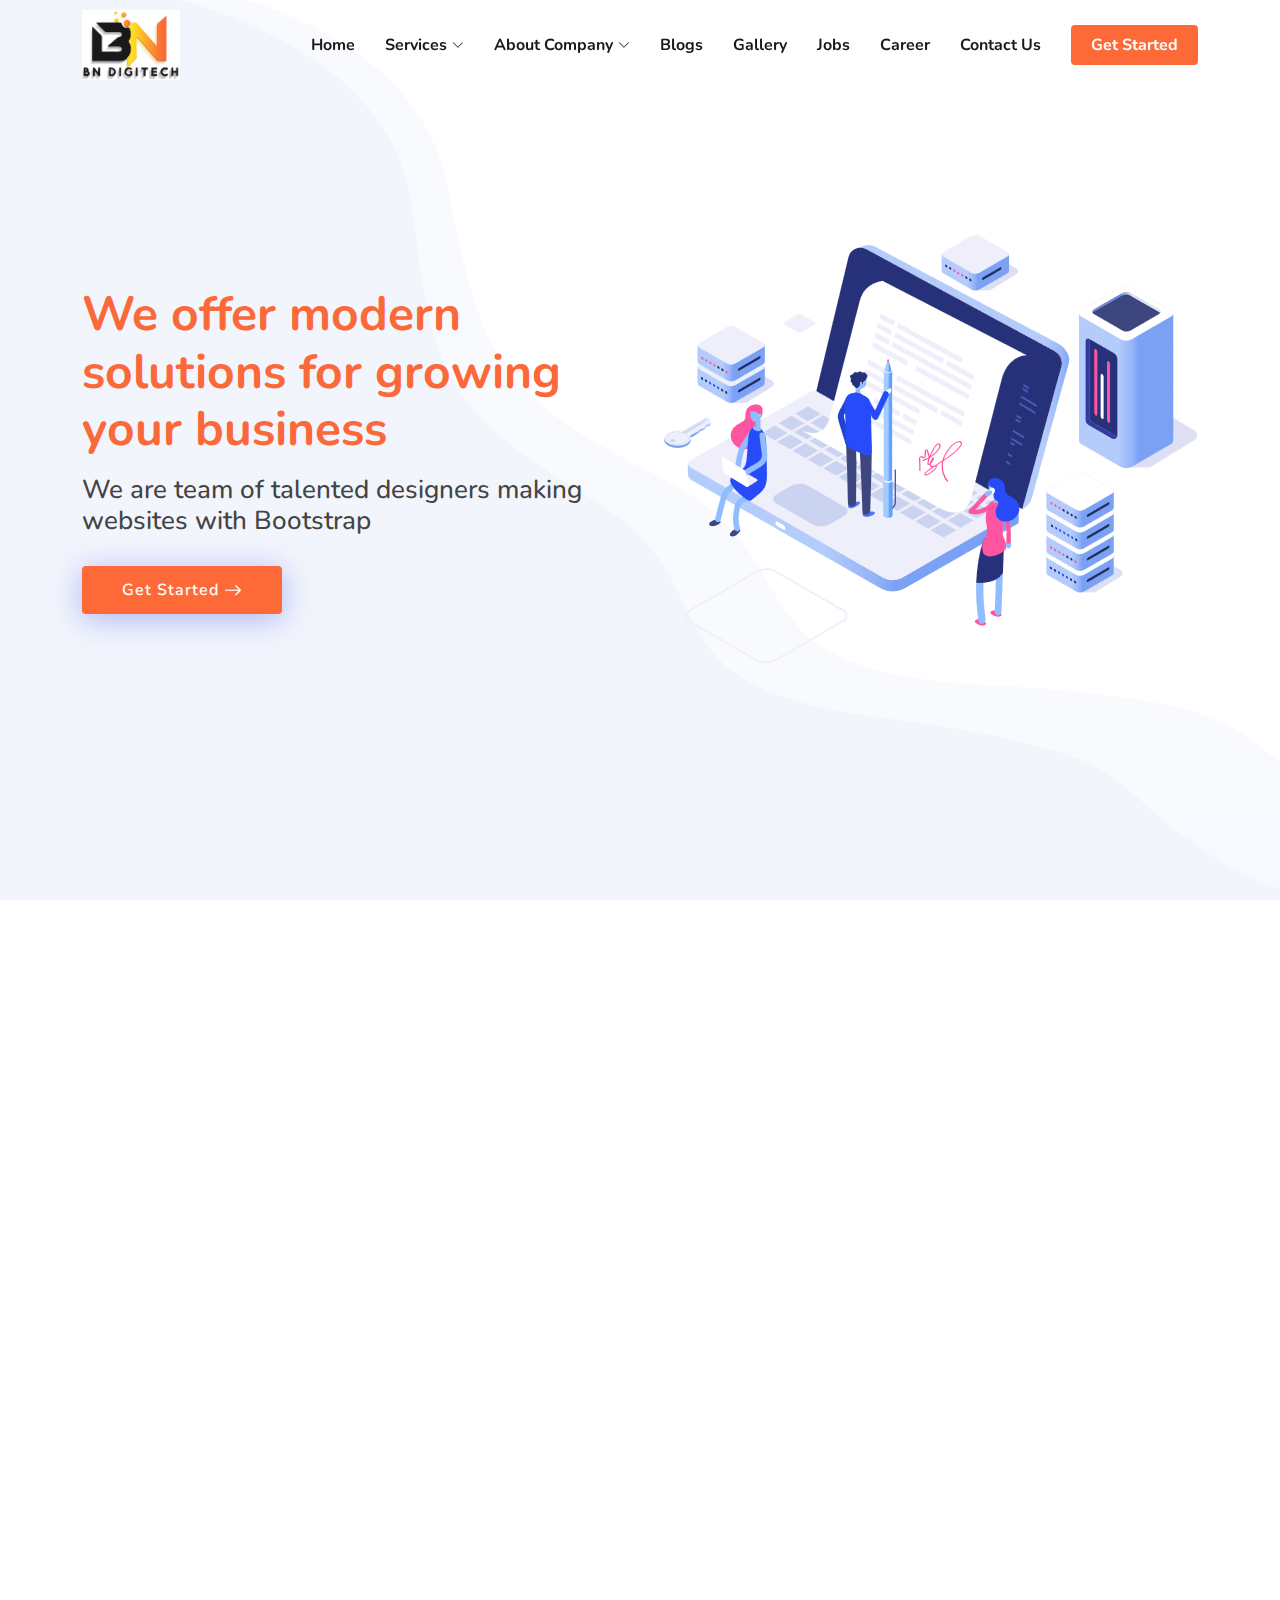
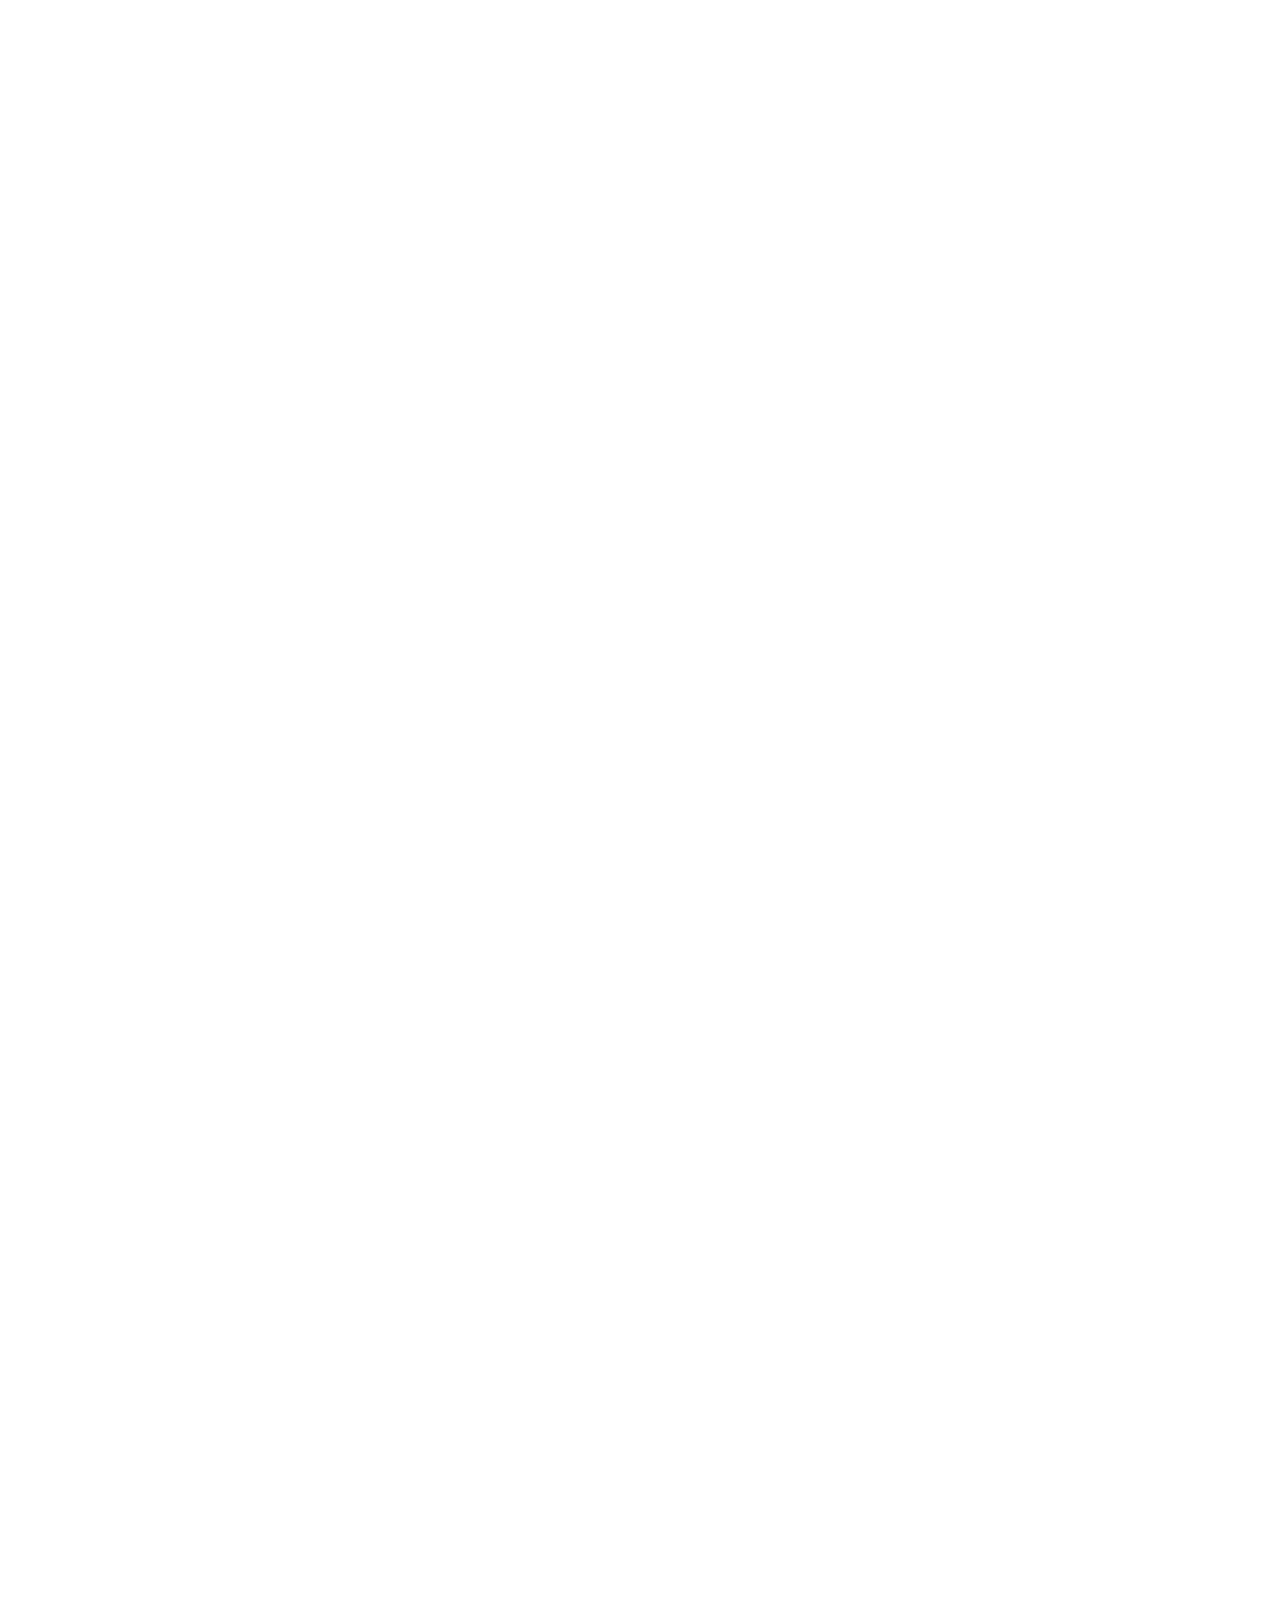
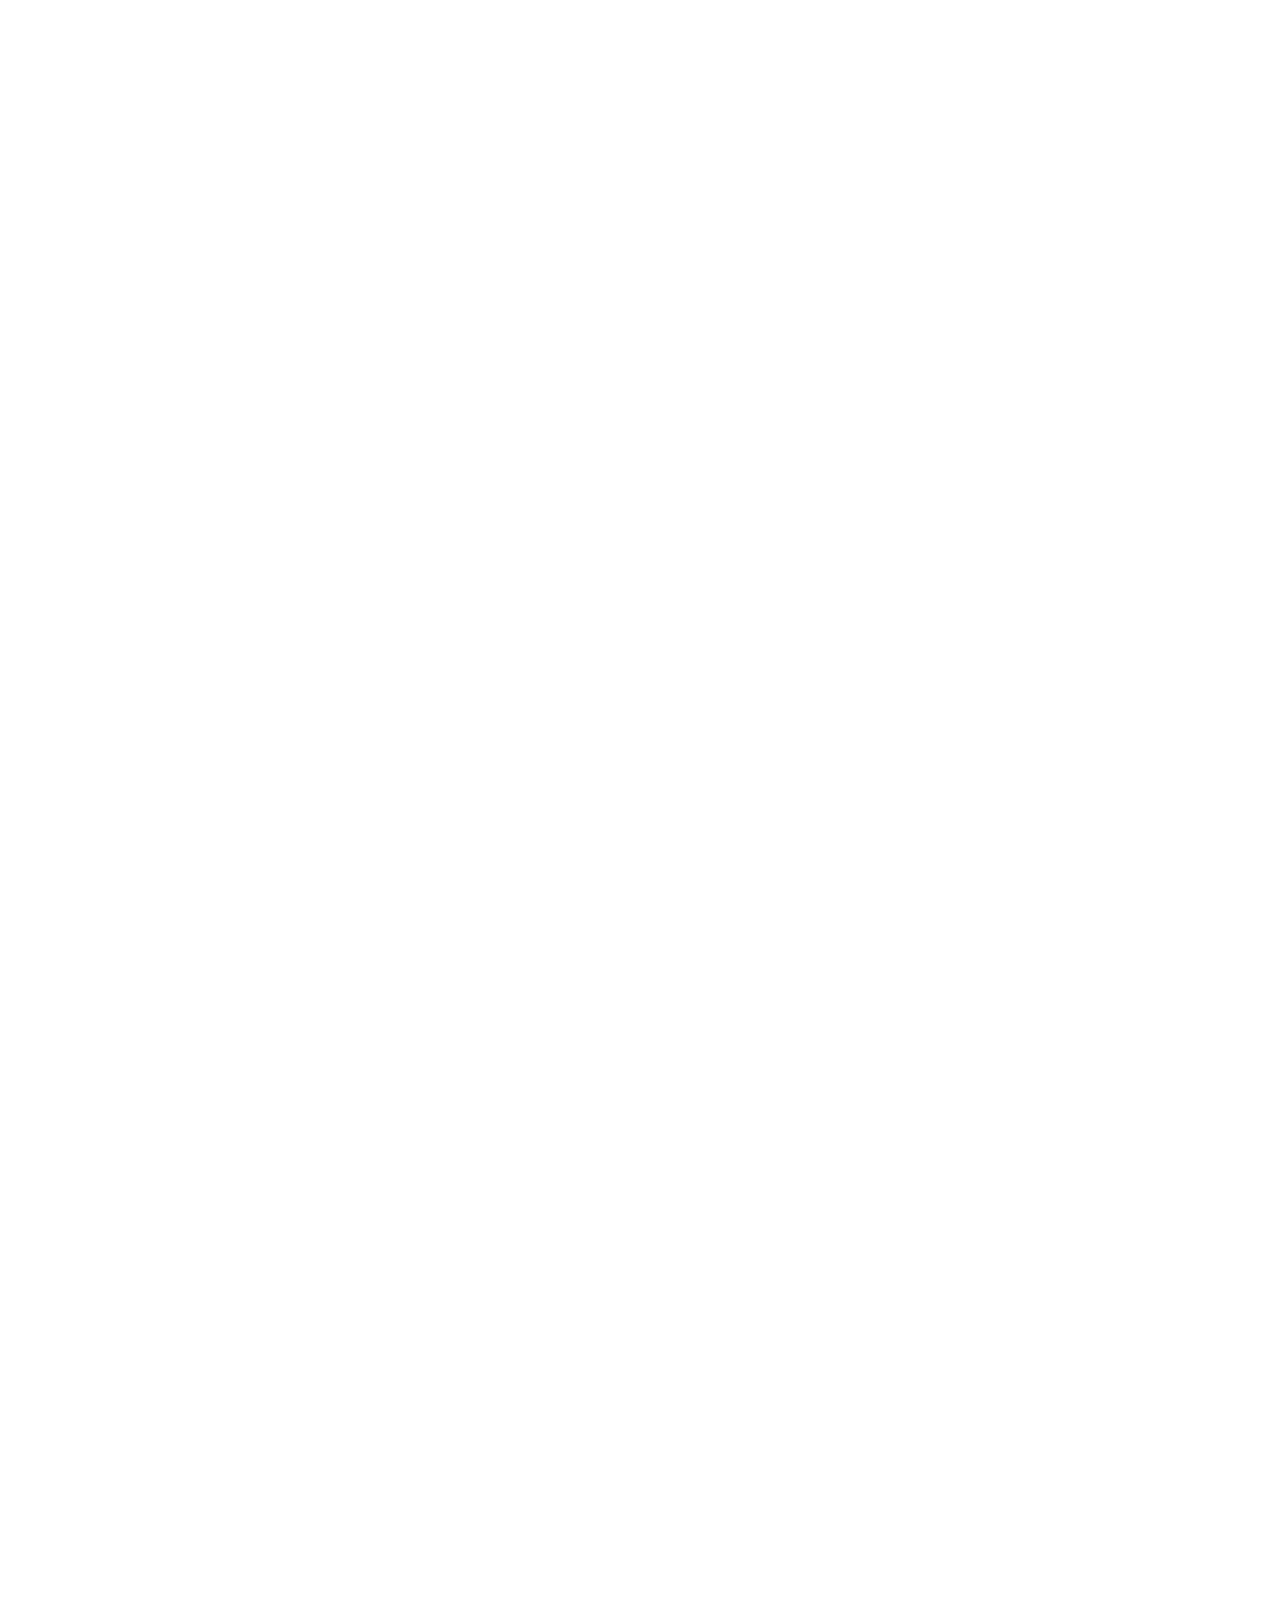
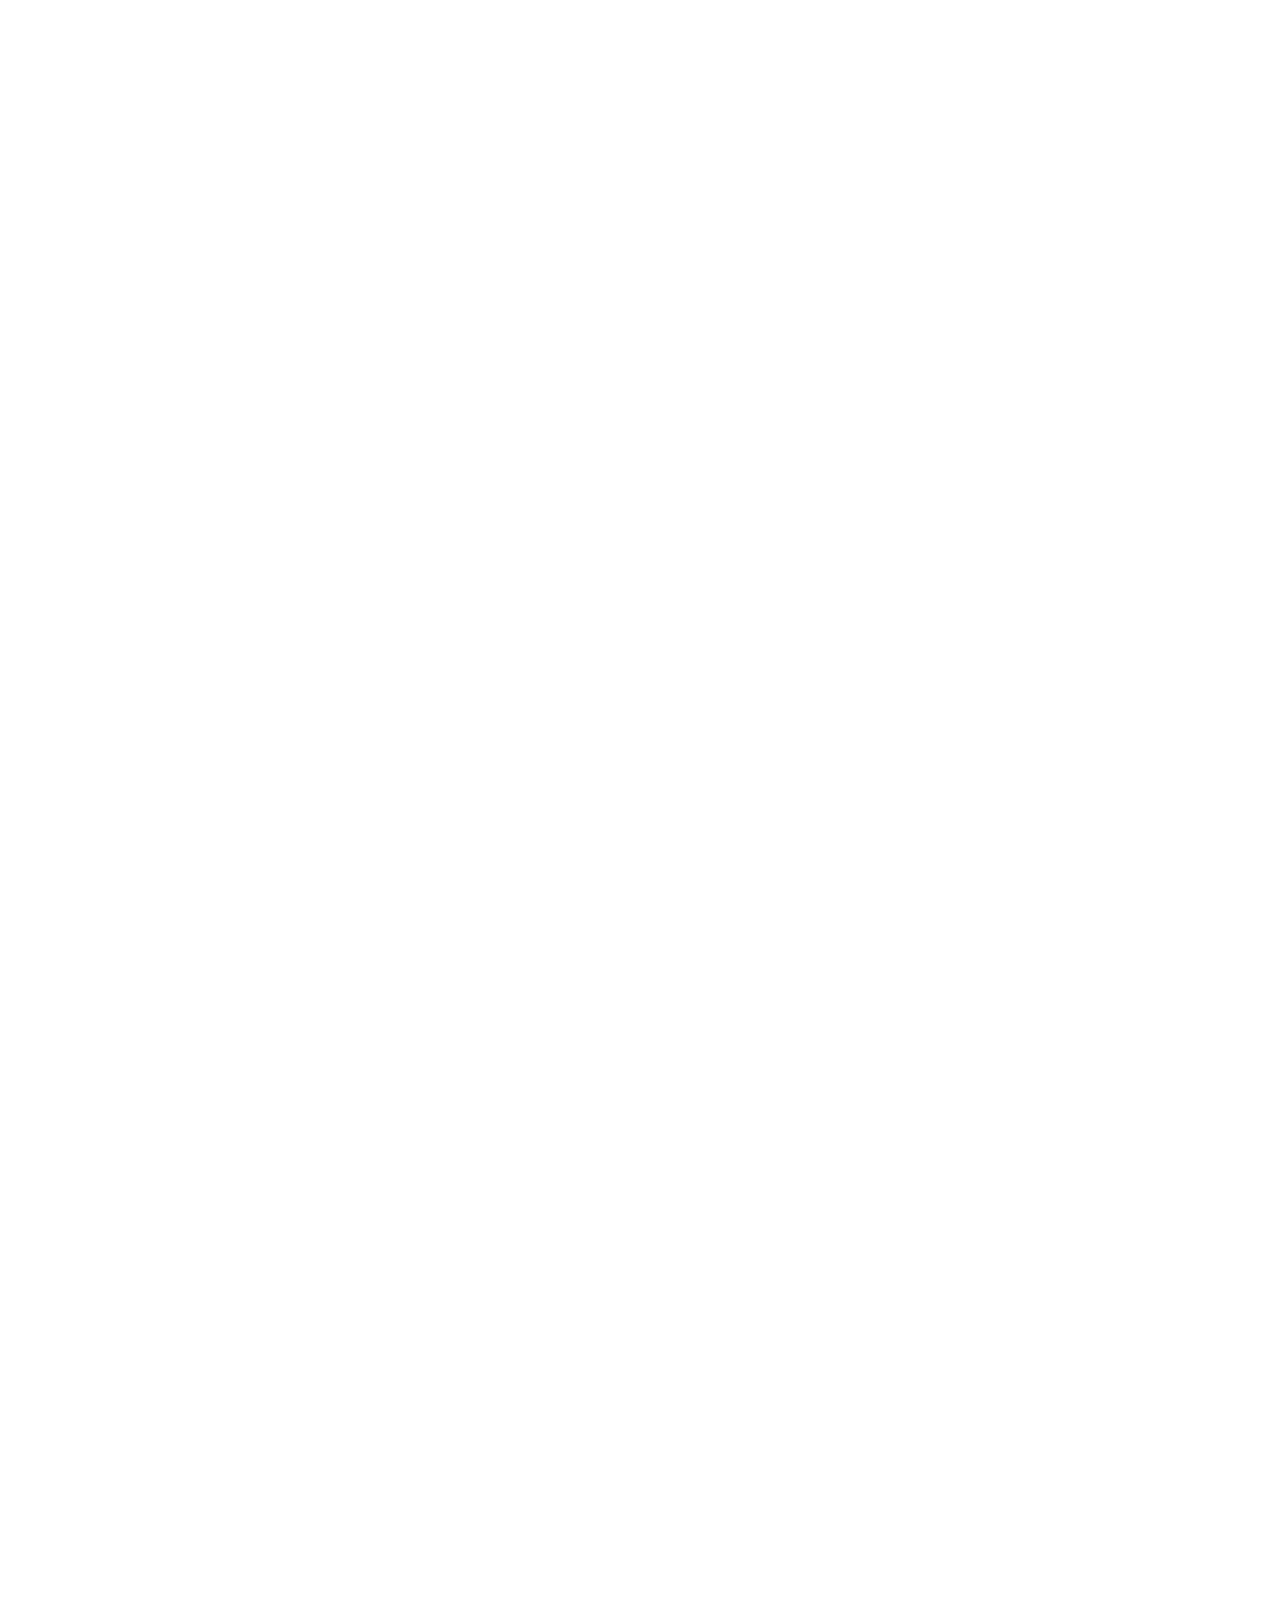
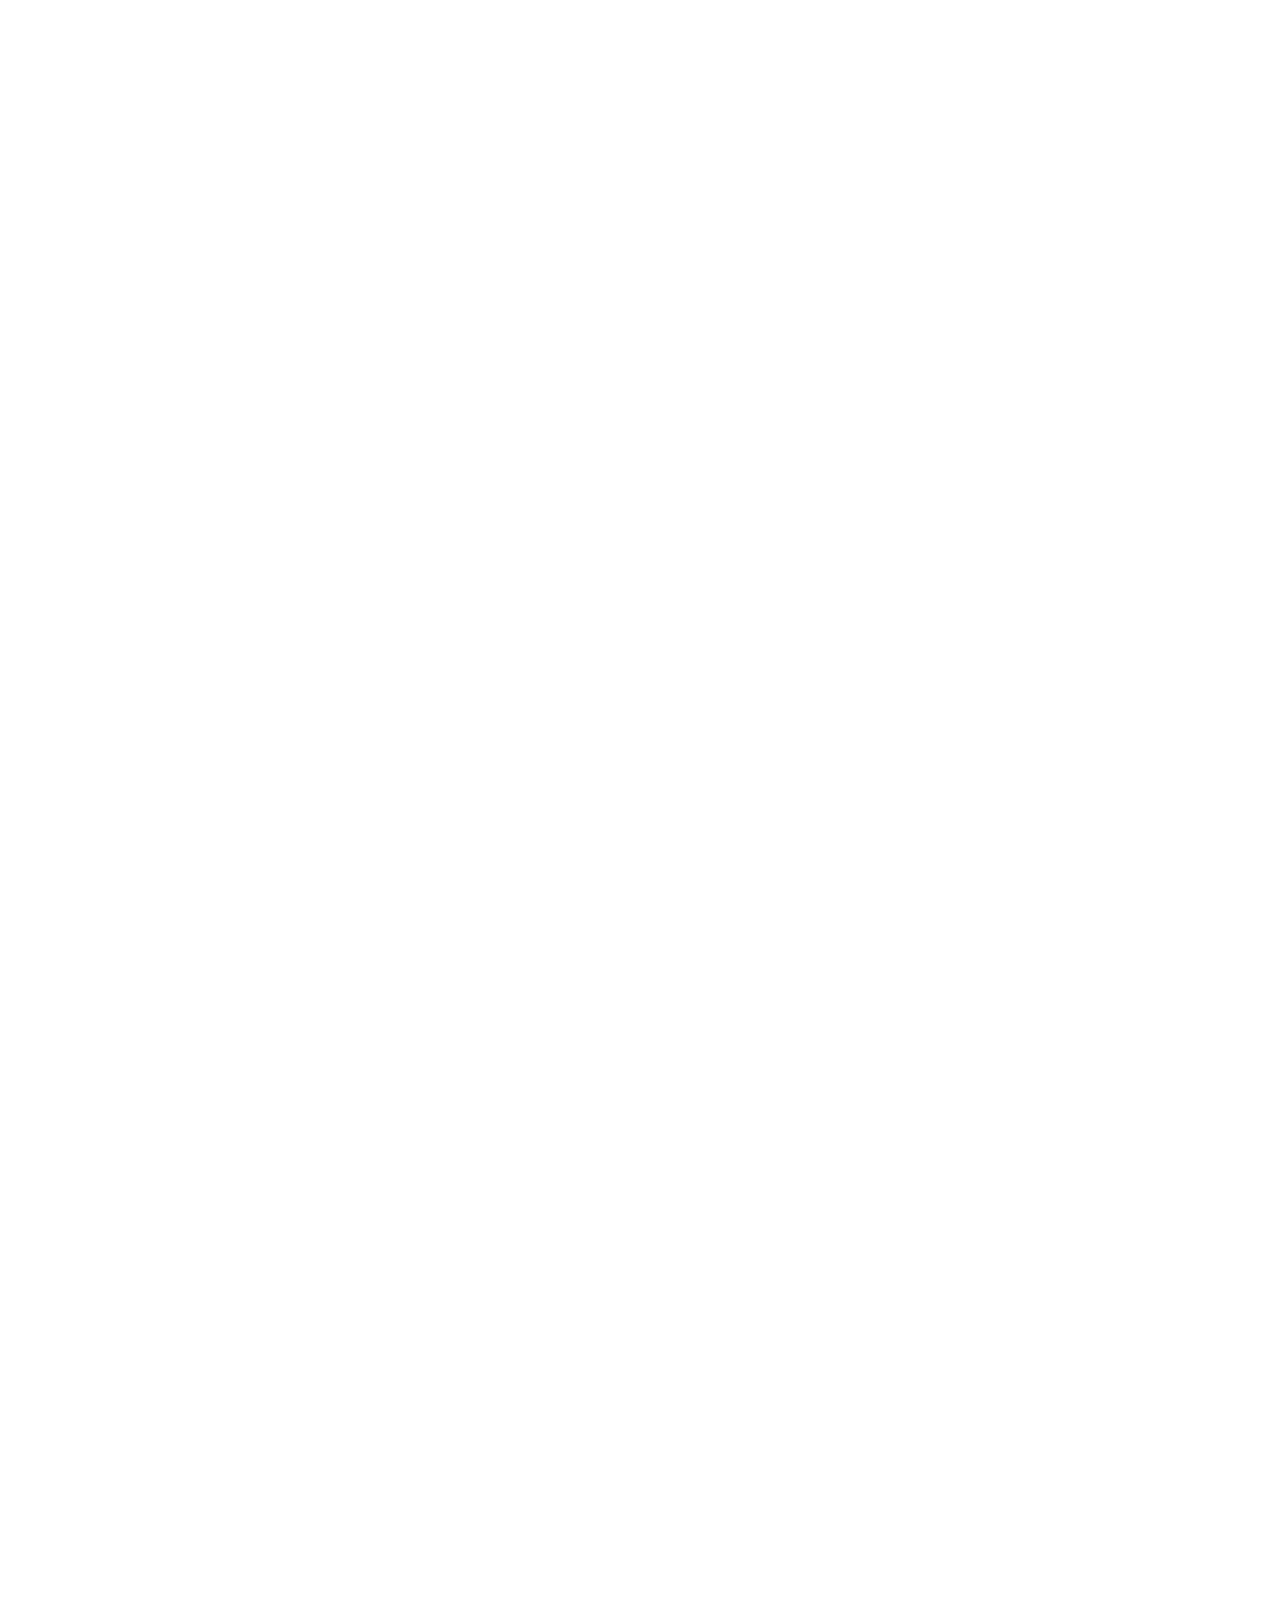
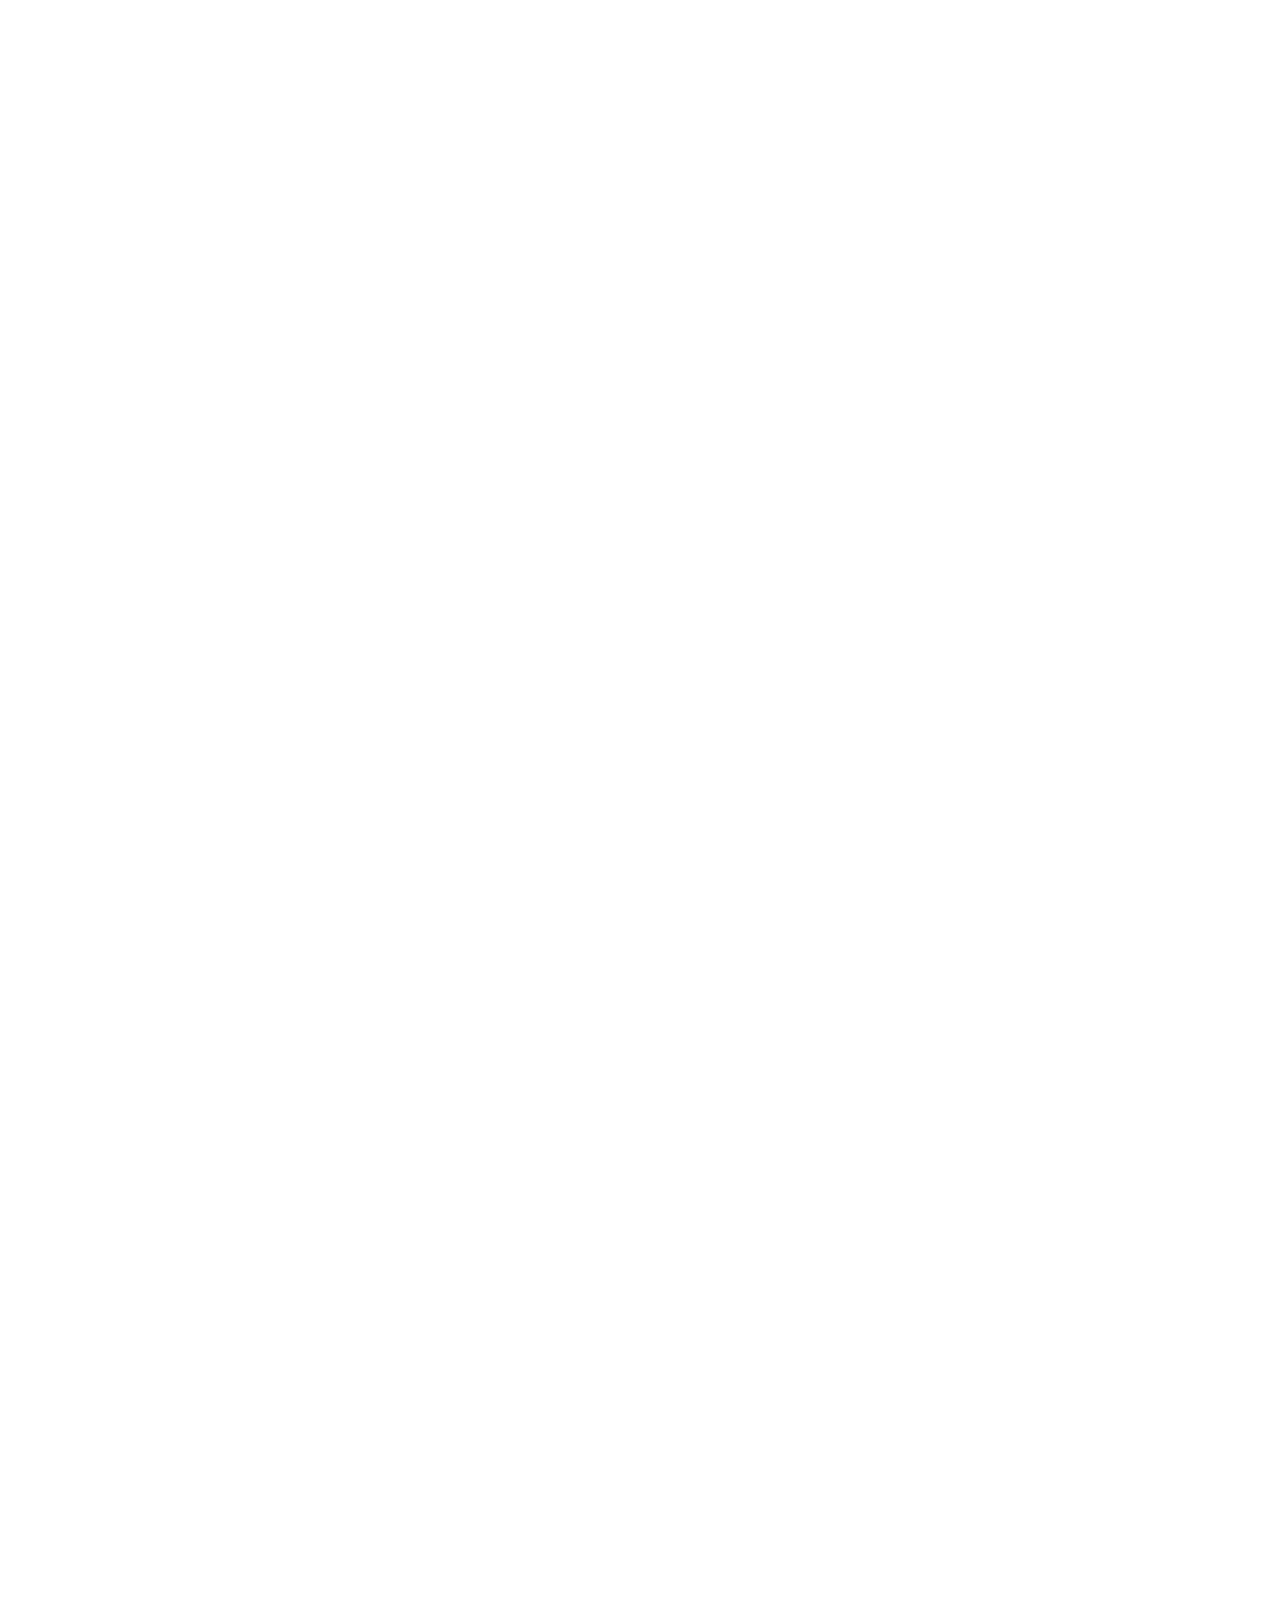
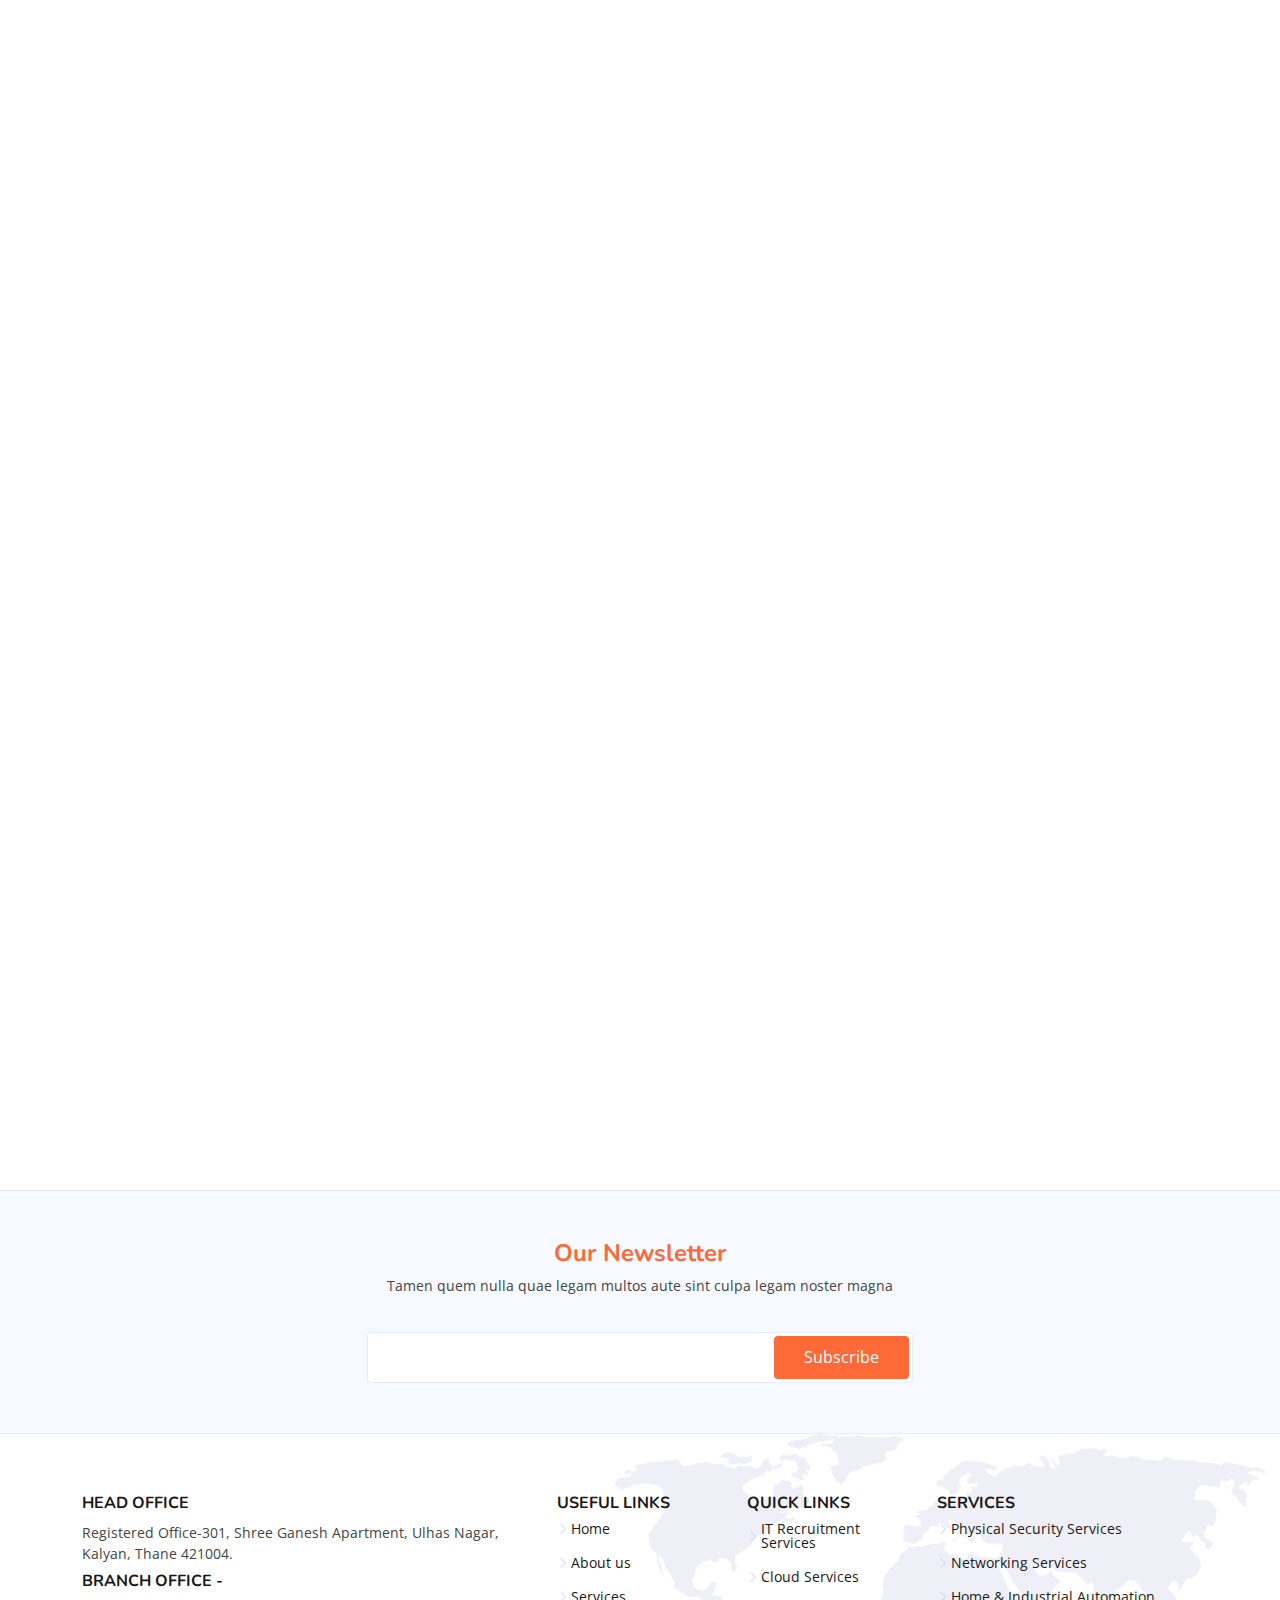
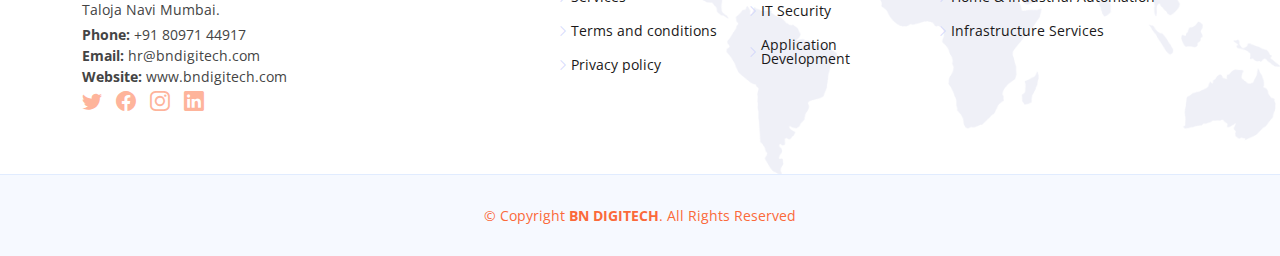
<file: index.html>
<!DOCTYPE html>
<html lang="en">

<head>
  <meta charset="utf-8">
  <meta content="width=device-width, initial-scale=1.0" name="viewport">

  <title>BNDIGITECH Bootstrap Template - Index</title>
  <meta content="" name="description">
  <meta content="" name="keywords">

  <!-- Favicons -->
  <link href="assets/img/favicon.png" rel="icon">
  <link href="assets/img/apple-touch-icon.png" rel="apple-touch-icon">

  <!-- Google Fonts -->
  <link href="https://fonts.googleapis.com/css?family=Open+Sans:300,300i,400,400i,600,600i,700,700i|Nunito:300,300i,400,400i,600,600i,700,700i|Poppins:300,300i,400,400i,500,500i,600,600i,700,700i" rel="stylesheet">

  <!-- Vendor CSS Files -->
  <link href="assets/vendor/aos/aos.css" rel="stylesheet">
  <link href="assets/vendor/bootstrap/css/bootstrap.min.css" rel="stylesheet">
  <link href="assets/vendor/bootstrap-icons/bootstrap-icons.css" rel="stylesheet">
  <link href="assets/vendor/glightbox/css/glightbox.min.css" rel="stylesheet">
  <link href="assets/vendor/remixicon/remixicon.css" rel="stylesheet">
  <link href="assets/vendor/swiper/swiper-bundle.min.css" rel="stylesheet">

  <!-- Template Main CSS File -->
  <link href="assets/css/style.css" rel="stylesheet">

  <!-- =======================================================
  * Template Name: FlexStart
  * Updated: Sep 18 2023 with Bootstrap v5.3.2
  * Template URL: https://bootstrapmade.com/flexstart-bootstrap-startup-template/
  * Author: BootstrapMade.com
  * License: https://bootstrapmade.com/license/
  ======================================================== -->
</head>

<body>

  <!-- ======= Header ======= -->
  <header id="header" class="header fixed-top">
    <div class="container-fluid container-xl d-flex align-items-center justify-content-between">

      <a href="index.html" class="logo d-flex align-items-center">
        <img src="assets/images/logo.png" alt="">
      </a>

      <nav id="navbar" class="navbar">
        <ul>
          <li><a class="nav-link " href="index.html">Home</a></li>
          <li class="dropdown megamenu"><a href="services.html"><span>Services</span> <i class="bi bi-chevron-down"></i></a>
            <ul>         
              <li>
                <a href="services.html">IT Recruitment Services</a>
                <a href="services.html">Cloud Services</a>
              </li>
              <li>
                <a href="services.html">IT Security</a>
                <a href="services.html">Application Development</a>
              </li>
              <li>
                <a href="services.html">Physical Security Services</a>
                <a href="services.html">Networking Services</a>
              </li>
              <li>
                <a href="services.html">Home & Industrial Automation</a>
                <a href="services.html">Infrastructure Services</a>
              </li>
            </ul>
          </li>
          <li class="dropdown megamenu"><a href="about.html"><span>About Company</span> <i class="bi bi-chevron-down"></i></a>
            <ul>
                <li>
                    <a href="about-us.html">About Us</a>
                    <a href="about-us.html">Team</a>
                </li>
                <li>
                    <a href="about-us.html">Testimonials</a>
                    <a href="about-us.html">Company Profile</a>
                  </li>
                  <li>
                    <a href="about-us.html">Core Values</a>
                    <a href="about-us.html">Leadership</a>
                </li>
                    <li>
                    <a href="about-us.html">Vision & Mission</a>
                    <a href="about-us.html">Quality Assurance & Policies</a>
                  </li>
 
            </ul>
          </li>
          <li><a href="blogs.html">Blogs</a></li>
          <li><a href="gallery.html">Gallery</a></li>
          <li><a href="jobs.html">Jobs</a></li>
          <li><a href="career.html">Career</a></li>
          <li><a class="nav-link" href="contact-us.html">Contact Us</a></li>
          <li><a class="getstarted" href="about-us.html">Get Started</a></li>
        </ul>
        <i class="bi bi-list mobile-nav-toggle"></i>
      </nav><!-- .navbar -->

    </div>
  </header><!-- End Header -->

  <!-- ======= Hero Section ======= -->
  <section id="hero" class="hero d-flex align-items-center">

    <div class="container">
      <div class="row">
        <div class="col-lg-6 d-flex flex-column justify-content-center">
          <h1 data-aos="fade-up">We offer modern solutions for growing your business</h1>
          <h2 data-aos="fade-up" data-aos-delay="400">We are team of talented designers making websites with Bootstrap</h2>
          <div data-aos="fade-up" data-aos-delay="600">
            <div class="text-center text-lg-start">
              <a href="#about" class="btn-get-started scrollto d-inline-flex align-items-center justify-content-center align-self-center">
                <span>Get Started</span>
                <i class="bi bi-arrow-right"></i>
              </a>
            </div>
          </div>
        </div>
        <div class="col-lg-6 hero-img" data-aos="zoom-out" data-aos-delay="200">
          <img src="assets/img/hero-img.png" class="img-fluid" alt="">
        </div>
      </div>
    </div>

  </section><!-- End Hero -->

  <main id="main">
    <!-- ======= About Section ======= -->
    <section id="about" class="about">

      <div class="container" data-aos="fade-up">
        <div class="row gx-0">

          <div class="col-lg-6 d-flex flex-column justify-content-center" data-aos="fade-up" data-aos-delay="200">
            <div class="content">
              <h3>Who We Are</h3>
              <h2>Expedita voluptas omnis cupiditate totam eveniet nobis sint iste. Dolores est repellat corrupti reprehenderit.</h2>
              <p>
                Quisquam vel ut sint cum eos hic dolores aperiam. Sed deserunt et. Inventore et et dolor consequatur itaque ut voluptate sed et. Magnam nam ipsum tenetur suscipit voluptatum nam et est corrupti.
              </p>
              <div class="text-center text-lg-start">
                <a href="#" class="btn-read-more d-inline-flex align-items-center justify-content-center align-self-center">
                  <span>Read More</span>
                  <i class="bi bi-arrow-right"></i>
                </a>
              </div>
            </div>
          </div>

          <div class="col-lg-6 d-flex align-items-center" data-aos="zoom-out" data-aos-delay="200">
            <img src="assets/img/about.jpg" class="img-fluid" alt="">
          </div>

        </div>
      </div>

    </section><!-- End About Section -->

    <!-- ======= Values Section ======= -->
    <section id="values" class="values">

      <div class="container" data-aos="fade-up">

        <header class="section-header">
          <h2>Our Values</h2>
          <p>Odit est perspiciatis laborum et dicta</p>
        </header>

        <div class="row">

          <div class="col-lg-4" data-aos="fade-up" data-aos-delay="200">
            <div class="box">
              <img src="assets/img/values-1.png" class="img-fluid" alt="">
              <h3>Ad cupiditate sed est odio</h3>
              <p>Eum ad dolor et. Autem aut fugiat debitis voluptatem consequuntur sit. Et veritatis id.</p>
            </div>
          </div>

          <div class="col-lg-4 mt-4 mt-lg-0" data-aos="fade-up" data-aos-delay="400">
            <div class="box">
              <img src="assets/img/values-2.png" class="img-fluid" alt="">
              <h3>Voluptatem voluptatum alias</h3>
              <p>Repudiandae amet nihil natus in distinctio suscipit id. Doloremque ducimus ea sit non.</p>
            </div>
          </div>

          <div class="col-lg-4 mt-4 mt-lg-0" data-aos="fade-up" data-aos-delay="600">
            <div class="box">
              <img src="assets/img/values-3.png" class="img-fluid" alt="">
              <h3>Fugit cupiditate alias nobis.</h3>
              <p>Quam rem vitae est autem molestias explicabo debitis sint. Vero aliquid quidem commodi.</p>
            </div>
          </div>

        </div>

      </div>

    </section><!-- End Values Section -->

    <!-- ======= Counts Section ======= -->
    <section id="counts" class="counts">
      <div class="container" data-aos="fade-up">

        <div class="row gy-4">

          <div class="col-lg-3 col-md-6">
            <div class="count-box">
              <i class="bi bi-emoji-smile"></i>
              <div>
                <span data-purecounter-start="0" data-purecounter-end="232" data-purecounter-duration="1" class="purecounter"></span>
                <p>Happy Clients</p>
              </div>
            </div>
          </div>

          <div class="col-lg-3 col-md-6">
            <div class="count-box">
              <i class="bi bi-journal-richtext" style="color: #ee6c20;"></i>
              <div>
                <span data-purecounter-start="0" data-purecounter-end="521" data-purecounter-duration="1" class="purecounter"></span>
                <p>Projects</p>
              </div>
            </div>
          </div>

          <div class="col-lg-3 col-md-6">
            <div class="count-box">
              <i class="bi bi-headset" style="color: #15be56;"></i>
              <div>
                <span data-purecounter-start="0" data-purecounter-end="1463" data-purecounter-duration="1" class="purecounter"></span>
                <p>Hours Of Support</p>
              </div>
            </div>
          </div>

          <div class="col-lg-3 col-md-6">
            <div class="count-box">
              <i class="bi bi-people" style="color: #bb0852;"></i>
              <div>
                <span data-purecounter-start="0" data-purecounter-end="15" data-purecounter-duration="1" class="purecounter"></span>
                <p>Hard Workers</p>
              </div>
            </div>
          </div>

        </div>

      </div>
    </section><!-- End Counts Section -->

    <!-- ======= Features Section ======= -->
    <section id="features" class="features">

      <div class="container" data-aos="fade-up">

        <header class="section-header">
          <h2>Features</h2>
          <p>Laboriosam et omnis fuga quis dolor direda fara</p>
        </header>

        <div class="row">

          <div class="col-lg-6">
            <img src="assets/img/features.png" class="img-fluid" alt="">
          </div>

          <div class="col-lg-6 mt-5 mt-lg-0 d-flex">
            <div class="row align-self-center gy-4">

              <div class="col-md-6" data-aos="zoom-out" data-aos-delay="200">
                <div class="feature-box d-flex align-items-center">
                  <i class="bi bi-check"></i>
                  <h3>Eos aspernatur rem</h3>
                </div>
              </div>

              <div class="col-md-6" data-aos="zoom-out" data-aos-delay="300">
                <div class="feature-box d-flex align-items-center">
                  <i class="bi bi-check"></i>
                  <h3>Facilis neque ipsa</h3>
                </div>
              </div>

              <div class="col-md-6" data-aos="zoom-out" data-aos-delay="400">
                <div class="feature-box d-flex align-items-center">
                  <i class="bi bi-check"></i>
                  <h3>Volup amet voluptas</h3>
                </div>
              </div>

              <div class="col-md-6" data-aos="zoom-out" data-aos-delay="500">
                <div class="feature-box d-flex align-items-center">
                  <i class="bi bi-check"></i>
                  <h3>Rerum omnis sint</h3>
                </div>
              </div>

              <div class="col-md-6" data-aos="zoom-out" data-aos-delay="600">
                <div class="feature-box d-flex align-items-center">
                  <i class="bi bi-check"></i>
                  <h3>Alias possimus</h3>
                </div>
              </div>

              <div class="col-md-6" data-aos="zoom-out" data-aos-delay="700">
                <div class="feature-box d-flex align-items-center">
                  <i class="bi bi-check"></i>
                  <h3>Repellendus mollitia</h3>
                </div>
              </div>

            </div>
          </div>

        </div> <!-- / row -->

        <!-- Feature Tabs -->
        <div class="row feture-tabs" data-aos="fade-up">
          <div class="col-lg-6">
            <h3>Neque officiis dolore maiores et exercitationem quae est seda lidera pat claero</h3>

            <!-- Tabs -->
            <ul class="nav nav-pills mb-3">
              <li>
                <a class="nav-link active" data-bs-toggle="pill" href="#tab1">Saepe fuga</a>
              </li>
              <li>
                <a class="nav-link" data-bs-toggle="pill" href="#tab2">Voluptates</a>
              </li>
              <li>
                <a class="nav-link" data-bs-toggle="pill" href="#tab3">Corrupti</a>
              </li>
            </ul><!-- End Tabs -->

            <!-- Tab Content -->
            <div class="tab-content">

              <div class="tab-pane fade show active" id="tab1">
                <p>Consequuntur inventore voluptates consequatur aut vel et. Eos doloribus expedita. Sapiente atque consequatur minima nihil quae aspernatur quo suscipit voluptatem.</p>
                <div class="d-flex align-items-center mb-2">
                  <i class="bi bi-check2"></i>
                  <h4>Repudiandae rerum velit modi et officia quasi facilis</h4>
                </div>
                <p>Laborum omnis voluptates voluptas qui sit aliquam blanditiis. Sapiente minima commodi dolorum non eveniet magni quaerat nemo et.</p>
                <div class="d-flex align-items-center mb-2">
                  <i class="bi bi-check2"></i>
                  <h4>Incidunt non veritatis illum ea ut nisi</h4>
                </div>
                <p>Non quod totam minus repellendus autem sint velit. Rerum debitis facere soluta tenetur. Iure molestiae assumenda sunt qui inventore eligendi voluptates nisi at. Dolorem quo tempora. Quia et perferendis.</p>
              </div><!-- End Tab 1 Content -->

              <div class="tab-pane fade show" id="tab2">
                <p>Consequuntur inventore voluptates consequatur aut vel et. Eos doloribus expedita. Sapiente atque consequatur minima nihil quae aspernatur quo suscipit voluptatem.</p>
                <div class="d-flex align-items-center mb-2">
                  <i class="bi bi-check2"></i>
                  <h4>Repudiandae rerum velit modi et officia quasi facilis</h4>
                </div>
                <p>Laborum omnis voluptates voluptas qui sit aliquam blanditiis. Sapiente minima commodi dolorum non eveniet magni quaerat nemo et.</p>
                <div class="d-flex align-items-center mb-2">
                  <i class="bi bi-check2"></i>
                  <h4>Incidunt non veritatis illum ea ut nisi</h4>
                </div>
                <p>Non quod totam minus repellendus autem sint velit. Rerum debitis facere soluta tenetur. Iure molestiae assumenda sunt qui inventore eligendi voluptates nisi at. Dolorem quo tempora. Quia et perferendis.</p>
              </div><!-- End Tab 2 Content -->

              <div class="tab-pane fade show" id="tab3">
                <p>Consequuntur inventore voluptates consequatur aut vel et. Eos doloribus expedita. Sapiente atque consequatur minima nihil quae aspernatur quo suscipit voluptatem.</p>
                <div class="d-flex align-items-center mb-2">
                  <i class="bi bi-check2"></i>
                  <h4>Repudiandae rerum velit modi et officia quasi facilis</h4>
                </div>
                <p>Laborum omnis voluptates voluptas qui sit aliquam blanditiis. Sapiente minima commodi dolorum non eveniet magni quaerat nemo et.</p>
                <div class="d-flex align-items-center mb-2">
                  <i class="bi bi-check2"></i>
                  <h4>Incidunt non veritatis illum ea ut nisi</h4>
                </div>
                <p>Non quod totam minus repellendus autem sint velit. Rerum debitis facere soluta tenetur. Iure molestiae assumenda sunt qui inventore eligendi voluptates nisi at. Dolorem quo tempora. Quia et perferendis.</p>
              </div><!-- End Tab 3 Content -->

            </div>

          </div>

          <div class="col-lg-6">
            <img src="assets/img/features-2.png" class="img-fluid" alt="">
          </div>

        </div><!-- End Feature Tabs -->

        <!-- Feature Icons -->
        <div class="row feature-icons" data-aos="fade-up">
          <h3>Ratione mollitia eos ab laudantium rerum beatae quo</h3>

          <div class="row">

            <div class="col-xl-4 text-center" data-aos="fade-right" data-aos-delay="100">
              <img src="assets/img/features-3.png" class="img-fluid p-4" alt="">
            </div>

            <div class="col-xl-8 d-flex content">
              <div class="row align-self-center gy-4">

                <div class="col-md-6 icon-box" data-aos="fade-up">
                  <i class="ri-line-chart-line"></i>
                  <div>
                    <h4>Corporis voluptates sit</h4>
                    <p>Consequuntur sunt aut quasi enim aliquam quae harum pariatur laboris nisi ut aliquip</p>
                  </div>
                </div>

                <div class="col-md-6 icon-box" data-aos="fade-up" data-aos-delay="100">
                  <i class="ri-stack-line"></i>
                  <div>
                    <h4>Ullamco laboris nisi</h4>
                    <p>Excepteur sint occaecat cupidatat non proident, sunt in culpa qui officia deserunt</p>
                  </div>
                </div>

                <div class="col-md-6 icon-box" data-aos="fade-up" data-aos-delay="200">
                  <i class="ri-brush-4-line"></i>
                  <div>
                    <h4>Labore consequatur</h4>
                    <p>Aut suscipit aut cum nemo deleniti aut omnis. Doloribus ut maiores omnis facere</p>
                  </div>
                </div>

                <div class="col-md-6 icon-box" data-aos="fade-up" data-aos-delay="300">
                  <i class="ri-magic-line"></i>
                  <div>
                    <h4>Beatae veritatis</h4>
                    <p>Expedita veritatis consequuntur nihil tempore laudantium vitae denat pacta</p>
                  </div>
                </div>

                <div class="col-md-6 icon-box" data-aos="fade-up" data-aos-delay="400">
                  <i class="ri-command-line"></i>
                  <div>
                    <h4>Molestiae dolor</h4>
                    <p>Et fuga et deserunt et enim. Dolorem architecto ratione tensa raptor marte</p>
                  </div>
                </div>

                <div class="col-md-6 icon-box" data-aos="fade-up" data-aos-delay="500">
                  <i class="ri-radar-line"></i>
                  <div>
                    <h4>Explicabo consectetur</h4>
                    <p>Est autem dicta beatae suscipit. Sint veritatis et sit quasi ab aut inventore</p>
                  </div>
                </div>

              </div>
            </div>

          </div>

        </div><!-- End Feature Icons -->

      </div>

    </section><!-- End Features Section -->

    <!-- ======= Services Section ======= -->
    <section id="services" class="services">

      <div class="container" data-aos="fade-up">

        <header class="section-header">
          <h2>Services</h2>
          <p>Veritatis et dolores facere numquam et praesentium</p>
        </header>

        <div class="row gy-4">

          <div class="col-lg-4 col-md-6" data-aos="fade-up" data-aos-delay="200">
            <div class="service-box blue">
              <i class="ri-discuss-line icon"></i>
              <h3>Nesciunt Mete</h3>
              <p>Provident nihil minus qui consequatur non omnis maiores. Eos accusantium minus dolores iure perferendis tempore et consequatur.</p>
              <a href="#" class="read-more"><span>Read More</span> <i class="bi bi-arrow-right"></i></a>
            </div>
          </div>

          <div class="col-lg-4 col-md-6" data-aos="fade-up" data-aos-delay="300">
            <div class="service-box orange">
              <i class="ri-discuss-line icon"></i>
              <h3>Eosle Commodi</h3>
              <p>Ut autem aut autem non a. Sint sint sit facilis nam iusto sint. Libero corrupti neque eum hic non ut nesciunt dolorem.</p>
              <a href="#" class="read-more"><span>Read More</span> <i class="bi bi-arrow-right"></i></a>
            </div>
          </div>

          <div class="col-lg-4 col-md-6" data-aos="fade-up" data-aos-delay="400">
            <div class="service-box green">
              <i class="ri-discuss-line icon"></i>
              <h3>Ledo Markt</h3>
              <p>Ut excepturi voluptatem nisi sed. Quidem fuga consequatur. Minus ea aut. Vel qui id voluptas adipisci eos earum corrupti.</p>
              <a href="#" class="read-more"><span>Read More</span> <i class="bi bi-arrow-right"></i></a>
            </div>
          </div>

          <div class="col-lg-4 col-md-6" data-aos="fade-up" data-aos-delay="500">
            <div class="service-box red">
              <i class="ri-discuss-line icon"></i>
              <h3>Asperiores Commodi</h3>
              <p>Non et temporibus minus omnis sed dolor esse consequatur. Cupiditate sed error ea fuga sit provident adipisci neque.</p>
              <a href="#" class="read-more"><span>Read More</span> <i class="bi bi-arrow-right"></i></a>
            </div>
          </div>

          <div class="col-lg-4 col-md-6" data-aos="fade-up" data-aos-delay="600">
            <div class="service-box purple">
              <i class="ri-discuss-line icon"></i>
              <h3>Velit Doloremque.</h3>
              <p>Cumque et suscipit saepe. Est maiores autem enim facilis ut aut ipsam corporis aut. Sed animi at autem alias eius labore.</p>
              <a href="#" class="read-more"><span>Read More</span> <i class="bi bi-arrow-right"></i></a>
            </div>
          </div>

          <div class="col-lg-4 col-md-6" data-aos="fade-up" data-aos-delay="700">
            <div class="service-box pink">
              <i class="ri-discuss-line icon"></i>
              <h3>Dolori Architecto</h3>
              <p>Hic molestias ea quibusdam eos. Fugiat enim doloremque aut neque non et debitis iure. Corrupti recusandae ducimus enim.</p>
              <a href="#" class="read-more"><span>Read More</span> <i class="bi bi-arrow-right"></i></a>
            </div>
          </div>

        </div>

      </div>

    </section><!-- End Services Section -->

    <!-- ======= Pricing Section ======= -->
    <section id="pricing" class="pricing">

      <div class="container" data-aos="fade-up">

        <header class="section-header">
          <h2>Pricing</h2>
          <p>Check our Pricing</p>
        </header>

        <div class="row gy-4" data-aos="fade-left">

          <div class="col-lg-3 col-md-6" data-aos="zoom-in" data-aos-delay="100">
            <div class="box">
              <h3 style="color: #07d5c0;">Free Plan</h3>
              <div class="price"><sup>$</sup>0<span> / mo</span></div>
              <img src="assets/img/pricing-free.png" class="img-fluid" alt="">
              <ul>
                <li>Aida dere</li>
                <li>Nec feugiat nisl</li>
                <li>Nulla at volutpat dola</li>
                <li class="na">Pharetra massa</li>
                <li class="na">Massa ultricies mi</li>
              </ul>
              <a href="#" class="btn-buy">Buy Now</a>
            </div>
          </div>

          <div class="col-lg-3 col-md-6" data-aos="zoom-in" data-aos-delay="200">
            <div class="box">
              <span class="featured">Featured</span>
              <h3 style="color: #65c600;">Starter Plan</h3>
              <div class="price"><sup>$</sup>19<span> / mo</span></div>
              <img src="assets/img/pricing-starter.png" class="img-fluid" alt="">
              <ul>
                <li>Aida dere</li>
                <li>Nec feugiat nisl</li>
                <li>Nulla at volutpat dola</li>
                <li>Pharetra massa</li>
                <li class="na">Massa ultricies mi</li>
              </ul>
              <a href="#" class="btn-buy">Buy Now</a>
            </div>
          </div>

          <div class="col-lg-3 col-md-6" data-aos="zoom-in" data-aos-delay="300">
            <div class="box">
              <h3 style="color: #ff901c;">Business Plan</h3>
              <div class="price"><sup>$</sup>29<span> / mo</span></div>
              <img src="assets/img/pricing-business.png" class="img-fluid" alt="">
              <ul>
                <li>Aida dere</li>
                <li>Nec feugiat nisl</li>
                <li>Nulla at volutpat dola</li>
                <li>Pharetra massa</li>
                <li>Massa ultricies mi</li>
              </ul>
              <a href="#" class="btn-buy">Buy Now</a>
            </div>
          </div>

          <div class="col-lg-3 col-md-6" data-aos="zoom-in" data-aos-delay="400">
            <div class="box">
              <h3 style="color: #ff0071;">Ultimate Plan</h3>
              <div class="price"><sup>$</sup>49<span> / mo</span></div>
              <img src="assets/img/pricing-ultimate.png" class="img-fluid" alt="">
              <ul>
                <li>Aida dere</li>
                <li>Nec feugiat nisl</li>
                <li>Nulla at volutpat dola</li>
                <li>Pharetra massa</li>
                <li>Massa ultricies mi</li>
              </ul>
              <a href="#" class="btn-buy">Buy Now</a>
            </div>
          </div>

        </div>

      </div>

    </section><!-- End Pricing Section -->

    <!-- ======= F.A.Q Section ======= -->
    <section id="faq" class="faq">

      <div class="container" data-aos="fade-up">

        <header class="section-header">
          <h2>F.A.Q</h2>
          <p>Frequently Asked Questions</p>
        </header>

        <div class="row">
          <div class="col-lg-6">
            <!-- F.A.Q List 1-->
            <div class="accordion accordion-flush" id="faqlist1">
              <div class="accordion-item">
                <h2 class="accordion-header">
                  <button class="accordion-button collapsed" type="button" data-bs-toggle="collapse" data-bs-target="#faq-content-1">
                    Non consectetur a erat nam at lectus urna duis?
                  </button>
                </h2>
                <div id="faq-content-1" class="accordion-collapse collapse" data-bs-parent="#faqlist1">
                  <div class="accordion-body">
                    Feugiat pretium nibh ipsum consequat. Tempus iaculis urna id volutpat lacus laoreet non curabitur gravida. Venenatis lectus magna fringilla urna porttitor rhoncus dolor purus non.
                  </div>
                </div>
              </div>

              <div class="accordion-item">
                <h2 class="accordion-header">
                  <button class="accordion-button collapsed" type="button" data-bs-toggle="collapse" data-bs-target="#faq-content-2">
                    Feugiat scelerisque varius morbi enim nunc faucibus a pellentesque?
                  </button>
                </h2>
                <div id="faq-content-2" class="accordion-collapse collapse" data-bs-parent="#faqlist1">
                  <div class="accordion-body">
                    Dolor sit amet consectetur adipiscing elit pellentesque habitant morbi. Id interdum velit laoreet id donec ultrices. Fringilla phasellus faucibus scelerisque eleifend donec pretium. Est pellentesque elit ullamcorper dignissim. Mauris ultrices eros in cursus turpis massa tincidunt dui.
                  </div>
                </div>
              </div>

              <div class="accordion-item">
                <h2 class="accordion-header">
                  <button class="accordion-button collapsed" type="button" data-bs-toggle="collapse" data-bs-target="#faq-content-3">
                    Dolor sit amet consectetur adipiscing elit pellentesque habitant morbi?
                  </button>
                </h2>
                <div id="faq-content-3" class="accordion-collapse collapse" data-bs-parent="#faqlist1">
                  <div class="accordion-body">
                    Eleifend mi in nulla posuere sollicitudin aliquam ultrices sagittis orci. Faucibus pulvinar elementum integer enim. Sem nulla pharetra diam sit amet nisl suscipit. Rutrum tellus pellentesque eu tincidunt. Lectus urna duis convallis convallis tellus. Urna molestie at elementum eu facilisis sed odio morbi quis
                  </div>
                </div>
              </div>

            </div>
          </div>

          <div class="col-lg-6">

            <!-- F.A.Q List 2-->
            <div class="accordion accordion-flush" id="faqlist2">

              <div class="accordion-item">
                <h2 class="accordion-header">
                  <button class="accordion-button collapsed" type="button" data-bs-toggle="collapse" data-bs-target="#faq2-content-1">
                    Ac odio tempor orci dapibus. Aliquam eleifend mi in nulla?
                  </button>
                </h2>
                <div id="faq2-content-1" class="accordion-collapse collapse" data-bs-parent="#faqlist2">
                  <div class="accordion-body">
                    Dolor sit amet consectetur adipiscing elit pellentesque habitant morbi. Id interdum velit laoreet id donec ultrices. Fringilla phasellus faucibus scelerisque eleifend donec pretium. Est pellentesque elit ullamcorper dignissim. Mauris ultrices eros in cursus turpis massa tincidunt dui.
                  </div>
                </div>
              </div>

              <div class="accordion-item">
                <h2 class="accordion-header">
                  <button class="accordion-button collapsed" type="button" data-bs-toggle="collapse" data-bs-target="#faq2-content-2">
                    Tempus quam pellentesque nec nam aliquam sem et tortor consequat?
                  </button>
                </h2>
                <div id="faq2-content-2" class="accordion-collapse collapse" data-bs-parent="#faqlist2">
                  <div class="accordion-body">
                    Molestie a iaculis at erat pellentesque adipiscing commodo. Dignissim suspendisse in est ante in. Nunc vel risus commodo viverra maecenas accumsan. Sit amet nisl suscipit adipiscing bibendum est. Purus gravida quis blandit turpis cursus in
                  </div>
                </div>
              </div>

              <div class="accordion-item">
                <h2 class="accordion-header">
                  <button class="accordion-button collapsed" type="button" data-bs-toggle="collapse" data-bs-target="#faq2-content-3">
                    Varius vel pharetra vel turpis nunc eget lorem dolor?
                  </button>
                </h2>
                <div id="faq2-content-3" class="accordion-collapse collapse" data-bs-parent="#faqlist2">
                  <div class="accordion-body">
                    Laoreet sit amet cursus sit amet dictum sit amet justo. Mauris vitae ultricies leo integer malesuada nunc vel. Tincidunt eget nullam non nisi est sit amet. Turpis nunc eget lorem dolor sed. Ut venenatis tellus in metus vulputate eu scelerisque. Pellentesque diam volutpat commodo sed egestas egestas fringilla phasellus faucibus. Nibh tellus molestie nunc non blandit massa enim nec.
                  </div>
                </div>
              </div>

            </div>
          </div>

        </div>

      </div>

    </section><!-- End F.A.Q Section -->

    <!-- ======= Portfolio Section ======= -->
    <section id="portfolio" class="portfolio">

      <div class="container" data-aos="fade-up">

        <header class="section-header">
          <h2>Portfolio</h2>
          <p>Check our latest work</p>
        </header>

        <div class="row" data-aos="fade-up" data-aos-delay="100">
          <div class="col-lg-12 d-flex justify-content-center">
            <ul id="portfolio-flters">
              <li data-filter="*" class="filter-active">All</li>
              <li data-filter=".filter-app">App</li>
              <li data-filter=".filter-card">Card</li>
              <li data-filter=".filter-web">Web</li>
            </ul>
          </div>
        </div>

        <div class="row gy-4 portfolio-container" data-aos="fade-up" data-aos-delay="200">

          <div class="col-lg-4 col-md-6 portfolio-item filter-app">
            <div class="portfolio-wrap">
              <img src="assets/img/portfolio/portfolio-1.jpg" class="img-fluid" alt="">
              <div class="portfolio-info">
                <h4>App 1</h4>
                <p>App</p>
                <div class="portfolio-links">
                  <a href="assets/img/portfolio/portfolio-1.jpg" data-gallery="portfolioGallery" class="portfokio-lightbox" title="App 1"><i class="bi bi-plus"></i></a>
                  <a href="portfolio-details.html" title="More Details"><i class="bi bi-link"></i></a>
                </div>
              </div>
            </div>
          </div>

          <div class="col-lg-4 col-md-6 portfolio-item filter-web">
            <div class="portfolio-wrap">
              <img src="assets/img/portfolio/portfolio-2.jpg" class="img-fluid" alt="">
              <div class="portfolio-info">
                <h4>Web 3</h4>
                <p>Web</p>
                <div class="portfolio-links">
                  <a href="assets/img/portfolio/portfolio-2.jpg" data-gallery="portfolioGallery" class="portfokio-lightbox" title="Web 3"><i class="bi bi-plus"></i></a>
                  <a href="portfolio-details.html" title="More Details"><i class="bi bi-link"></i></a>
                </div>
              </div>
            </div>
          </div>

          <div class="col-lg-4 col-md-6 portfolio-item filter-app">
            <div class="portfolio-wrap">
              <img src="assets/img/portfolio/portfolio-3.jpg" class="img-fluid" alt="">
              <div class="portfolio-info">
                <h4>App 2</h4>
                <p>App</p>
                <div class="portfolio-links">
                  <a href="assets/img/portfolio/portfolio-3.jpg" data-gallery="portfolioGallery" class="portfokio-lightbox" title="App 2"><i class="bi bi-plus"></i></a>
                  <a href="portfolio-details.html" title="More Details"><i class="bi bi-link"></i></a>
                </div>
              </div>
            </div>
          </div>

          <div class="col-lg-4 col-md-6 portfolio-item filter-card">
            <div class="portfolio-wrap">
              <img src="assets/img/portfolio/portfolio-4.jpg" class="img-fluid" alt="">
              <div class="portfolio-info">
                <h4>Card 2</h4>
                <p>Card</p>
                <div class="portfolio-links">
                  <a href="assets/img/portfolio/portfolio-4.jpg" data-gallery="portfolioGallery" class="portfokio-lightbox" title="Card 2"><i class="bi bi-plus"></i></a>
                  <a href="portfolio-details.html" title="More Details"><i class="bi bi-link"></i></a>
                </div>
              </div>
            </div>
          </div>

          <div class="col-lg-4 col-md-6 portfolio-item filter-web">
            <div class="portfolio-wrap">
              <img src="assets/img/portfolio/portfolio-5.jpg" class="img-fluid" alt="">
              <div class="portfolio-info">
                <h4>Web 2</h4>
                <p>Web</p>
                <div class="portfolio-links">
                  <a href="assets/img/portfolio/portfolio-5.jpg" data-gallery="portfolioGallery" class="portfokio-lightbox" title="Web 2"><i class="bi bi-plus"></i></a>
                  <a href="portfolio-details.html" title="More Details"><i class="bi bi-link"></i></a>
                </div>
              </div>
            </div>
          </div>

          <div class="col-lg-4 col-md-6 portfolio-item filter-app">
            <div class="portfolio-wrap">
              <img src="assets/img/portfolio/portfolio-6.jpg" class="img-fluid" alt="">
              <div class="portfolio-info">
                <h4>App 3</h4>
                <p>App</p>
                <div class="portfolio-links">
                  <a href="assets/img/portfolio/portfolio-6.jpg" data-gallery="portfolioGallery" class="portfokio-lightbox" title="App 3"><i class="bi bi-plus"></i></a>
                  <a href="portfolio-details.html" title="More Details"><i class="bi bi-link"></i></a>
                </div>
              </div>
            </div>
          </div>

          <div class="col-lg-4 col-md-6 portfolio-item filter-card">
            <div class="portfolio-wrap">
              <img src="assets/img/portfolio/portfolio-7.jpg" class="img-fluid" alt="">
              <div class="portfolio-info">
                <h4>Card 1</h4>
                <p>Card</p>
                <div class="portfolio-links">
                  <a href="assets/img/portfolio/portfolio-7.jpg" data-gallery="portfolioGallery" class="portfokio-lightbox" title="Card 1"><i class="bi bi-plus"></i></a>
                  <a href="portfolio-details.html" title="More Details"><i class="bi bi-link"></i></a>
                </div>
              </div>
            </div>
          </div>

          <div class="col-lg-4 col-md-6 portfolio-item filter-card">
            <div class="portfolio-wrap">
              <img src="assets/img/portfolio/portfolio-8.jpg" class="img-fluid" alt="">
              <div class="portfolio-info">
                <h4>Card 3</h4>
                <p>Card</p>
                <div class="portfolio-links">
                  <a href="assets/img/portfolio/portfolio-8.jpg" data-gallery="portfolioGallery" class="portfokio-lightbox" title="Card 3"><i class="bi bi-plus"></i></a>
                  <a href="portfolio-details.html" title="More Details"><i class="bi bi-link"></i></a>
                </div>
              </div>
            </div>
          </div>

          <div class="col-lg-4 col-md-6 portfolio-item filter-web">
            <div class="portfolio-wrap">
              <img src="assets/img/portfolio/portfolio-9.jpg" class="img-fluid" alt="">
              <div class="portfolio-info">
                <h4>Web 3</h4>
                <p>Web</p>
                <div class="portfolio-links">
                  <a href="assets/img/portfolio/portfolio-9.jpg" data-gallery="portfolioGallery" class="portfokio-lightbox" title="Web 3"><i class="bi bi-plus"></i></a>
                  <a href="portfolio-details.html" title="More Details"><i class="bi bi-link"></i></a>
                </div>
              </div>
            </div>
          </div>

        </div>

      </div>

    </section><!-- End Portfolio Section -->

    <!-- ======= Testimonials Section ======= -->
    <section id="testimonials" class="testimonials">

      <div class="container" data-aos="fade-up">

        <header class="section-header">
          <h2>Testimonials</h2>
          <p>What they are saying about us</p>
        </header>

        <div class="testimonials-slider swiper" data-aos="fade-up" data-aos-delay="200">
          <div class="swiper-wrapper">

            <div class="swiper-slide">
              <div class="testimonial-item">
                <div class="stars">
                  <i class="bi bi-star-fill"></i><i class="bi bi-star-fill"></i><i class="bi bi-star-fill"></i><i class="bi bi-star-fill"></i><i class="bi bi-star-fill"></i>
                </div>
                <p>
                  Proin iaculis purus consequat sem cure digni ssim donec porttitora entum suscipit rhoncus. Accusantium quam, ultricies eget id, aliquam eget nibh et. Maecen aliquam, risus at semper.
                </p>
                <div class="profile mt-auto">
                  <img src="assets/img/testimonials/testimonials-1.jpg" class="testimonial-img" alt="">
                  <h3>Saul Goodman</h3>
                  <h4>Ceo &amp; Founder</h4>
                </div>
              </div>
            </div><!-- End testimonial item -->

            <div class="swiper-slide">
              <div class="testimonial-item">
                <div class="stars">
                  <i class="bi bi-star-fill"></i><i class="bi bi-star-fill"></i><i class="bi bi-star-fill"></i><i class="bi bi-star-fill"></i><i class="bi bi-star-fill"></i>
                </div>
                <p>
                  Export tempor illum tamen malis malis eram quae irure esse labore quem cillum quid cillum eram malis quorum velit fore eram velit sunt aliqua noster fugiat irure amet legam anim culpa.
                </p>
                <div class="profile mt-auto">
                  <img src="assets/img/testimonials/testimonials-2.jpg" class="testimonial-img" alt="">
                  <h3>Sara Wilsson</h3>
                  <h4>Designer</h4>
                </div>
              </div>
            </div><!-- End testimonial item -->

            <div class="swiper-slide">
              <div class="testimonial-item">
                <div class="stars">
                  <i class="bi bi-star-fill"></i><i class="bi bi-star-fill"></i><i class="bi bi-star-fill"></i><i class="bi bi-star-fill"></i><i class="bi bi-star-fill"></i>
                </div>
                <p>
                  Enim nisi quem export duis labore cillum quae magna enim sint quorum nulla quem veniam duis minim tempor labore quem eram duis noster aute amet eram fore quis sint minim.
                </p>
                <div class="profile mt-auto">
                  <img src="assets/img/testimonials/testimonials-3.jpg" class="testimonial-img" alt="">
                  <h3>Jena Karlis</h3>
                  <h4>Store Owner</h4>
                </div>
              </div>
            </div><!-- End testimonial item -->

            <div class="swiper-slide">
              <div class="testimonial-item">
                <div class="stars">
                  <i class="bi bi-star-fill"></i><i class="bi bi-star-fill"></i><i class="bi bi-star-fill"></i><i class="bi bi-star-fill"></i><i class="bi bi-star-fill"></i>
                </div>
                <p>
                  Fugiat enim eram quae cillum dolore dolor amet nulla culpa multos export minim fugiat minim velit minim dolor enim duis veniam ipsum anim magna sunt elit fore quem dolore labore illum veniam.
                </p>
                <div class="profile mt-auto">
                  <img src="assets/img/testimonials/testimonials-4.jpg" class="testimonial-img" alt="">
                  <h3>Matt Brandon</h3>
                  <h4>Freelancer</h4>
                </div>
              </div>
            </div><!-- End testimonial item -->

            <div class="swiper-slide">
              <div class="testimonial-item">
                <div class="stars">
                  <i class="bi bi-star-fill"></i><i class="bi bi-star-fill"></i><i class="bi bi-star-fill"></i><i class="bi bi-star-fill"></i><i class="bi bi-star-fill"></i>
                </div>
                <p>
                  Quis quorum aliqua sint quem legam fore sunt eram irure aliqua veniam tempor noster veniam enim culpa labore duis sunt culpa nulla illum cillum fugiat legam esse veniam culpa fore nisi cillum quid.
                </p>
                <div class="profile mt-auto">
                  <img src="assets/img/testimonials/testimonials-5.jpg" class="testimonial-img" alt="">
                  <h3>John Larson</h3>
                  <h4>Entrepreneur</h4>
                </div>
              </div>
            </div><!-- End testimonial item -->

          </div>
          <div class="swiper-pagination"></div>
        </div>

      </div>

    </section><!-- End Testimonials Section -->

    <!-- ======= Team Section ======= -->
    <section id="team" class="team">

      <div class="container" data-aos="fade-up">

        <header class="section-header">
          <h2>Team</h2>
          <p>Our hard working team</p>
        </header>

        <div class="row gy-4">

          <div class="col-lg-3 col-md-6 d-flex align-items-stretch" data-aos="fade-up" data-aos-delay="100">
            <div class="member">
              <div class="member-img">
                <img src="assets/img/team/team-1.jpg" class="img-fluid" alt="">
                <div class="social">
                  <a href=""><i class="bi bi-twitter"></i></a>
                  <a href=""><i class="bi bi-facebook"></i></a>
                  <a href=""><i class="bi bi-instagram"></i></a>
                  <a href=""><i class="bi bi-linkedin"></i></a>
                </div>
              </div>
              <div class="member-info">
                <h4>Walter White</h4>
                <span>Chief Executive Officer</span>
                <p>Velit aut quia fugit et et. Dolorum ea voluptate vel tempore tenetur ipsa quae aut. Ipsum exercitationem iure minima enim corporis et voluptate.</p>
              </div>
            </div>
          </div>

          <div class="col-lg-3 col-md-6 d-flex align-items-stretch" data-aos="fade-up" data-aos-delay="200">
            <div class="member">
              <div class="member-img">
                <img src="assets/img/team/team-2.jpg" class="img-fluid" alt="">
                <div class="social">
                  <a href=""><i class="bi bi-twitter"></i></a>
                  <a href=""><i class="bi bi-facebook"></i></a>
                  <a href=""><i class="bi bi-instagram"></i></a>
                  <a href=""><i class="bi bi-linkedin"></i></a>
                </div>
              </div>
              <div class="member-info">
                <h4>Sarah Jhonson</h4>
                <span>Product Manager</span>
                <p>Quo esse repellendus quia id. Est eum et accusantium pariatur fugit nihil minima suscipit corporis. Voluptate sed quas reiciendis animi neque sapiente.</p>
              </div>
            </div>
          </div>

          <div class="col-lg-3 col-md-6 d-flex align-items-stretch" data-aos="fade-up" data-aos-delay="300">
            <div class="member">
              <div class="member-img">
                <img src="assets/img/team/team-3.jpg" class="img-fluid" alt="">
                <div class="social">
                  <a href=""><i class="bi bi-twitter"></i></a>
                  <a href=""><i class="bi bi-facebook"></i></a>
                  <a href=""><i class="bi bi-instagram"></i></a>
                  <a href=""><i class="bi bi-linkedin"></i></a>
                </div>
              </div>
              <div class="member-info">
                <h4>William Anderson</h4>
                <span>CTO</span>
                <p>Vero omnis enim consequatur. Voluptas consectetur unde qui molestiae deserunt. Voluptates enim aut architecto porro aspernatur molestiae modi.</p>
              </div>
            </div>
          </div>

          <div class="col-lg-3 col-md-6 d-flex align-items-stretch" data-aos="fade-up" data-aos-delay="400">
            <div class="member">
              <div class="member-img">
                <img src="assets/img/team/team-4.jpg" class="img-fluid" alt="">
                <div class="social">
                  <a href=""><i class="bi bi-twitter"></i></a>
                  <a href=""><i class="bi bi-facebook"></i></a>
                  <a href=""><i class="bi bi-instagram"></i></a>
                  <a href=""><i class="bi bi-linkedin"></i></a>
                </div>
              </div>
              <div class="member-info">
                <h4>Amanda Jepson</h4>
                <span>Accountant</span>
                <p>Rerum voluptate non adipisci animi distinctio et deserunt amet voluptas. Quia aut aliquid doloremque ut possimus ipsum officia.</p>
              </div>
            </div>
          </div>

        </div>

      </div>

    </section><!-- End Team Section -->

    <!-- ======= Clients Section ======= -->
    <section id="clients" class="clients">

      <div class="container" data-aos="fade-up">

        <header class="section-header">
          <h2>Our Clients</h2>
          <p>Temporibus omnis officia</p>
        </header>

        <div class="clients-slider swiper">
          <div class="swiper-wrapper align-items-center">
            <div class="swiper-slide"><img src="assets/img/clients/client-1.png" class="img-fluid" alt=""></div>
            <div class="swiper-slide"><img src="assets/img/clients/client-2.png" class="img-fluid" alt=""></div>
            <div class="swiper-slide"><img src="assets/img/clients/client-3.png" class="img-fluid" alt=""></div>
            <div class="swiper-slide"><img src="assets/img/clients/client-4.png" class="img-fluid" alt=""></div>
            <div class="swiper-slide"><img src="assets/img/clients/client-5.png" class="img-fluid" alt=""></div>
            <div class="swiper-slide"><img src="assets/img/clients/client-6.png" class="img-fluid" alt=""></div>
            <div class="swiper-slide"><img src="assets/img/clients/client-7.png" class="img-fluid" alt=""></div>
            <div class="swiper-slide"><img src="assets/img/clients/client-8.png" class="img-fluid" alt=""></div>
          </div>
          <div class="swiper-pagination"></div>
        </div>
      </div>

    </section><!-- End Clients Section -->

    <!-- ======= Recent Blog Posts Section ======= -->
    <section id="recent-blog-posts" class="recent-blog-posts">

      <div class="container" data-aos="fade-up">

        <header class="section-header">
          <h2>Blog</h2>
          <p>Recent posts form our Blog</p>
        </header>

        <div class="row">

          <div class="col-lg-4">
            <div class="post-box">
              <div class="post-img"><img src="assets/img/blog/blog-1.jpg" class="img-fluid" alt=""></div>
              <span class="post-date">Tue, September 15</span>
              <h3 class="post-title">Eum ad dolor et. Autem aut fugiat debitis voluptatem consequuntur sit</h3>
              <a href="blog-single.html" class="readmore stretched-link mt-auto"><span>Read More</span><i class="bi bi-arrow-right"></i></a>
            </div>
          </div>

          <div class="col-lg-4">
            <div class="post-box">
              <div class="post-img"><img src="assets/img/blog/blog-2.jpg" class="img-fluid" alt=""></div>
              <span class="post-date">Fri, August 28</span>
              <h3 class="post-title">Et repellendus molestiae qui est sed omnis voluptates magnam</h3>
              <a href="blog-single.html" class="readmore stretched-link mt-auto"><span>Read More</span><i class="bi bi-arrow-right"></i></a>
            </div>
          </div>

          <div class="col-lg-4">
            <div class="post-box">
              <div class="post-img"><img src="assets/img/blog/blog-3.jpg" class="img-fluid" alt=""></div>
              <span class="post-date">Mon, July 11</span>
              <h3 class="post-title">Quia assumenda est et veritatis aut quae</h3>
              <a href="blog-single.html" class="readmore stretched-link mt-auto"><span>Read More</span><i class="bi bi-arrow-right"></i></a>
            </div>
          </div>

        </div>

      </div>

    </section><!-- End Recent Blog Posts Section -->

    <!-- ======= Contact Section ======= -->
    <section id="contact" class="contact">

      <div class="container" data-aos="fade-up">

        <header class="section-header">
          <h2>Contact</h2>
          <p>Contact Us</p>
        </header>

        <div class="row gy-4">

          <div class="col-lg-6">

            <div class="row gy-4">
              <div class="col-md-6">
                <div class="info-box">
                  <i class="bi bi-geo-alt"></i>
                  <h3>Address</h3>
                  <p>A108 Adam Street,<br>New York, NY 535022</p>
                </div>
              </div>
              <div class="col-md-6">
                <div class="info-box">
                  <i class="bi bi-telephone"></i>
                  <h3>Call Us</h3>
                  <p>+1 5589 55488 55<br>+1 6678 254445 41</p>
                </div>
              </div>
              <div class="col-md-6">
                <div class="info-box">
                  <i class="bi bi-envelope"></i>
                  <h3>Email Us</h3>
                  <p>info@example.com<br>contact@example.com</p>
                </div>
              </div>
              <div class="col-md-6">
                <div class="info-box">
                  <i class="bi bi-clock"></i>
                  <h3>Open Hours</h3>
                  <p>Monday - Friday<br>9:00AM - 05:00PM</p>
                </div>
              </div>
            </div>

          </div>

          <div class="col-lg-6">
            <form action="forms/contact.php" method="post" class="php-email-form">
              <div class="row gy-4">

                <div class="col-md-6">
                  <input type="text" name="name" class="form-control" placeholder="Your Name" required>
                </div>

                <div class="col-md-6 ">
                  <input type="email" class="form-control" name="email" placeholder="Your Email" required>
                </div>

                <div class="col-md-12">
                  <input type="text" class="form-control" name="subject" placeholder="Subject" required>
                </div>

                <div class="col-md-12">
                  <textarea class="form-control" name="message" rows="6" placeholder="Message" required></textarea>
                </div>

                <div class="col-md-12 text-center">
                  <div class="loading">Loading</div>
                  <div class="error-message"></div>
                  <div class="sent-message">Your message has been sent. Thank you!</div>

                  <button type="submit">Send Message</button>
                </div>

              </div>
            </form>

          </div>

        </div>

      </div>

    </section><!-- End Contact Section -->

  </main><!-- End #main -->

  <!-- ======= Footer ======= -->
  <footer id="footer" class="footer">

    <div class="footer-newsletter">
      <div class="container">
        <div class="row justify-content-center">
          <div class="col-lg-12 text-center">
            <h4>Our Newsletter</h4>
            <p>Tamen quem nulla quae legam multos aute sint culpa legam noster magna</p>
          </div>
          <div class="col-lg-6">
            <form action="" method="post">
              <input type="email" name="email"><input type="submit" value="Subscribe">
            </form>
          </div>
        </div>
      </div>
    </div>

    <div class="footer-top">
      <div class="container">
        <div class="row row-gap-3">
          <div class="col-lg-5 col-12 footer-info">
            
         <div class="footer-contact text-center text-md-start">
            <h4>Head office</h4>
              Registered Office-301,
              Shree Ganesh Apartment,
              Ulhas Nagar, Kalyan, Thane
              421004.
            <div class="mt-2 mb-1">
              <h4> Branch office -</h4>
              Taloja Navi Mumbai.<br> 
            </div>
             <strong>Phone:</strong> +91 80971 44917<br>
             <strong>Email:</strong> hr@bndigitech.com<br>
             <strong>Website:</strong> www.bndigitech.com<br>
        </div>
            <div class="social-links mt-1 text-center text-sm-start">
              <a href="#" class="twitter"><i class="bi bi-twitter"></i></a>
              <a href="#" class="facebook"><i class="bi bi-facebook"></i></a>
              <a href="#" class="instagram"><i class="bi bi-instagram"></i></a>
              <a href="#" class="linkedin"><i class="bi bi-linkedin"></i></a>
            </div>
          </div>
          <div class="col-lg-2 col-6 footer-links">
            <h4>Useful Links</h4>
            <ul>
              <li><i class="bi bi-chevron-right"></i> <a href="index.html">Home</a></li>
              <li><i class="bi bi-chevron-right"></i> <a href="about-us.html">About us</a></li>
              <li><i class="bi bi-chevron-right"></i> <a href="services.html">Services</a></li>
              <li><i class="bi bi-chevron-right"></i> <a href="terms-conditions">Terms and conditions</a></li>
              <li><i class="bi bi-chevron-right"></i> <a href="privacy-policy">Privacy policy</a></li>
            </ul>
          </div>
          <div class="col-lg-2 col-6 footer-links ">
            <h4>Quick Links</h4>
            <ul>
              <li><i class="bi bi-chevron-right"></i> <a href="services.html">IT Recruitment Services</a></li>
              <li><i class="bi bi-chevron-right"></i> <a href="services.html">Cloud Services</a></li>
              <li><i class="bi bi-chevron-right"></i> <a href="services.html">IT Security</a></li>
              <li><i class="bi bi-chevron-right"></i> <a href="services.html">Application Development</a></li>
            </ul>
            
          </div>
          <div class="col-lg-3 col-12 footer-links ">
            <h4>Services</h4>
            <ul>
              <li><i class="bi bi-chevron-right"></i> <a href="services.html">Physical Security Services</a></li>
              <li><i class="bi bi-chevron-right"></i> <a href="services.html">Networking Services</a></li>
              <li><i class="bi bi-chevron-right"></i> <a href="services.html">Home &amp; Industrial Automation</a></li>
              <li><i class="bi bi-chevron-right"></i> <a href="services.html">Infrastructure Services</a></li>
            </ul>
            
          </div>

        </div>
      </div>
    </div>

    <div class="container">
      <div class="copyright">
        © Copyright <strong><span>BN DIGITECH</span></strong>. All Rights Reserved
      </div>
    </div>
  </footer>
  <!-- End Footer -->

  <a href="#" class="back-to-top d-flex align-items-center justify-content-center"><i class="bi bi-arrow-up-short"></i></a>

  <!-- Vendor JS Files -->
  <script src="assets/vendor/purecounter/purecounter_vanilla.js"></script>
  <script src="assets/vendor/aos/aos.js"></script>
  <script src="assets/vendor/bootstrap/js/bootstrap.bundle.min.js"></script>
  <script src="assets/vendor/glightbox/js/glightbox.min.js"></script>
  <script src="assets/vendor/isotope-layout/isotope.pkgd.min.js"></script>
  <script src="assets/vendor/swiper/swiper-bundle.min.js"></script>
  <script src="assets/vendor/php-email-form/validate.js"></script>

  <!-- Template Main JS File -->
  <script src="assets/js/main.js"></script>

</body>

</html>
</file>
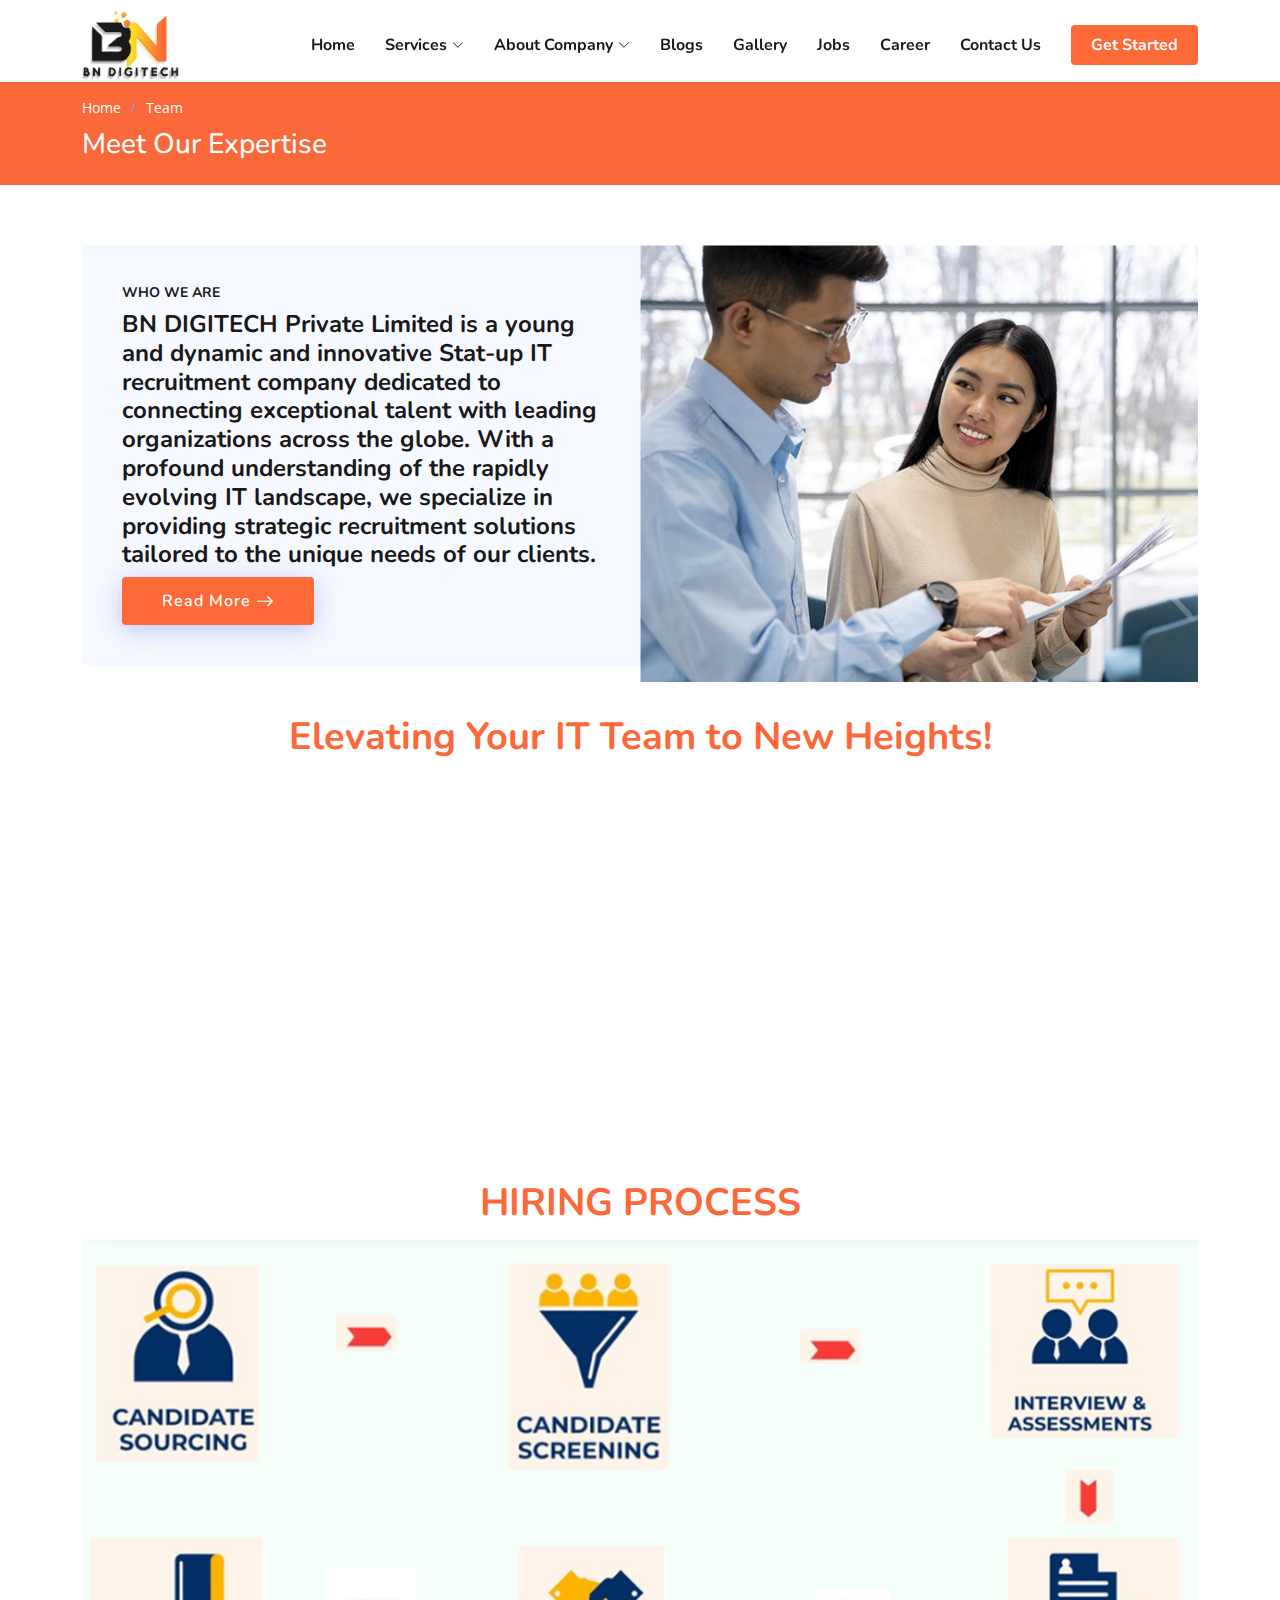
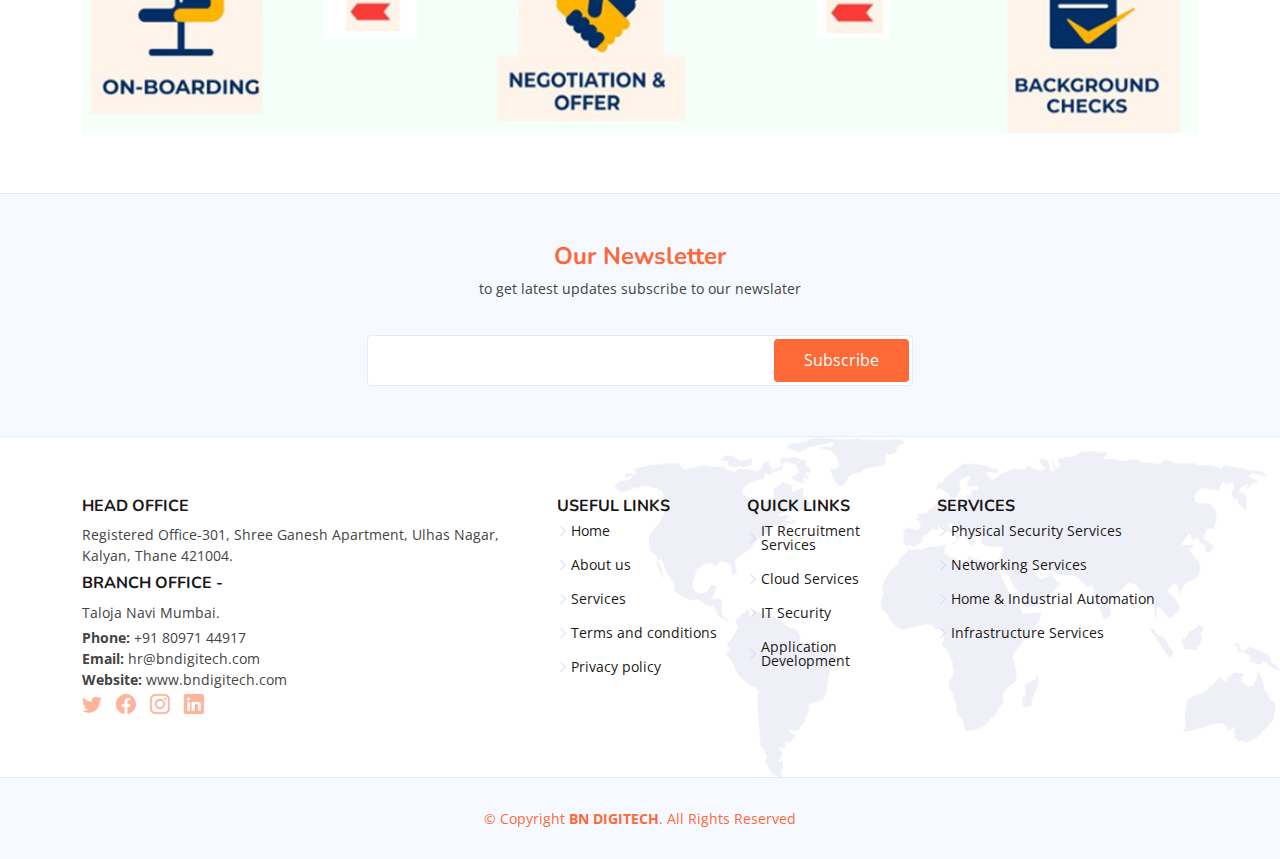
<file: about-us.html>
<!DOCTYPE html>
<html lang="en">

<head>
  <meta charset="utf-8">
  <meta content="width=device-width, initial-scale=1.0" name="viewport">

  <title>About-Us</title>
  <meta content="" name="description">
  <meta content="" name="keywords">

  <!-- Favicons -->
  <link href="assets/images/favicon.png" rel="icon">
  <link href="assets/images/favicon.png" rel="apple-touch-icon">

  <!-- Google Fonts -->
  <link
    href="https://fonts.googleapis.com/css?family=Open+Sans:300,300i,400,400i,600,600i,700,700i|Nunito:300,300i,400,400i,600,600i,700,700i|Poppins:300,300i,400,400i,500,500i,600,600i,700,700i"
    rel="stylesheet">

  <!-- Vendor CSS Files -->
  <link href="assets/vendor/aos/aos.css" rel="stylesheet">
  <link href="assets/vendor/bootstrap/css/bootstrap.min.css" rel="stylesheet">
  <link href="assets/vendor/bootstrap-icons/bootstrap-icons.css" rel="stylesheet">
  <link href="assets/vendor/glightbox/css/glightbox.min.css" rel="stylesheet">
  <link href="assets/vendor/remixicon/remixicon.css" rel="stylesheet">
  <link href="assets/vendor/swiper/swiper-bundle.min.css" rel="stylesheet">

  <!-- Template Main CSS File -->
  <link href="assets/css/style.css" rel="stylesheet">
</head>

<body>

  <!-- ======= Header ======= -->
  <header id="header" class="header fixed-top">
    <div class="container-fluid container-xl d-flex align-items-center justify-content-between">

      <a href="index.html" class="logo d-flex align-items-center">
        <img src="assets/images/logo.png" alt="">
      </a>

      <nav id="navbar" class="navbar">
        <ul>
          <li><a class="nav-link " href="index.html">Home</a></li>
          <li class="dropdown megamenu"><a href="services.html"><span>Services</span> <i
                class="bi bi-chevron-down"></i></a>
            <ul>
              <li>
                <a href="services.html">IT Recruitment Services</a>
                <a href="services.html">Cloud Services</a>
              </li>
              <li>
                <a href="services.html">IT Security</a>
                <a href="services.html">Application Development</a>
              </li>
              <li>
                <a href="services.html">Physical Security Services</a>
                <a href="services.html">Networking Services</a>
              </li>
              <li>
                <a href="services.html">Home & Industrial Automation</a>
                <a href="services.html">Infrastructure Services</a>
              </li>
            </ul>
          </li>
          <li class="dropdown megamenu"><a href="about-us.html"><span>About Company</span> <i
                class="bi bi-chevron-down"></i></a>
            <ul>
              <li>
                <a href="about-us.html">About Us</a>
                <a href="about-us.html">Team</a>
              </li>
              <li>
                <a href="about-us.html">Testimonials</a>
                <a href="about-us.html">Company Profile</a>
              </li>
              <li>
                <a href="about-us.html">Core Values</a>
                <a href="about-us.html">Leadership</a>
              </li>
              <li>
                <a href="about-us.html">Vision & Mission</a>
                <a href="about-us.html">Quality Assurance & Policies</a>
              </li>

            </ul>
          </li>
          <li><a href="blogs.html">Blogs</a></li>
          <li><a href="gallary.html">Gallery</a></li>
          <li><a href="jobs.html">Jobs</a></li>
          <li><a href="career.html">Career</a></li>
          <li><a class="nav-link" href="contact-us.html">Contact Us</a></li>
          <li><a class="getstarted" href="about.html">Get Started</a></li>
        </ul>
        <i class="bi bi-list mobile-nav-toggle"></i>
      </nav><!-- .navbar -->

    </div>
  </header><!-- End Header -->

  <main id="main">

    <!-- ======= Breadcrumbs ======= -->
    <section class="breadcrumbs">
      <div class="container">

        <ol>
          <li><a href="index.html">Home</a></li>
          <li>Team</li>
        </ol>
        <h2>Meet Our Expertise</h2>

      </div>
    </section><!-- End Breadcrumbs -->

    <!-- ======= About Section ======= -->
    <section id="about" class="about">
      <div class="container" data-aos="fade-up">
        <div class="row gx-0">
          <div class="col-lg-6 d-inline-flex flex-column justify-content-center mb-3 data-aos=" fade-up"
            data-aos-delay="200">
            <div class="content">
              <h3>Who We Are</h3>
              <h2>BN DIGITECH Private Limited is a young and dynamic and innovative Stat-up IT recruitment
                company dedicated to connecting exceptional talent with leading organizations across the globe.
                With a profound understanding of the rapidly evolving IT landscape, we specialize in providing
                strategic recruitment solutions tailored to the unique needs of our clients.
              </h2>
              <div class="text-center text-lg-start">
                <a href="#"
                  class="btn-read-more d-inline-flex align-items-center justify-content-center align-self-center">
                  <span>Read More</span>
                  <i class="bi bi-arrow-right"></i>
                </a>
              </div>
            </div>
          </div>
          <div class="col-lg-6 d-flex align-items-center" data-aos="zoom-out" data-aos-delay="200">
            <img src="assets/images/about.png" class="img-fluid" alt="">
          </div>
        </div>
        <div class=" text-center d-inline m-3 ">
          <h1>Elevating Your IT Team to New Heights! </h1>
          <p></p>

        </div>
        <div class="row gy-4">
          <div class=" d-inline-flex  text-center " data-aos="fade-up" data-aos-delay="300">
            <div class="col-lg-3 col-md-6 service-box orange">
              <img src="assets/images/about-icon-1.png" alt="icon-1">
              <h3>🚀 Rapid Talent Acquisition: </h3>
              <p>Meet your IT staffing needs at the speed of innovation.</p>
            </div>
            <div class="col-lg-3 col-md-6 service-box orange">
              <img src="assets/images/about-icon-2.png" alt="icon-2">
              <h3>🎯 Precision Placement: </h3>
              <p> We find the perfect match for your team with surgical precision.</p>
            </div>
            <div class="col-lg-3 col-md-6 service-box orange">
              <img src="assets/images/about-icon-3.png" alt="icon-3">
              <h3>🌐 Global Talent Network: </h3>
              <p>Access a diverse pool of top-tier IT professionals worldwide.</p>
            </div>
            <div class="col-lg-3 col-md-6 service-box orange">
              <img src="assets/images/about-icon-4.png" alt="icon-4">
              <h3>💡 It's More Than Recruitment; </h3>
              <p>It's Acceleration! Fast Forward isn't just a service; it's your IT team's turbocharger.
                Let's fast-track your success together!</p>
            </div>
          </div>
          <div class=" text-center ">
            <h1 class="mb-3">HIRING PROCESS</h1>
            <div>
              <img src="assets/images/hiring-process-main-img.png" class="img-fluid" alt="">
            </div>

            
          </div>




    </section><!-- End About Section -->

  </main><!-- End #main -->

  <!-- ======= Footer ======= -->
  <footer id="footer" class="footer">

    <div class="footer-newsletter">
      <div class="container">
        <div class="row justify-content-center">
          <div class="col-lg-12 text-center">
            <h4>Our Newsletter</h4>
            <p>to get latest updates subscribe to our newslater</p>
          </div>
          <div class="col-lg-6">
            <form action="" method="post">
              <input type="email" name="email"><input type="submit" value="Subscribe">
            </form>
          </div>
        </div>
      </div>
    </div>

    <div class="footer-top">
      <div class="container">
        <div class="row row-gap-3">
          <div class="col-lg-5 col-12 footer-info">

            <div class="footer-contact text-center text-md-start">
              <h4>Head office</h4>
              Registered Office-301,
              Shree Ganesh Apartment,
              Ulhas Nagar, Kalyan, Thane
              421004.
              <div class="mt-2 mb-1">
                <h4> Branch office -</h4>
                Taloja Navi Mumbai.<br>
              </div>
              <strong>Phone:</strong> +91 80971 44917<br>
              <strong>Email:</strong> hr@bndigitech.com<br>
              <strong>Website:</strong> www.bndigitech.com<br>
            </div>
            <div class="social-links mt-1 text-center text-sm-start">
              <a href="#" class="twitter"><i class="bi bi-twitter"></i></a>
              <a href="#" class="facebook"><i class="bi bi-facebook"></i></a>
              <a href="#" class="instagram"><i class="bi bi-instagram"></i></a>
              <a href="#" class="linkedin"><i class="bi bi-linkedin"></i></a>
            </div>
          </div>
          <div class="col-lg-2 col-6 footer-links">
            <h4>Useful Links</h4>
            <ul>
              <li><i class="bi bi-chevron-right"></i> <a href="index.html">Home</a></li>
              <li><i class="bi bi-chevron-right"></i> <a href="about-us.html">About us</a></li>
              <li><i class="bi bi-chevron-right"></i> <a href="services.html">Services</a></li>
              <li><i class="bi bi-chevron-right"></i> <a href="terms-conditions">Terms and conditions</a></li>
              <li><i class="bi bi-chevron-right"></i> <a href="privacy-policy">Privacy policy</a></li>
            </ul>
          </div>
          <div class="col-lg-2 col-6 footer-links ">
            <h4>Quick Links</h4>
            <ul>
              <li><i class="bi bi-chevron-right"></i> <a href="services.html">IT Recruitment Services</a></li>
              <li><i class="bi bi-chevron-right"></i> <a href="services.html">Cloud Services</a></li>
              <li><i class="bi bi-chevron-right"></i> <a href="services.html">IT Security</a></li>
              <li><i class="bi bi-chevron-right"></i> <a href="services.html">Application Development</a></li>
            </ul>

          </div>
          <div class="col-lg-3 col-12 footer-links ">
            <h4>Services</h4>
            <ul>
              <li><i class="bi bi-chevron-right"></i> <a href="services.html">Physical Security Services</a></li>
              <li><i class="bi bi-chevron-right"></i> <a href="services.html">Networking Services</a></li>
              <li><i class="bi bi-chevron-right"></i> <a href="services.html">Home &amp; Industrial Automation</a></li>
              <li><i class="bi bi-chevron-right"></i> <a href="services.html">Infrastructure Services</a></li>
            </ul>

          </div>

        </div>
      </div>
    </div>

    <div class="container">
      <div class="copyright">
        © Copyright <strong><span>BN DIGITECH</span></strong>. All Rights Reserved
      </div>
    </div>
  </footer>
  <!-- End Footer -->

  <a href="#" class="back-to-top d-flex align-items-center justify-content-center"><i
      class="bi bi-arrow-up-short"></i></a>

  <!-- Vendor JS Files -->
  <script src="assets/vendor/purecounter/purecounter_vanilla.js"></script>
  <script src="assets/vendor/aos/aos.js"></script>
  <script src="assets/vendor/bootstrap/js/bootstrap.bundle.min.js"></script>
  <script src="assets/vendor/glightbox/js/glightbox.min.js"></script>
  <script src="assets/vendor/isotope-layout/isotope.pkgd.min.js"></script>
  <script src="assets/vendor/swiper/swiper-bundle.min.js"></script>
  <script src="assets/vendor/php-email-form/validate.js"></script>

  <!-- Template Main JS File -->
  <script src="assets/js/main.js"></script>

</body>

</html>
</file>
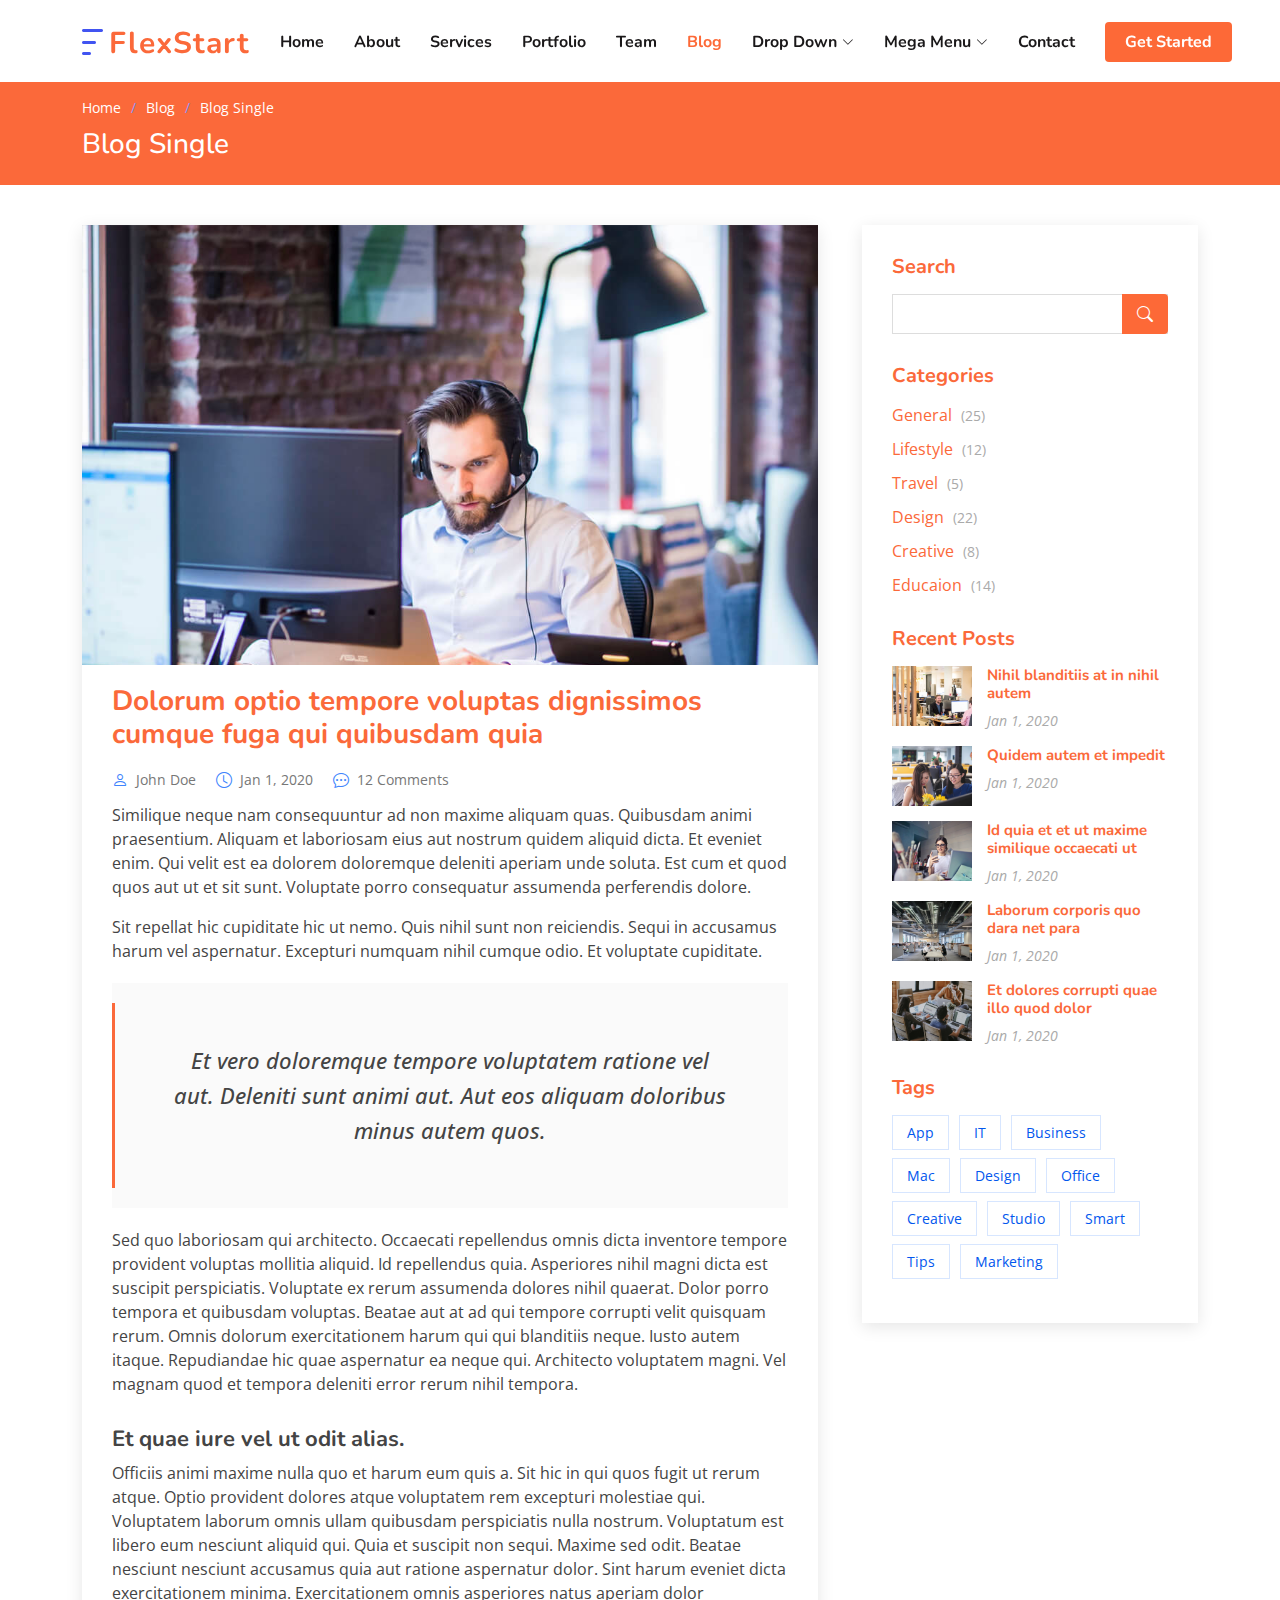
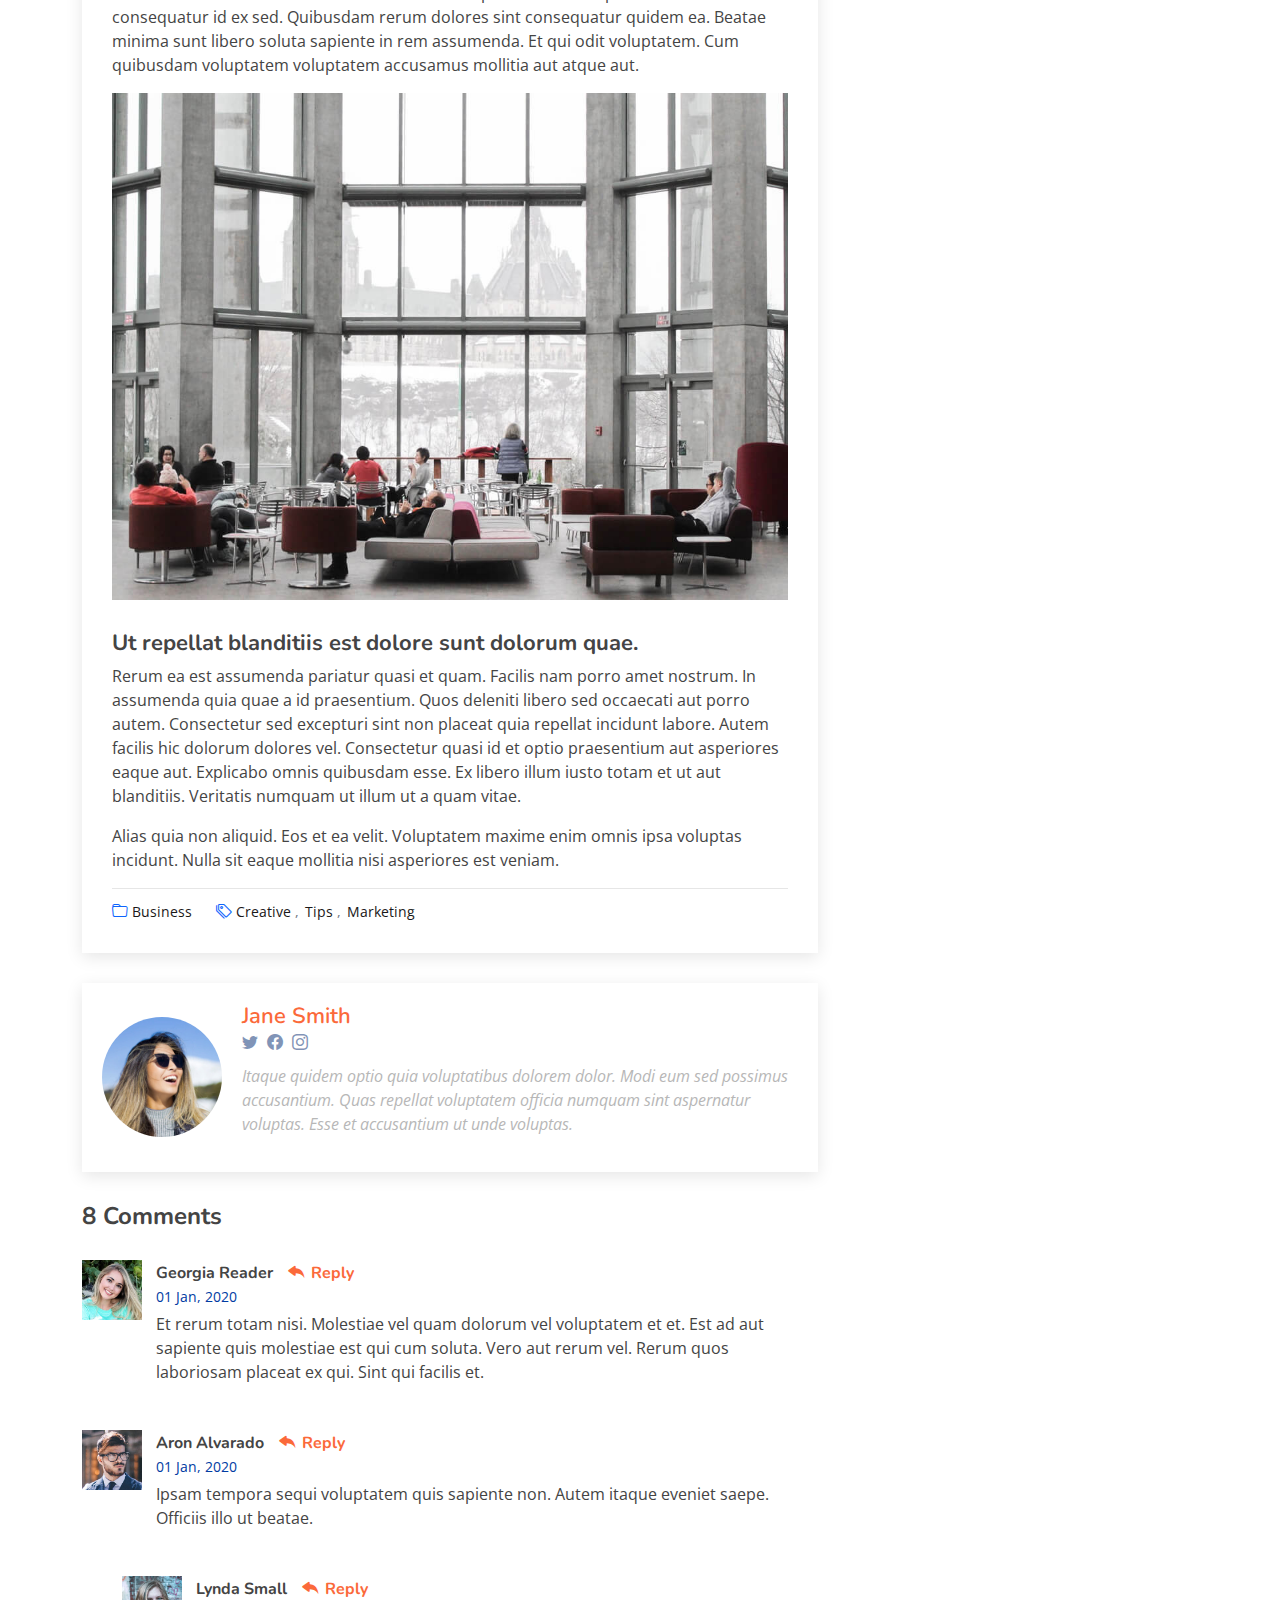
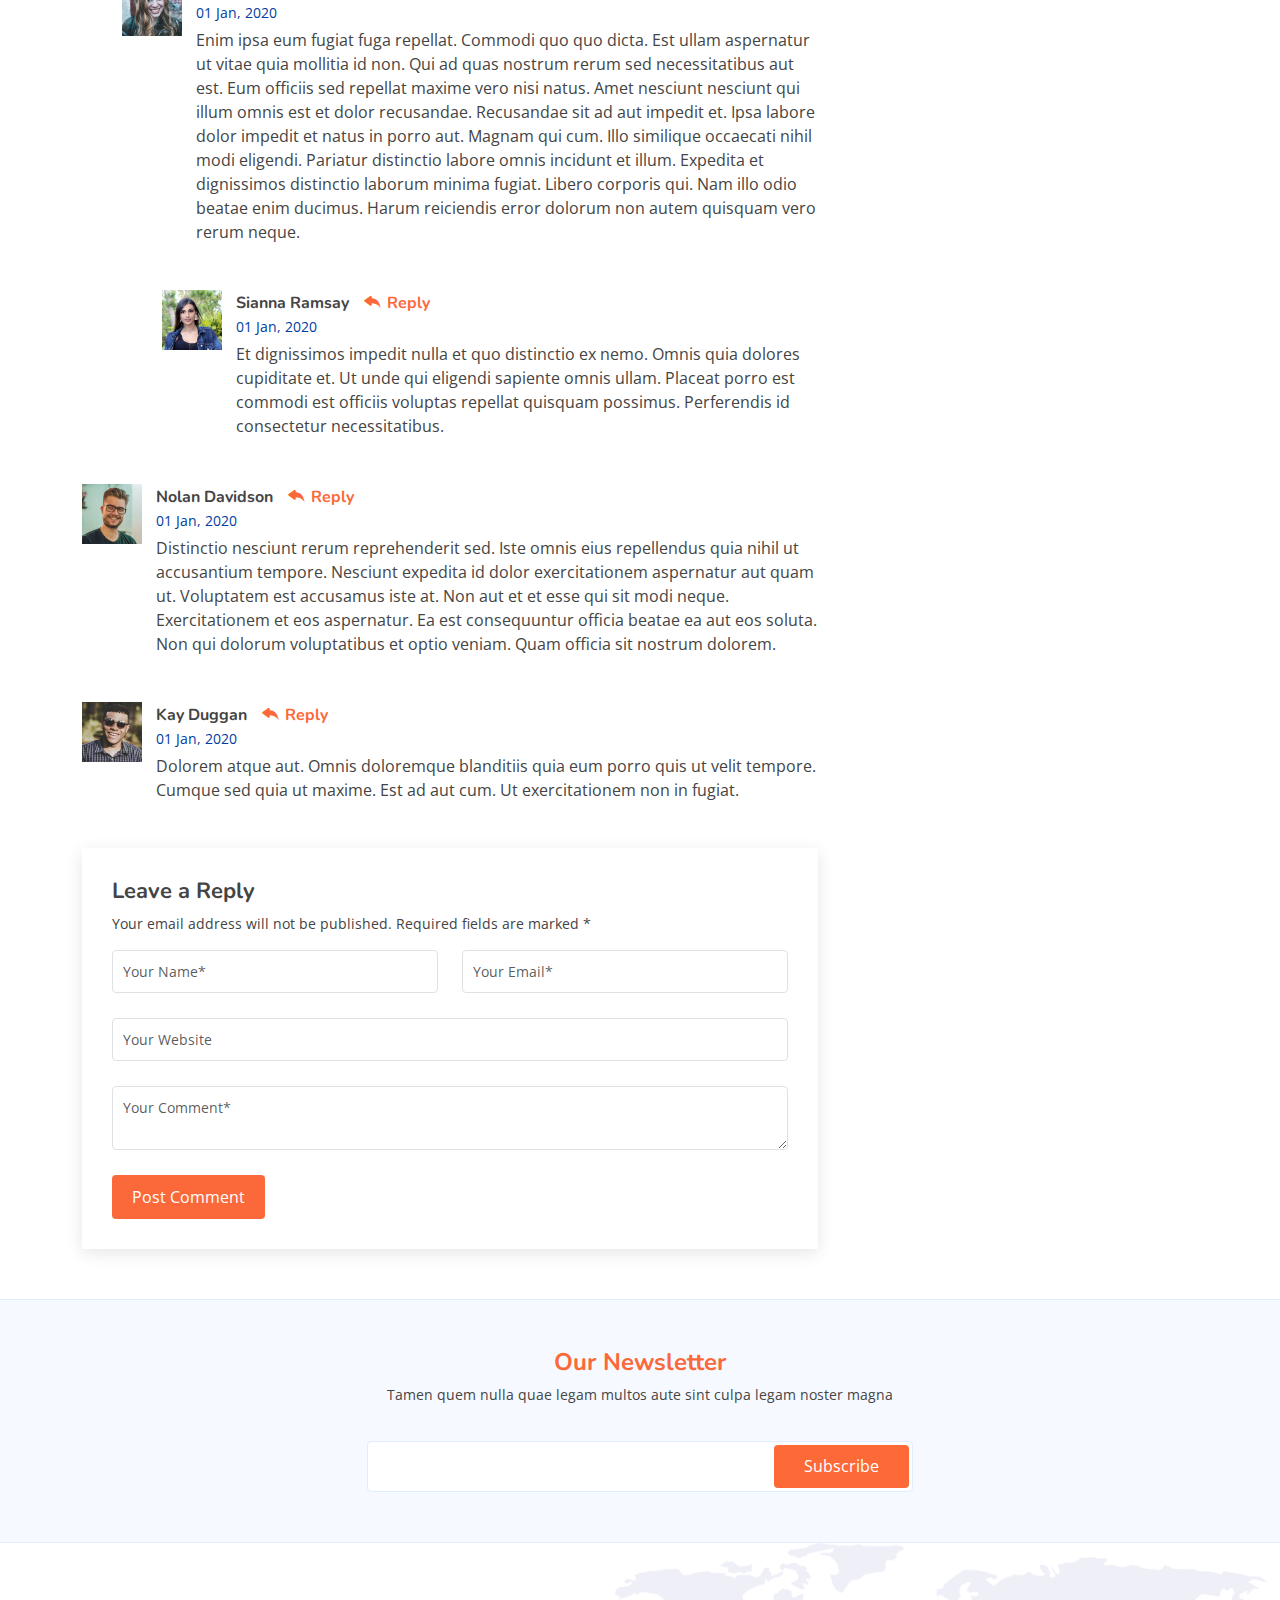
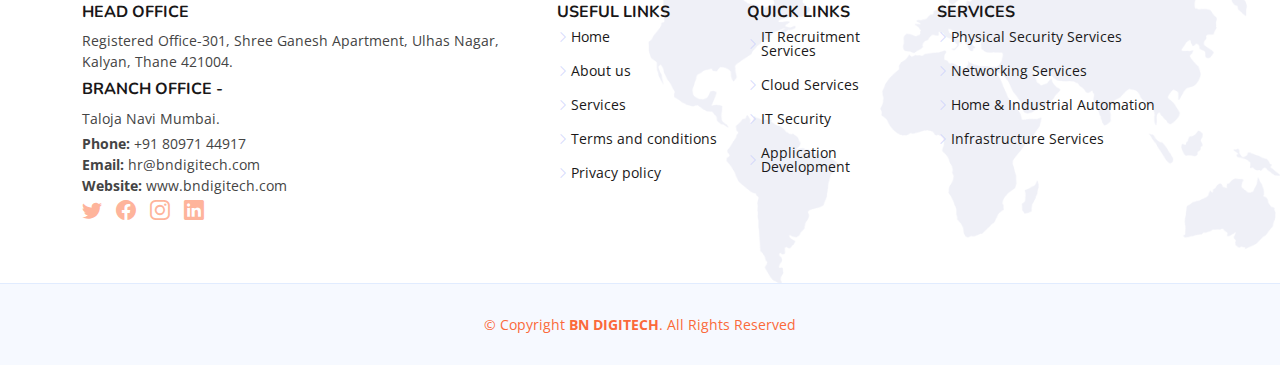
<file: blog-single.html>
<!DOCTYPE html>
<html lang="en">

<head>
  <meta charset="utf-8">
  <meta content="width=device-width, initial-scale=1.0" name="viewport">

  <title>Blog Single - FlexStart Bootstrap Template</title>
  <meta content="" name="description">
  <meta content="" name="keywords">

  <!-- Favicons -->
  <link href="assets/img/favicon.png" rel="icon">
  <link href="assets/img/apple-touch-icon.png" rel="apple-touch-icon">

  <!-- Google Fonts -->
  <link href="https://fonts.googleapis.com/css?family=Open+Sans:300,300i,400,400i,600,600i,700,700i|Nunito:300,300i,400,400i,600,600i,700,700i|Poppins:300,300i,400,400i,500,500i,600,600i,700,700i" rel="stylesheet">

  <!-- Vendor CSS Files -->
  <link href="assets/vendor/aos/aos.css" rel="stylesheet">
  <link href="assets/vendor/bootstrap/css/bootstrap.min.css" rel="stylesheet">
  <link href="assets/vendor/bootstrap-icons/bootstrap-icons.css" rel="stylesheet">
  <link href="assets/vendor/glightbox/css/glightbox.min.css" rel="stylesheet">
  <link href="assets/vendor/remixicon/remixicon.css" rel="stylesheet">
  <link href="assets/vendor/swiper/swiper-bundle.min.css" rel="stylesheet">

  <!-- Template Main CSS File -->
  <link href="assets/css/style.css" rel="stylesheet">

  <!-- =======================================================
  * Template Name: FlexStart
  * Updated: Sep 18 2023 with Bootstrap v5.3.2
  * Template URL: https://bootstrapmade.com/flexstart-bootstrap-startup-template/
  * Author: BootstrapMade.com
  * License: https://bootstrapmade.com/license/
  ======================================================== -->
</head>

<body>

  <!-- ======= Header ======= -->
  <header id="header" class="header fixed-top">
    <div class="container-fluid container-xl d-flex align-items-center justify-content-between">

      <a href="index.html" class="logo d-flex align-items-center">
        <img src="assets/img/logo.png" alt="">
        <span>FlexStart</span>
      </a>

      <nav id="navbar" class="navbar">
        <ul>
          <li><a class="nav-link scrollto " href="#hero">Home</a></li>
          <li><a class="nav-link scrollto" href="#about">About</a></li>
          <li><a class="nav-link scrollto" href="#services">Services</a></li>
          <li><a class="nav-link scrollto" href="#portfolio">Portfolio</a></li>
          <li><a class="nav-link scrollto" href="#team">Team</a></li>
          <li><a class="active" href="blog.html">Blog</a></li>
          <li class="dropdown"><a href="#"><span>Drop Down</span> <i class="bi bi-chevron-down"></i></a>
            <ul>
              <li><a href="#">Drop Down 1</a></li>
              <li class="dropdown"><a href="#"><span>Deep Drop Down</span> <i class="bi bi-chevron-right"></i></a>
                <ul>
                  <li><a href="#">Deep Drop Down 1</a></li>
                  <li><a href="#">Deep Drop Down 2</a></li>
                  <li><a href="#">Deep Drop Down 3</a></li>
                  <li><a href="#">Deep Drop Down 4</a></li>
                  <li><a href="#">Deep Drop Down 5</a></li>
                </ul>
              </li>
              <li><a href="#">Drop Down 2</a></li>
              <li><a href="#">Drop Down 3</a></li>
              <li><a href="#">Drop Down 4</a></li>
            </ul>
          </li>

          <li class="dropdown megamenu"><a href="#"><span>Mega Menu</span> <i class="bi bi-chevron-down"></i></a>
            <ul>
              <li>
                <a href="#">Column 1 link 1</a>
                <a href="#">Column 1 link 2</a>
                <a href="#">Column 1 link 3</a>
              </li>
              <li>
                <a href="#">Column 2 link 1</a>
                <a href="#">Column 2 link 2</a>
                <a href="#">Column 3 link 3</a>
              </li>
              <li>
                <a href="#">Column 3 link 1</a>
                <a href="#">Column 3 link 2</a>
                <a href="#">Column 3 link 3</a>
              </li>
              <li>
                <a href="#">Column 4 link 1</a>
                <a href="#">Column 4 link 2</a>
                <a href="#">Column 4 link 3</a>
              </li>
            </ul>
          </li>

          <li><a class="nav-link scrollto" href="#contact">Contact</a></li>
          <li><a class="getstarted scrollto" href="#about">Get Started</a></li>
        </ul>
        <i class="bi bi-list mobile-nav-toggle"></i>
      </nav><!-- .navbar -->

    </div>
  </header><!-- End Header -->

  <main id="main">

    <!-- ======= Breadcrumbs ======= -->
    <section class="breadcrumbs">
      <div class="container">

        <ol>
          <li><a href="index.html">Home</a></li>
          <li><a href="blog.html">Blog</a></li>
          <li>Blog Single</li>
        </ol>
        <h2>Blog Single</h2>

      </div>
    </section><!-- End Breadcrumbs -->

    <!-- ======= Blog Single Section ======= -->
    <section id="blog" class="blog">
      <div class="container" data-aos="fade-up">

        <div class="row">

          <div class="col-lg-8 entries">

            <article class="entry entry-single">

              <div class="entry-img">
                <img src="assets/img/blog/blog-1.jpg" alt="" class="img-fluid">
              </div>

              <h2 class="entry-title">
                <a href="blog-single.html">Dolorum optio tempore voluptas dignissimos cumque fuga qui quibusdam quia</a>
              </h2>

              <div class="entry-meta">
                <ul>
                  <li class="d-flex align-items-center"><i class="bi bi-person"></i> <a href="blog-single.html">John Doe</a></li>
                  <li class="d-flex align-items-center"><i class="bi bi-clock"></i> <a href="blog-single.html"><time datetime="2020-01-01">Jan 1, 2020</time></a></li>
                  <li class="d-flex align-items-center"><i class="bi bi-chat-dots"></i> <a href="blog-single.html">12 Comments</a></li>
                </ul>
              </div>

              <div class="entry-content">
                <p>
                  Similique neque nam consequuntur ad non maxime aliquam quas. Quibusdam animi praesentium. Aliquam et laboriosam eius aut nostrum quidem aliquid dicta.
                  Et eveniet enim. Qui velit est ea dolorem doloremque deleniti aperiam unde soluta. Est cum et quod quos aut ut et sit sunt. Voluptate porro consequatur assumenda perferendis dolore.
                </p>

                <p>
                  Sit repellat hic cupiditate hic ut nemo. Quis nihil sunt non reiciendis. Sequi in accusamus harum vel aspernatur. Excepturi numquam nihil cumque odio. Et voluptate cupiditate.
                </p>

                <blockquote>
                  <p>
                    Et vero doloremque tempore voluptatem ratione vel aut. Deleniti sunt animi aut. Aut eos aliquam doloribus minus autem quos.
                  </p>
                </blockquote>

                <p>
                  Sed quo laboriosam qui architecto. Occaecati repellendus omnis dicta inventore tempore provident voluptas mollitia aliquid. Id repellendus quia. Asperiores nihil magni dicta est suscipit perspiciatis. Voluptate ex rerum assumenda dolores nihil quaerat.
                  Dolor porro tempora et quibusdam voluptas. Beatae aut at ad qui tempore corrupti velit quisquam rerum. Omnis dolorum exercitationem harum qui qui blanditiis neque.
                  Iusto autem itaque. Repudiandae hic quae aspernatur ea neque qui. Architecto voluptatem magni. Vel magnam quod et tempora deleniti error rerum nihil tempora.
                </p>

                <h3>Et quae iure vel ut odit alias.</h3>
                <p>
                  Officiis animi maxime nulla quo et harum eum quis a. Sit hic in qui quos fugit ut rerum atque. Optio provident dolores atque voluptatem rem excepturi molestiae qui. Voluptatem laborum omnis ullam quibusdam perspiciatis nulla nostrum. Voluptatum est libero eum nesciunt aliquid qui.
                  Quia et suscipit non sequi. Maxime sed odit. Beatae nesciunt nesciunt accusamus quia aut ratione aspernatur dolor. Sint harum eveniet dicta exercitationem minima. Exercitationem omnis asperiores natus aperiam dolor consequatur id ex sed. Quibusdam rerum dolores sint consequatur quidem ea.
                  Beatae minima sunt libero soluta sapiente in rem assumenda. Et qui odit voluptatem. Cum quibusdam voluptatem voluptatem accusamus mollitia aut atque aut.
                </p>
                <img src="assets/img/blog/blog-inside-post.jpg" class="img-fluid" alt="">

                <h3>Ut repellat blanditiis est dolore sunt dolorum quae.</h3>
                <p>
                  Rerum ea est assumenda pariatur quasi et quam. Facilis nam porro amet nostrum. In assumenda quia quae a id praesentium. Quos deleniti libero sed occaecati aut porro autem. Consectetur sed excepturi sint non placeat quia repellat incidunt labore. Autem facilis hic dolorum dolores vel.
                  Consectetur quasi id et optio praesentium aut asperiores eaque aut. Explicabo omnis quibusdam esse. Ex libero illum iusto totam et ut aut blanditiis. Veritatis numquam ut illum ut a quam vitae.
                </p>
                <p>
                  Alias quia non aliquid. Eos et ea velit. Voluptatem maxime enim omnis ipsa voluptas incidunt. Nulla sit eaque mollitia nisi asperiores est veniam.
                </p>

              </div>

              <div class="entry-footer">
                <i class="bi bi-folder"></i>
                <ul class="cats">
                  <li><a href="#">Business</a></li>
                </ul>

                <i class="bi bi-tags"></i>
                <ul class="tags">
                  <li><a href="#">Creative</a></li>
                  <li><a href="#">Tips</a></li>
                  <li><a href="#">Marketing</a></li>
                </ul>
              </div>

            </article><!-- End blog entry -->

            <div class="blog-author d-flex align-items-center">
              <img src="assets/img/blog/blog-author.jpg" class="rounded-circle float-left" alt="">
              <div>
                <h4>Jane Smith</h4>
                <div class="social-links">
                  <a href="https://twitters.com/#"><i class="bi bi-twitter"></i></a>
                  <a href="https://facebook.com/#"><i class="bi bi-facebook"></i></a>
                  <a href="https://instagram.com/#"><i class="biu bi-instagram"></i></a>
                </div>
                <p>
                  Itaque quidem optio quia voluptatibus dolorem dolor. Modi eum sed possimus accusantium. Quas repellat voluptatem officia numquam sint aspernatur voluptas. Esse et accusantium ut unde voluptas.
                </p>
              </div>
            </div><!-- End blog author bio -->

            <div class="blog-comments">

              <h4 class="comments-count">8 Comments</h4>

              <div id="comment-1" class="comment">
                <div class="d-flex">
                  <div class="comment-img"><img src="assets/img/blog/comments-1.jpg" alt=""></div>
                  <div>
                    <h5><a href="">Georgia Reader</a> <a href="#" class="reply"><i class="bi bi-reply-fill"></i> Reply</a></h5>
                    <time datetime="2020-01-01">01 Jan, 2020</time>
                    <p>
                      Et rerum totam nisi. Molestiae vel quam dolorum vel voluptatem et et. Est ad aut sapiente quis molestiae est qui cum soluta.
                      Vero aut rerum vel. Rerum quos laboriosam placeat ex qui. Sint qui facilis et.
                    </p>
                  </div>
                </div>
              </div><!-- End comment #1 -->

              <div id="comment-2" class="comment">
                <div class="d-flex">
                  <div class="comment-img"><img src="assets/img/blog/comments-2.jpg" alt=""></div>
                  <div>
                    <h5><a href="">Aron Alvarado</a> <a href="#" class="reply"><i class="bi bi-reply-fill"></i> Reply</a></h5>
                    <time datetime="2020-01-01">01 Jan, 2020</time>
                    <p>
                      Ipsam tempora sequi voluptatem quis sapiente non. Autem itaque eveniet saepe. Officiis illo ut beatae.
                    </p>
                  </div>
                </div>

                <div id="comment-reply-1" class="comment comment-reply">
                  <div class="d-flex">
                    <div class="comment-img"><img src="assets/img/blog/comments-3.jpg" alt=""></div>
                    <div>
                      <h5><a href="">Lynda Small</a> <a href="#" class="reply"><i class="bi bi-reply-fill"></i> Reply</a></h5>
                      <time datetime="2020-01-01">01 Jan, 2020</time>
                      <p>
                        Enim ipsa eum fugiat fuga repellat. Commodi quo quo dicta. Est ullam aspernatur ut vitae quia mollitia id non. Qui ad quas nostrum rerum sed necessitatibus aut est. Eum officiis sed repellat maxime vero nisi natus. Amet nesciunt nesciunt qui illum omnis est et dolor recusandae.

                        Recusandae sit ad aut impedit et. Ipsa labore dolor impedit et natus in porro aut. Magnam qui cum. Illo similique occaecati nihil modi eligendi. Pariatur distinctio labore omnis incidunt et illum. Expedita et dignissimos distinctio laborum minima fugiat.

                        Libero corporis qui. Nam illo odio beatae enim ducimus. Harum reiciendis error dolorum non autem quisquam vero rerum neque.
                      </p>
                    </div>
                  </div>

                  <div id="comment-reply-2" class="comment comment-reply">
                    <div class="d-flex">
                      <div class="comment-img"><img src="assets/img/blog/comments-4.jpg" alt=""></div>
                      <div>
                        <h5><a href="">Sianna Ramsay</a> <a href="#" class="reply"><i class="bi bi-reply-fill"></i> Reply</a></h5>
                        <time datetime="2020-01-01">01 Jan, 2020</time>
                        <p>
                          Et dignissimos impedit nulla et quo distinctio ex nemo. Omnis quia dolores cupiditate et. Ut unde qui eligendi sapiente omnis ullam. Placeat porro est commodi est officiis voluptas repellat quisquam possimus. Perferendis id consectetur necessitatibus.
                        </p>
                      </div>
                    </div>

                  </div><!-- End comment reply #2-->

                </div><!-- End comment reply #1-->

              </div><!-- End comment #2-->

              <div id="comment-3" class="comment">
                <div class="d-flex">
                  <div class="comment-img"><img src="assets/img/blog/comments-5.jpg" alt=""></div>
                  <div>
                    <h5><a href="">Nolan Davidson</a> <a href="#" class="reply"><i class="bi bi-reply-fill"></i> Reply</a></h5>
                    <time datetime="2020-01-01">01 Jan, 2020</time>
                    <p>
                      Distinctio nesciunt rerum reprehenderit sed. Iste omnis eius repellendus quia nihil ut accusantium tempore. Nesciunt expedita id dolor exercitationem aspernatur aut quam ut. Voluptatem est accusamus iste at.
                      Non aut et et esse qui sit modi neque. Exercitationem et eos aspernatur. Ea est consequuntur officia beatae ea aut eos soluta. Non qui dolorum voluptatibus et optio veniam. Quam officia sit nostrum dolorem.
                    </p>
                  </div>
                </div>

              </div><!-- End comment #3 -->

              <div id="comment-4" class="comment">
                <div class="d-flex">
                  <div class="comment-img"><img src="assets/img/blog/comments-6.jpg" alt=""></div>
                  <div>
                    <h5><a href="">Kay Duggan</a> <a href="#" class="reply"><i class="bi bi-reply-fill"></i> Reply</a></h5>
                    <time datetime="2020-01-01">01 Jan, 2020</time>
                    <p>
                      Dolorem atque aut. Omnis doloremque blanditiis quia eum porro quis ut velit tempore. Cumque sed quia ut maxime. Est ad aut cum. Ut exercitationem non in fugiat.
                    </p>
                  </div>
                </div>

              </div><!-- End comment #4 -->

              <div class="reply-form">
                <h4>Leave a Reply</h4>
                <p>Your email address will not be published. Required fields are marked * </p>
                <form action="">
                  <div class="row">
                    <div class="col-md-6 form-group">
                      <input name="name" type="text" class="form-control" placeholder="Your Name*">
                    </div>
                    <div class="col-md-6 form-group">
                      <input name="email" type="text" class="form-control" placeholder="Your Email*">
                    </div>
                  </div>
                  <div class="row">
                    <div class="col form-group">
                      <input name="website" type="text" class="form-control" placeholder="Your Website">
                    </div>
                  </div>
                  <div class="row">
                    <div class="col form-group">
                      <textarea name="comment" class="form-control" placeholder="Your Comment*"></textarea>
                    </div>
                  </div>
                  <button type="submit" class="btn btn-primary">Post Comment</button>

                </form>

              </div>

            </div><!-- End blog comments -->

          </div><!-- End blog entries list -->

          <div class="col-lg-4">

            <div class="sidebar">

              <h3 class="sidebar-title">Search</h3>
              <div class="sidebar-item search-form">
                <form action="">
                  <input type="text">
                  <button type="submit"><i class="bi bi-search"></i></button>
                </form>
              </div><!-- End sidebar search formn-->

              <h3 class="sidebar-title">Categories</h3>
              <div class="sidebar-item categories">
                <ul>
                  <li><a href="#">General <span>(25)</span></a></li>
                  <li><a href="#">Lifestyle <span>(12)</span></a></li>
                  <li><a href="#">Travel <span>(5)</span></a></li>
                  <li><a href="#">Design <span>(22)</span></a></li>
                  <li><a href="#">Creative <span>(8)</span></a></li>
                  <li><a href="#">Educaion <span>(14)</span></a></li>
                </ul>
              </div><!-- End sidebar categories-->

              <h3 class="sidebar-title">Recent Posts</h3>
              <div class="sidebar-item recent-posts">
                <div class="post-item clearfix">
                  <img src="assets/img/blog/blog-recent-1.jpg" alt="">
                  <h4><a href="blog-single.html">Nihil blanditiis at in nihil autem</a></h4>
                  <time datetime="2020-01-01">Jan 1, 2020</time>
                </div>

                <div class="post-item clearfix">
                  <img src="assets/img/blog/blog-recent-2.jpg" alt="">
                  <h4><a href="blog-single.html">Quidem autem et impedit</a></h4>
                  <time datetime="2020-01-01">Jan 1, 2020</time>
                </div>

                <div class="post-item clearfix">
                  <img src="assets/img/blog/blog-recent-3.jpg" alt="">
                  <h4><a href="blog-single.html">Id quia et et ut maxime similique occaecati ut</a></h4>
                  <time datetime="2020-01-01">Jan 1, 2020</time>
                </div>

                <div class="post-item clearfix">
                  <img src="assets/img/blog/blog-recent-4.jpg" alt="">
                  <h4><a href="blog-single.html">Laborum corporis quo dara net para</a></h4>
                  <time datetime="2020-01-01">Jan 1, 2020</time>
                </div>

                <div class="post-item clearfix">
                  <img src="assets/img/blog/blog-recent-5.jpg" alt="">
                  <h4><a href="blog-single.html">Et dolores corrupti quae illo quod dolor</a></h4>
                  <time datetime="2020-01-01">Jan 1, 2020</time>
                </div>

              </div><!-- End sidebar recent posts-->

              <h3 class="sidebar-title">Tags</h3>
              <div class="sidebar-item tags">
                <ul>
                  <li><a href="#">App</a></li>
                  <li><a href="#">IT</a></li>
                  <li><a href="#">Business</a></li>
                  <li><a href="#">Mac</a></li>
                  <li><a href="#">Design</a></li>
                  <li><a href="#">Office</a></li>
                  <li><a href="#">Creative</a></li>
                  <li><a href="#">Studio</a></li>
                  <li><a href="#">Smart</a></li>
                  <li><a href="#">Tips</a></li>
                  <li><a href="#">Marketing</a></li>
                </ul>
              </div><!-- End sidebar tags-->

            </div><!-- End sidebar -->

          </div><!-- End blog sidebar -->

        </div>

      </div>
    </section><!-- End Blog Single Section -->

  </main><!-- End #main -->

   <!-- ======= Footer ======= -->
   <footer id="footer" class="footer">

    <div class="footer-newsletter">
      <div class="container">
        <div class="row justify-content-center">
          <div class="col-lg-12 text-center">
            <h4>Our Newsletter</h4>
            <p>Tamen quem nulla quae legam multos aute sint culpa legam noster magna</p>
          </div>
          <div class="col-lg-6">
            <form action="" method="post">
              <input type="email" name="email"><input type="submit" value="Subscribe">
            </form>
          </div>
        </div>
      </div>
    </div>

    <div class="footer-top">
      <div class="container">
        <div class="row row-gap-3">
          <div class="col-lg-5 col-12 footer-info">
            
         <div class="footer-contact text-center text-md-start">
            <h4>Head office</h4>
              Registered Office-301,
              Shree Ganesh Apartment,
              Ulhas Nagar, Kalyan, Thane
              421004.
            <div class="mt-2 mb-1">
              <h4> Branch office -</h4>
              Taloja Navi Mumbai.<br> 
            </div>
             <strong>Phone:</strong> +91 80971 44917<br>
             <strong>Email:</strong> hr@bndigitech.com<br>
             <strong>Website:</strong> www.bndigitech.com<br>
        </div>
            <div class="social-links mt-1 text-center text-sm-start">
              <a href="#" class="twitter"><i class="bi bi-twitter"></i></a>
              <a href="#" class="facebook"><i class="bi bi-facebook"></i></a>
              <a href="#" class="instagram"><i class="bi bi-instagram"></i></a>
              <a href="#" class="linkedin"><i class="bi bi-linkedin"></i></a>
            </div>
          </div>
          <div class="col-lg-2 col-6 footer-links">
            <h4>Useful Links</h4>
            <ul>
              <li><i class="bi bi-chevron-right"></i> <a href="index.html">Home</a></li>
              <li><i class="bi bi-chevron-right"></i> <a href="about-us.html">About us</a></li>
              <li><i class="bi bi-chevron-right"></i> <a href="services.html">Services</a></li>
              <li><i class="bi bi-chevron-right"></i> <a href="terms-conditions">Terms and conditions</a></li>
              <li><i class="bi bi-chevron-right"></i> <a href="privacy-policy">Privacy policy</a></li>
            </ul>
          </div>
          <div class="col-lg-2 col-6 footer-links ">
            <h4>Quick Links</h4>
            <ul>
              <li><i class="bi bi-chevron-right"></i> <a href="services.html">IT Recruitment Services</a></li>
              <li><i class="bi bi-chevron-right"></i> <a href="services.html">Cloud Services</a></li>
              <li><i class="bi bi-chevron-right"></i> <a href="services.html">IT Security</a></li>
              <li><i class="bi bi-chevron-right"></i> <a href="services.html">Application Development</a></li>
            </ul>
            
          </div>
          <div class="col-lg-3 col-12 footer-links ">
            <h4>Services</h4>
            <ul>
              <li><i class="bi bi-chevron-right"></i> <a href="services.html">Physical Security Services</a></li>
              <li><i class="bi bi-chevron-right"></i> <a href="services.html">Networking Services</a></li>
              <li><i class="bi bi-chevron-right"></i> <a href="services.html">Home &amp; Industrial Automation</a></li>
              <li><i class="bi bi-chevron-right"></i> <a href="services.html">Infrastructure Services</a></li>
            </ul>
            
          </div>

        </div>
      </div>
    </div>

    <div class="container">
      <div class="copyright">
        © Copyright <strong><span>BN DIGITECH</span></strong>. All Rights Reserved
      </div>
    </div>
  </footer>
  <!-- End Footer -->

  <a href="#" class="back-to-top d-flex align-items-center justify-content-center"><i class="bi bi-arrow-up-short"></i></a>

  <!-- Vendor JS Files -->
  <script src="assets/vendor/purecounter/purecounter_vanilla.js"></script>
  <script src="assets/vendor/aos/aos.js"></script>
  <script src="assets/vendor/bootstrap/js/bootstrap.bundle.min.js"></script>
  <script src="assets/vendor/glightbox/js/glightbox.min.js"></script>
  <script src="assets/vendor/isotope-layout/isotope.pkgd.min.js"></script>
  <script src="assets/vendor/swiper/swiper-bundle.min.js"></script>
  <script src="assets/vendor/php-email-form/validate.js"></script>

  <!-- Template Main JS File -->
  <script src="assets/js/main.js"></script>

</body>

</html>
</file>
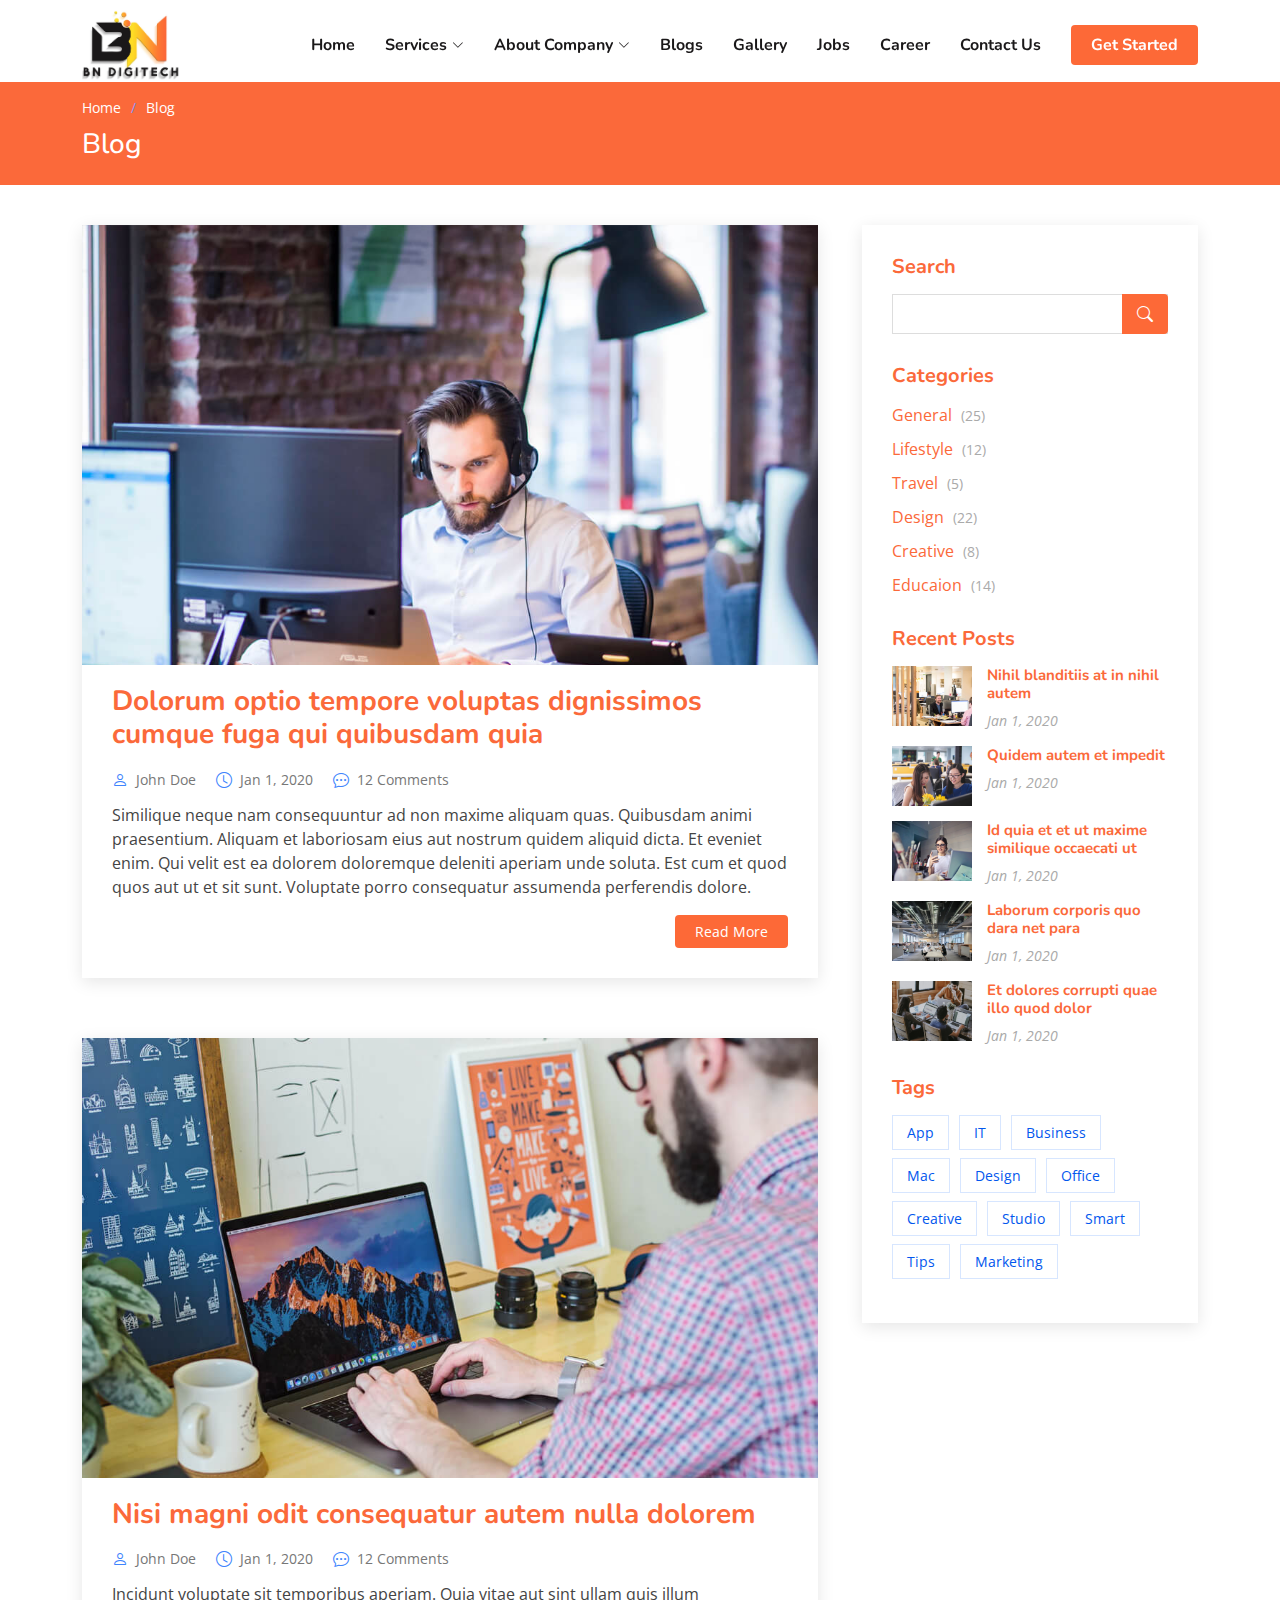
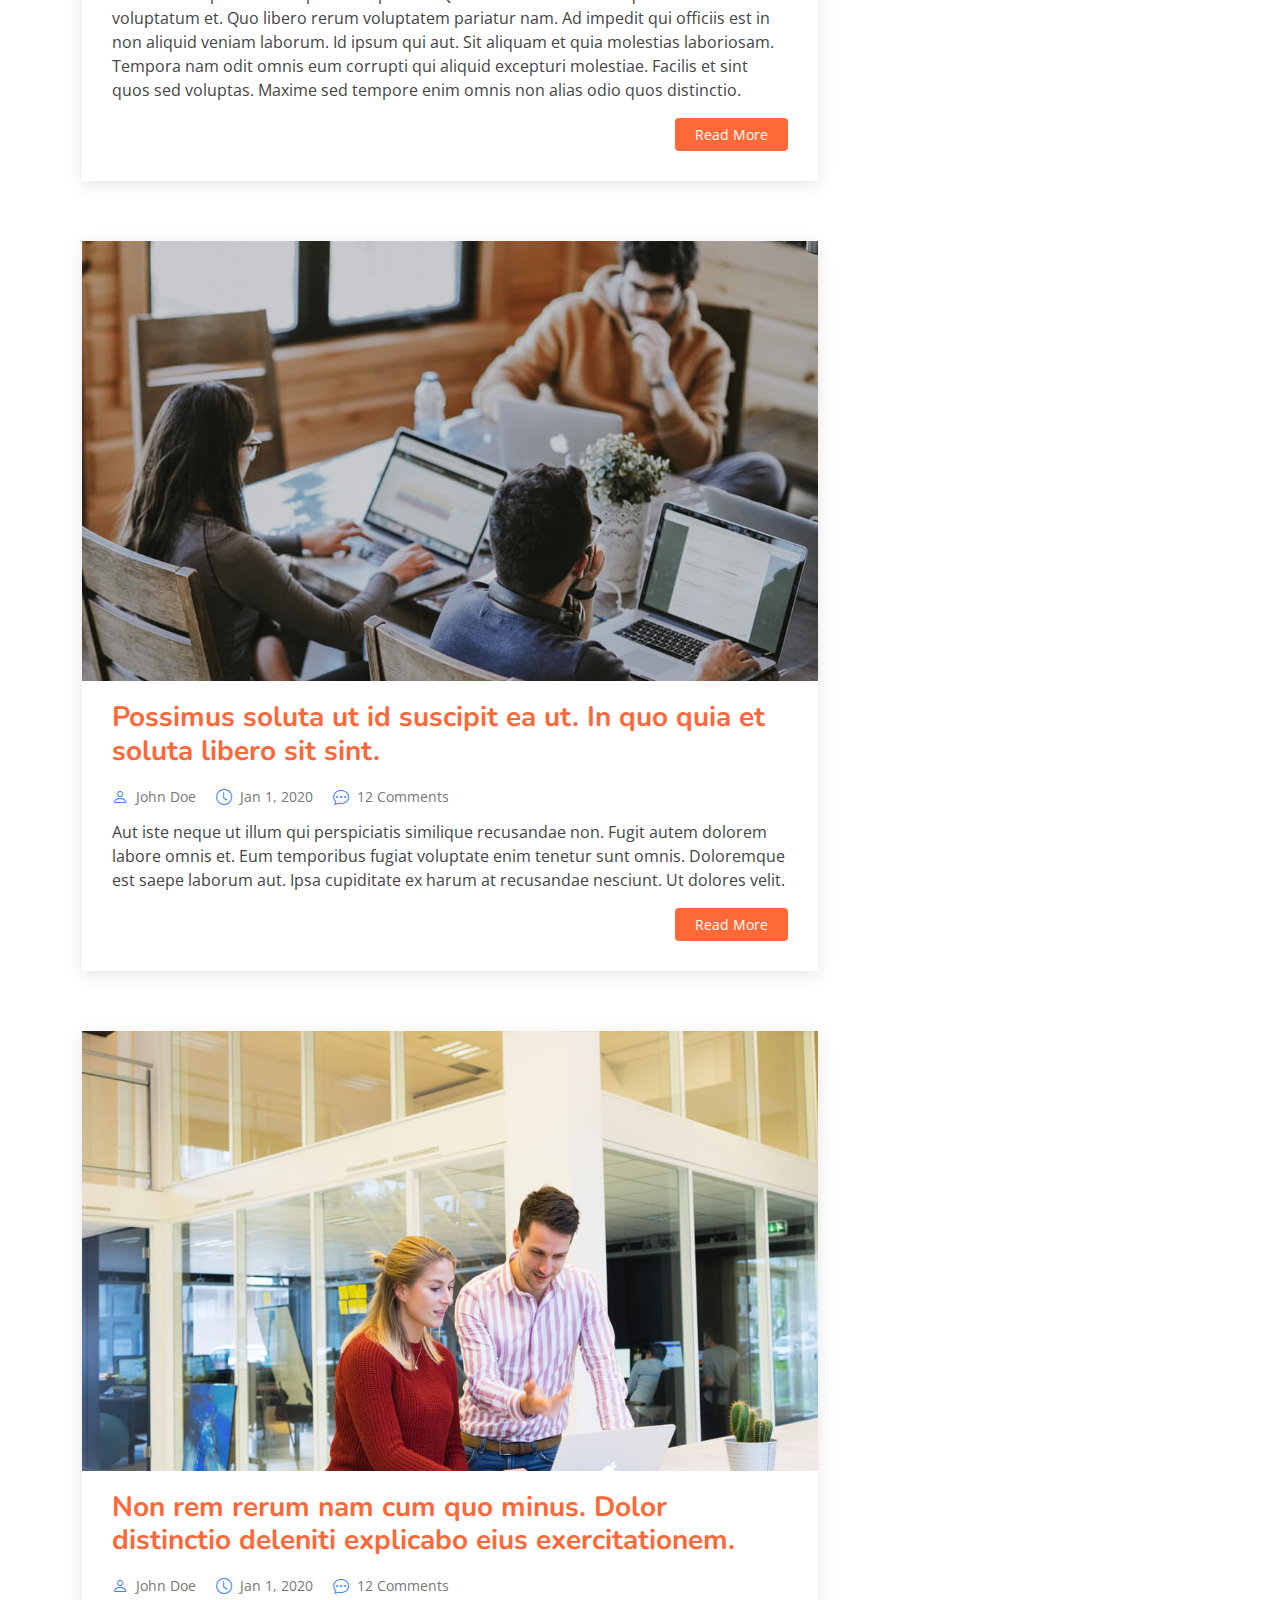
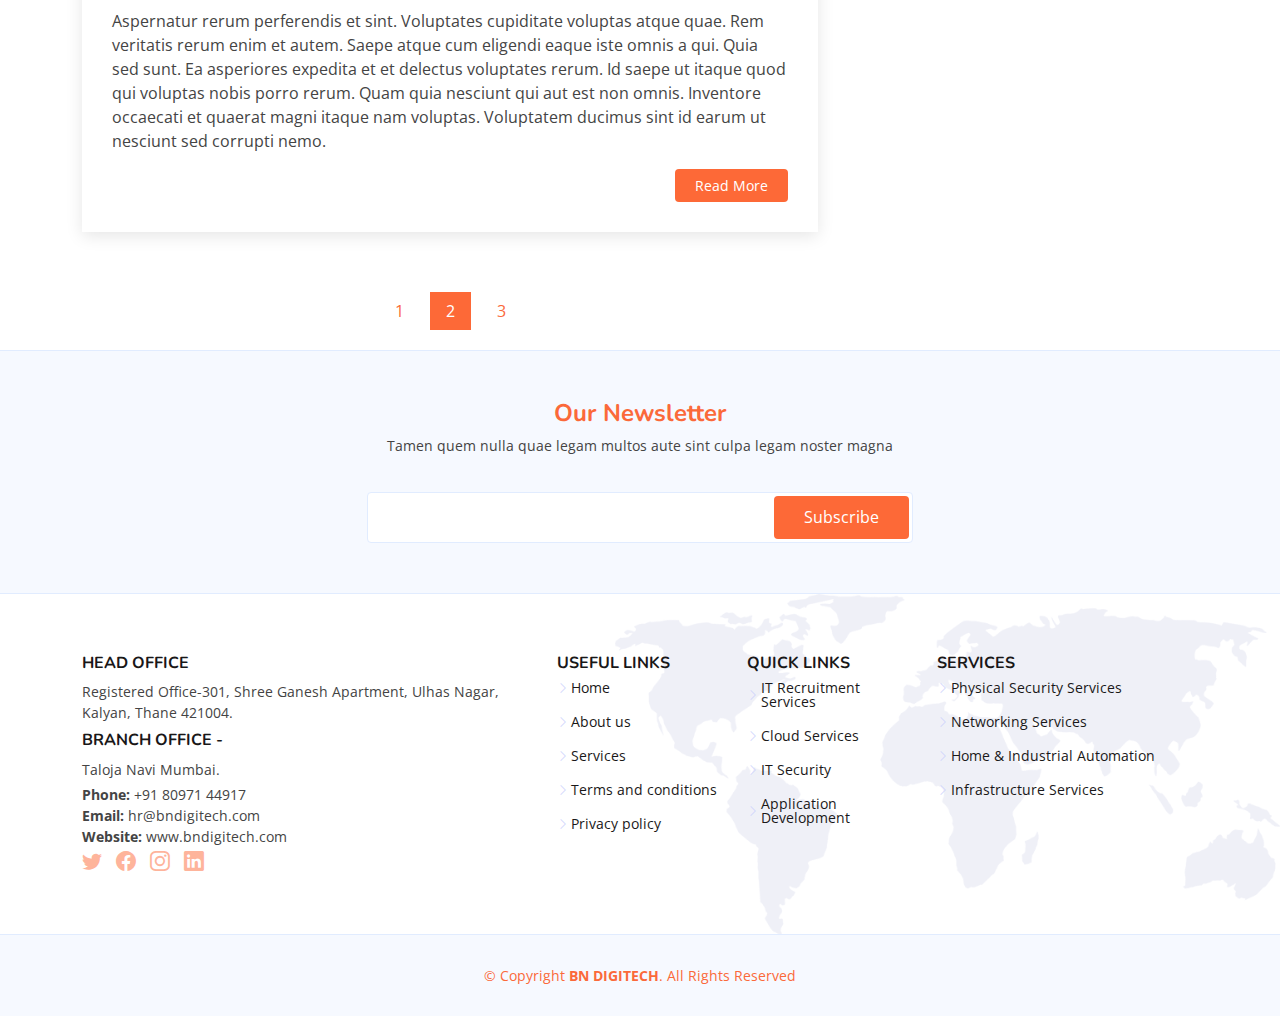
<file: blogs.html>
<!DOCTYPE html>
<html lang="en">

<head>
  <meta charset="utf-8">
  <meta content="width=device-width, initial-scale=1.0" name="viewport">

  <title>Blog - BNDIGITECH Bootstrap Template</title>
  <meta content="" name="description">
  <meta content="" name="keywords">

  <!-- Favicons -->
  <link href="assets/img/favicon.png" rel="icon">
  <link href="assets/img/apple-touch-icon.png" rel="apple-touch-icon">

  <!-- Google Fonts -->
  <link href="https://fonts.googleapis.com/css?family=Open+Sans:300,300i,400,400i,600,600i,700,700i|Nunito:300,300i,400,400i,600,600i,700,700i|Poppins:300,300i,400,400i,500,500i,600,600i,700,700i" rel="stylesheet">

  <!-- Vendor CSS Files -->
  <link href="assets/vendor/aos/aos.css" rel="stylesheet">
  <link href="assets/vendor/bootstrap/css/bootstrap.min.css" rel="stylesheet">
  <link href="assets/vendor/bootstrap-icons/bootstrap-icons.css" rel="stylesheet">
  <link href="assets/vendor/glightbox/css/glightbox.min.css" rel="stylesheet">
  <link href="assets/vendor/remixicon/remixicon.css" rel="stylesheet">
  <link href="assets/vendor/swiper/swiper-bundle.min.css" rel="stylesheet">

  <!-- Template Main CSS File -->
  <link href="assets/css/style.css" rel="stylesheet">

  <!-- =======================================================
  * Template Name: FlexStart
  * Updated: Sep 18 2023 with Bootstrap v5.3.2
  * Template URL: https://bootstrapmade.com/flexstart-bootstrap-startup-template/
  * Author: BootstrapMade.com
  * License: https://bootstrapmade.com/license/
  ======================================================== -->
</head>

<body>

<!-- ======= Header ======= -->
<header id="header" class="header fixed-top">
  <div class="container-fluid container-xl d-flex align-items-center justify-content-between">

    <a href="index.html" class="logo d-flex align-items-center">
      <img src="assets/images/logo.png" alt="">
    </a>

    <nav id="navbar" class="navbar">
      <ul>
        <li><a class="nav-link " href="index.html">Home</a></li>
        <li class="dropdown megamenu"><a href="services.html"><span>Services</span> <i class="bi bi-chevron-down"></i></a>
          <ul>         
            <li>
              <a href="services.html">IT Recruitment Services</a>
              <a href="services.html">Cloud Services</a>
            </li>
            <li>
              <a href="services.html">IT Security</a>
              <a href="services.html">Application Development</a>
            </li>
            <li>
              <a href="services.html">Physical Security Services</a>
              <a href="services.html">Networking Services</a>
            </li>
            <li>
              <a href="services.html">Home & Industrial Automation</a>
              <a href="services.html">Infrastructure Services</a>
            </li>
          </ul>
        </li>
        <li class="dropdown megamenu"><a href="about-us.html"><span>About Company</span> <i class="bi bi-chevron-down"></i></a>
          <ul>
              <li>
                  <a href="about-us.html">About Us</a>
                  <a href="about-us.html">Team</a>
              </li>
              <li>
                  <a href="about-us.html">Testimonials</a>
                  <a href="about-us.html">Company Profile</a>
                </li>
                <li>
                  <a href="about-us.html">Core Values</a>
                  <a href="about-us.html">Leadership</a>
              </li>
                  <li>
                  <a href="about-us.html">Vision & Mission</a>
                  <a href="about-us.html">Quality Assurance & Policies</a>
                </li>

          </ul>
        </li>
        <li><a href="blogs.html">Blogs</a></li>
        <li><a href="gallary.html">Gallery</a></li>
        <li><a href="jobs.html">Jobs</a></li>
        <li><a href="career.html">Career</a></li>
        <li><a class="nav-link" href="contact-us.html">Contact Us</a></li>
        <li><a class="getstarted" href="about-us.html">Get Started</a></li>
      </ul>
      <i class="bi bi-list mobile-nav-toggle"></i>
    </nav><!-- .navbar -->

  </div>
</header><!-- End Header -->

  <main id="main">

    <!-- ======= Breadcrumbs ======= -->
    <section class="breadcrumbs">
      <div class="container">

        <ol>
          <li><a href="index.html">Home</a></li>
          <li>Blog</li>
        </ol>
        <h2>Blog</h2>

      </div>
    </section><!-- End Breadcrumbs -->

    <!-- ======= Blog Section ======= -->
    <section id="blog" class="blog">
      <div class="container" data-aos="fade-up">

        <div class="row">

          <div class="col-lg-8 entries">

            <article class="entry">

              <div class="entry-img">
                <img src="assets/img/blog/blog-1.jpg" alt="" class="img-fluid">
              </div>

              <h2 class="entry-title">
                <a href="blog-single.html">Dolorum optio tempore voluptas dignissimos cumque fuga qui quibusdam quia</a>
              </h2>

              <div class="entry-meta">
                <ul>
                  <li class="d-flex align-items-center"><i class="bi bi-person"></i> <a href="blog-single.html">John Doe</a></li>
                  <li class="d-flex align-items-center"><i class="bi bi-clock"></i> <a href="blog-single.html"><time datetime="2020-01-01">Jan 1, 2020</time></a></li>
                  <li class="d-flex align-items-center"><i class="bi bi-chat-dots"></i> <a href="blog-single.html">12 Comments</a></li>
                </ul>
              </div>

              <div class="entry-content">
                <p>
                  Similique neque nam consequuntur ad non maxime aliquam quas. Quibusdam animi praesentium. Aliquam et laboriosam eius aut nostrum quidem aliquid dicta.
                  Et eveniet enim. Qui velit est ea dolorem doloremque deleniti aperiam unde soluta. Est cum et quod quos aut ut et sit sunt. Voluptate porro consequatur assumenda perferendis dolore.
                </p>
                <div class="read-more">
                  <a href="blog-single.html">Read More</a>
                </div>
              </div>

            </article><!-- End blog entry -->

            <article class="entry">

              <div class="entry-img">
                <img src="assets/img/blog/blog-2.jpg" alt="" class="img-fluid">
              </div>

              <h2 class="entry-title">
                <a href="blog-single.html">Nisi magni odit consequatur autem nulla dolorem</a>
              </h2>

              <div class="entry-meta">
                <ul>
                  <li class="d-flex align-items-center"><i class="bi bi-person"></i> <a href="blog-single.html">John Doe</a></li>
                  <li class="d-flex align-items-center"><i class="bi bi-clock"></i> <a href="blog-single.html"><time datetime="2020-01-01">Jan 1, 2020</time></a></li>
                  <li class="d-flex align-items-center"><i class="bi bi-chat-dots"></i> <a href="blog-single.html">12 Comments</a></li>
                </ul>
              </div>

              <div class="entry-content">
                <p>
                  Incidunt voluptate sit temporibus aperiam. Quia vitae aut sint ullam quis illum voluptatum et. Quo libero rerum voluptatem pariatur nam.
                  Ad impedit qui officiis est in non aliquid veniam laborum. Id ipsum qui aut. Sit aliquam et quia molestias laboriosam. Tempora nam odit omnis eum corrupti qui aliquid excepturi molestiae. Facilis et sint quos sed voluptas. Maxime sed tempore enim omnis non alias odio quos distinctio.
                </p>
                <div class="read-more">
                  <a href="blog-single.html">Read More</a>
                </div>
              </div>

            </article><!-- End blog entry -->

            <article class="entry">

              <div class="entry-img">
                <img src="assets/img/blog/blog-3.jpg" alt="" class="img-fluid">
              </div>

              <h2 class="entry-title">
                <a href="blog-single.html">Possimus soluta ut id suscipit ea ut. In quo quia et soluta libero sit sint.</a>
              </h2>

              <div class="entry-meta">
                <ul>
                  <li class="d-flex align-items-center"><i class="bi bi-person"></i> <a href="blog-single.html">John Doe</a></li>
                  <li class="d-flex align-items-center"><i class="bi bi-clock"></i> <a href="blog-single.html"><time datetime="2020-01-01">Jan 1, 2020</time></a></li>
                  <li class="d-flex align-items-center"><i class="bi bi-chat-dots"></i> <a href="blog-single.html">12 Comments</a></li>
                </ul>
              </div>

              <div class="entry-content">
                <p>
                  Aut iste neque ut illum qui perspiciatis similique recusandae non. Fugit autem dolorem labore omnis et. Eum temporibus fugiat voluptate enim tenetur sunt omnis.
                  Doloremque est saepe laborum aut. Ipsa cupiditate ex harum at recusandae nesciunt. Ut dolores velit.
                </p>
                <div class="read-more">
                  <a href="blog-single.html">Read More</a>
                </div>
              </div>

            </article><!-- End blog entry -->

            <article class="entry">

              <div class="entry-img">
                <img src="assets/img/blog/blog-4.jpg" alt="" class="img-fluid">
              </div>

              <h2 class="entry-title">
                <a href="blog-single.html">Non rem rerum nam cum quo minus. Dolor distinctio deleniti explicabo eius exercitationem.</a>
              </h2>

              <div class="entry-meta">
                <ul>
                  <li class="d-flex align-items-center"><i class="bi bi-person"></i> <a href="blog-single.html">John Doe</a></li>
                  <li class="d-flex align-items-center"><i class="bi bi-clock"></i> <a href="blog-single.html"><time datetime="2020-01-01">Jan 1, 2020</time></a></li>
                  <li class="d-flex align-items-center"><i class="bi bi-chat-dots"></i> <a href="blog-single.html">12 Comments</a></li>
                </ul>
              </div>

              <div class="entry-content">
                <p>
                  Aspernatur rerum perferendis et sint. Voluptates cupiditate voluptas atque quae. Rem veritatis rerum enim et autem. Saepe atque cum eligendi eaque iste omnis a qui.
                  Quia sed sunt. Ea asperiores expedita et et delectus voluptates rerum. Id saepe ut itaque quod qui voluptas nobis porro rerum. Quam quia nesciunt qui aut est non omnis. Inventore occaecati et quaerat magni itaque nam voluptas. Voluptatem ducimus sint id earum ut nesciunt sed corrupti nemo.
                </p>
                <div class="read-more">
                  <a href="blog-single.html">Read More</a>
                </div>
              </div>

            </article><!-- End blog entry -->

            <div class="blog-pagination">
              <ul class="justify-content-center">
                <li><a href="#">1</a></li>
                <li class="active"><a href="#">2</a></li>
                <li><a href="#">3</a></li>
              </ul>
            </div>

          </div><!-- End blog entries list -->

          <div class="col-lg-4">

            <div class="sidebar">

              <h3 class="sidebar-title">Search</h3>
              <div class="sidebar-item search-form">
                <form action="">
                  <input type="text">
                  <button type="submit"><i class="bi bi-search"></i></button>
                </form>
              </div><!-- End sidebar search formn-->

              <h3 class="sidebar-title">Categories</h3>
              <div class="sidebar-item categories">
                <ul>
                  <li><a href="#">General <span>(25)</span></a></li>
                  <li><a href="#">Lifestyle <span>(12)</span></a></li>
                  <li><a href="#">Travel <span>(5)</span></a></li>
                  <li><a href="#">Design <span>(22)</span></a></li>
                  <li><a href="#">Creative <span>(8)</span></a></li>
                  <li><a href="#">Educaion <span>(14)</span></a></li>
                </ul>
              </div><!-- End sidebar categories-->

              <h3 class="sidebar-title">Recent Posts</h3>
              <div class="sidebar-item recent-posts">
                <div class="post-item clearfix">
                  <img src="assets/img/blog/blog-recent-1.jpg" alt="">
                  <h4><a href="blog-single.html">Nihil blanditiis at in nihil autem</a></h4>
                  <time datetime="2020-01-01">Jan 1, 2020</time>
                </div>

                <div class="post-item clearfix">
                  <img src="assets/img/blog/blog-recent-2.jpg" alt="">
                  <h4><a href="blog-single.html">Quidem autem et impedit</a></h4>
                  <time datetime="2020-01-01">Jan 1, 2020</time>
                </div>

                <div class="post-item clearfix">
                  <img src="assets/img/blog/blog-recent-3.jpg" alt="">
                  <h4><a href="blog-single.html">Id quia et et ut maxime similique occaecati ut</a></h4>
                  <time datetime="2020-01-01">Jan 1, 2020</time>
                </div>

                <div class="post-item clearfix">
                  <img src="assets/img/blog/blog-recent-4.jpg" alt="">
                  <h4><a href="blog-single.html">Laborum corporis quo dara net para</a></h4>
                  <time datetime="2020-01-01">Jan 1, 2020</time>
                </div>

                <div class="post-item clearfix">
                  <img src="assets/img/blog/blog-recent-5.jpg" alt="">
                  <h4><a href="blog-single.html">Et dolores corrupti quae illo quod dolor</a></h4>
                  <time datetime="2020-01-01">Jan 1, 2020</time>
                </div>

              </div><!-- End sidebar recent posts-->

              <h3 class="sidebar-title">Tags</h3>
              <div class="sidebar-item tags">
                <ul>
                  <li><a href="#">App</a></li>
                  <li><a href="#">IT</a></li>
                  <li><a href="#">Business</a></li>
                  <li><a href="#">Mac</a></li>
                  <li><a href="#">Design</a></li>
                  <li><a href="#">Office</a></li>
                  <li><a href="#">Creative</a></li>
                  <li><a href="#">Studio</a></li>
                  <li><a href="#">Smart</a></li>
                  <li><a href="#">Tips</a></li>
                  <li><a href="#">Marketing</a></li>
                </ul>
              </div><!-- End sidebar tags-->

            </div><!-- End sidebar -->

          </div><!-- End blog sidebar -->

        </div>

      </div>
    </section><!-- End Blog Section -->

  </main><!-- End #main -->

  <!-- ======= Footer ======= -->
  <footer id="footer" class="footer">

    <div class="footer-newsletter">
      <div class="container">
        <div class="row justify-content-center">
          <div class="col-lg-12 text-center">
            <h4>Our Newsletter</h4>
            <p>Tamen quem nulla quae legam multos aute sint culpa legam noster magna</p>
          </div>
          <div class="col-lg-6">
            <form action="" method="post">
              <input type="email" name="email"><input type="submit" value="Subscribe">
            </form>
          </div>
        </div>
      </div>
    </div>

    <div class="footer-top">
      <div class="container">
        <div class="row row-gap-3">
          <div class="col-lg-5 col-12 footer-info">
            
         <div class="footer-contact text-center text-md-start">
            <h4>Head office</h4>
              Registered Office-301,
              Shree Ganesh Apartment,
              Ulhas Nagar, Kalyan, Thane
              421004.
            <div class="mt-2 mb-1">
              <h4> Branch office -</h4>
              Taloja Navi Mumbai.<br> 
            </div>
             <strong>Phone:</strong> +91 80971 44917<br>
             <strong>Email:</strong> hr@bndigitech.com<br>
             <strong>Website:</strong> www.bndigitech.com<br>
        </div>
            <div class="social-links mt-1 text-center text-sm-start">
              <a href="#" class="twitter"><i class="bi bi-twitter"></i></a>
              <a href="#" class="facebook"><i class="bi bi-facebook"></i></a>
              <a href="#" class="instagram"><i class="bi bi-instagram"></i></a>
              <a href="#" class="linkedin"><i class="bi bi-linkedin"></i></a>
            </div>
          </div>
          <div class="col-lg-2 col-6 footer-links">
            <h4>Useful Links</h4>
            <ul>
              <li><i class="bi bi-chevron-right"></i> <a href="index.html">Home</a></li>
              <li><i class="bi bi-chevron-right"></i> <a href="about-us.html">About us</a></li>
              <li><i class="bi bi-chevron-right"></i> <a href="services.html">Services</a></li>
              <li><i class="bi bi-chevron-right"></i> <a href="terms-conditions">Terms and conditions</a></li>
              <li><i class="bi bi-chevron-right"></i> <a href="privacy-policy">Privacy policy</a></li>
            </ul>
          </div>
          <div class="col-lg-2 col-6 footer-links ">
            <h4>Quick Links</h4>
            <ul>
              <li><i class="bi bi-chevron-right"></i> <a href="services.html">IT Recruitment Services</a></li>
              <li><i class="bi bi-chevron-right"></i> <a href="services.html">Cloud Services</a></li>
              <li><i class="bi bi-chevron-right"></i> <a href="services.html">IT Security</a></li>
              <li><i class="bi bi-chevron-right"></i> <a href="services.html">Application Development</a></li>
            </ul>
            
          </div>
          <div class="col-lg-3 col-12 footer-links ">
            <h4>Services</h4>
            <ul>
              <li><i class="bi bi-chevron-right"></i> <a href="services.html">Physical Security Services</a></li>
              <li><i class="bi bi-chevron-right"></i> <a href="services.html">Networking Services</a></li>
              <li><i class="bi bi-chevron-right"></i> <a href="services.html">Home &amp; Industrial Automation</a></li>
              <li><i class="bi bi-chevron-right"></i> <a href="services.html">Infrastructure Services</a></li>
            </ul>
            
          </div>

        </div>
      </div>
    </div>

    <div class="container">
      <div class="copyright">
        © Copyright <strong><span>BN DIGITECH</span></strong>. All Rights Reserved
      </div>
    </div>
  </footer>
  <!-- End Footer -->


  <a href="#" class="back-to-top d-flex align-items-center justify-content-center"><i class="bi bi-arrow-up-short"></i></a>

  <!-- Vendor JS Files -->
  <script src="assets/vendor/purecounter/purecounter_vanilla.js"></script>
  <script src="assets/vendor/aos/aos.js"></script>
  <script src="assets/vendor/bootstrap/js/bootstrap.bundle.min.js"></script>
  <script src="assets/vendor/glightbox/js/glightbox.min.js"></script>
  <script src="assets/vendor/isotope-layout/isotope.pkgd.min.js"></script>
  <script src="assets/vendor/swiper/swiper-bundle.min.js"></script>
  <script src="assets/vendor/php-email-form/validate.js"></script>

  <!-- Template Main JS File -->
  <script src="assets/js/main.js"></script>

</body>

</html>
</file>
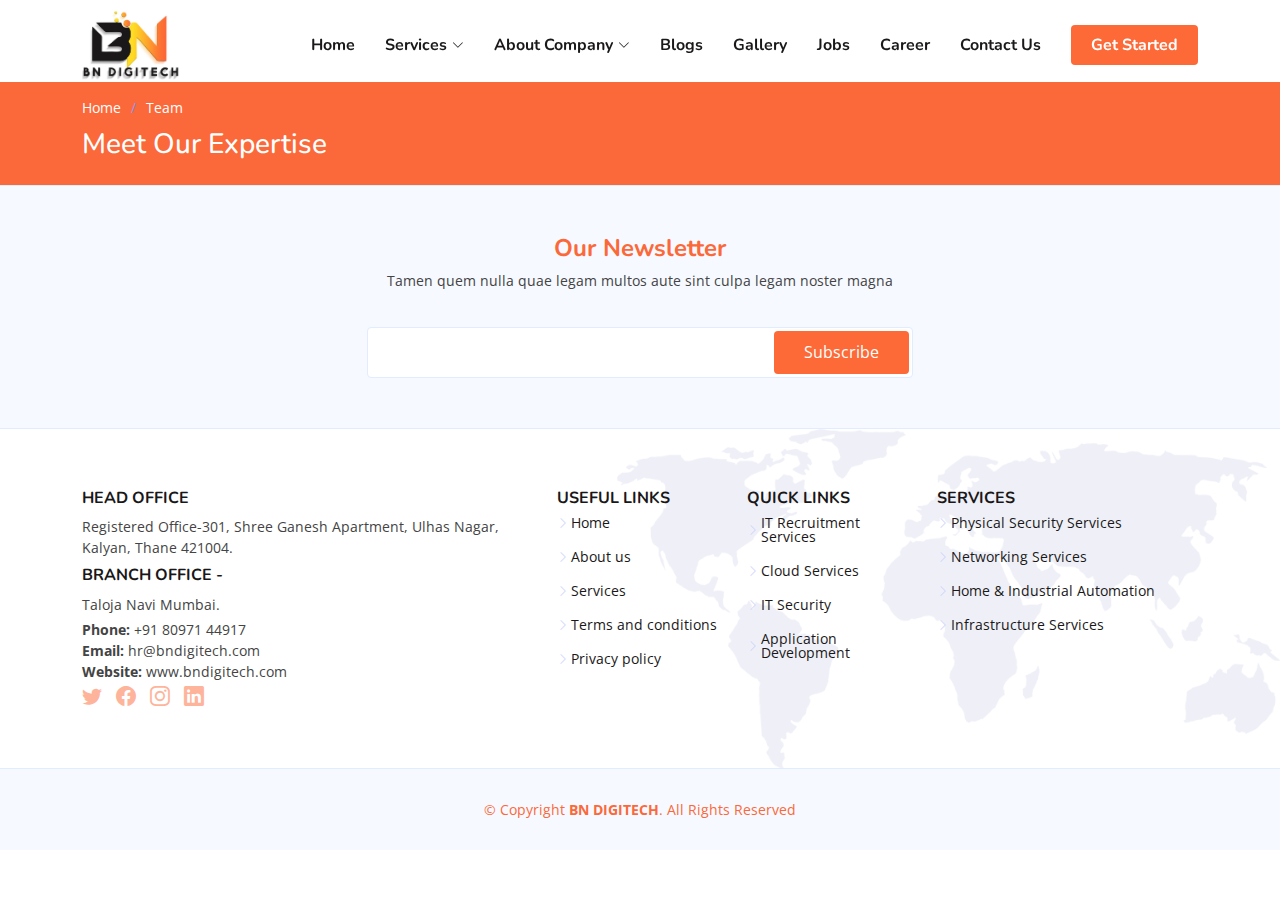
<file: career.html>
<!DOCTYPE html>
<html lang="en">

<head>
  <meta charset="utf-8">
  <meta content="width=device-width, initial-scale=1.0" name="viewport">

  <title>Team</title>
  <meta content="" name="description">
  <meta content="" name="keywords">

  <!-- Favicons -->
  <link href="assets/images/favicon.png" rel="icon">
  <link href="assets/images/favicon.png" rel="apple-touch-icon">

  <!-- Google Fonts -->
  <link href="https://fonts.googleapis.com/css?family=Open+Sans:300,300i,400,400i,600,600i,700,700i|Nunito:300,300i,400,400i,600,600i,700,700i|Poppins:300,300i,400,400i,500,500i,600,600i,700,700i" rel="stylesheet">

  <!-- Vendor CSS Files -->
  <link href="assets/vendor/aos/aos.css" rel="stylesheet">
  <link href="assets/vendor/bootstrap/css/bootstrap.min.css" rel="stylesheet">
  <link href="assets/vendor/bootstrap-icons/bootstrap-icons.css" rel="stylesheet">
  <link href="assets/vendor/glightbox/css/glightbox.min.css" rel="stylesheet">
  <link href="assets/vendor/remixicon/remixicon.css" rel="stylesheet">
  <link href="assets/vendor/swiper/swiper-bundle.min.css" rel="stylesheet">

  <!-- Template Main CSS File -->
  <link href="assets/css/style.css" rel="stylesheet">
</head>

<body>

  <!-- ======= Header ======= -->
  <header id="header" class="header fixed-top">
    <div class="container-fluid container-xl d-flex align-items-center justify-content-between">

      <a href="index.html" class="logo d-flex align-items-center">
        <img src="assets/images/logo.png" alt="">
      </a>

      <nav id="navbar" class="navbar">
        <ul>
          <li><a class="nav-link " href="index.html">Home</a></li>
          <li class="dropdown megamenu"><a href="services.html"><span>Services</span> <i class="bi bi-chevron-down"></i></a>
            <ul>         
              <li>
                <a href="services.html">IT Recruitment Services</a>
                <a href="services.html">Cloud Services</a>
              </li>
              <li>
                <a href="services.html">IT Security</a>
                <a href="services.html">Application Development</a>
              </li>
              <li>
                <a href="services.html">Physical Security Services</a>
                <a href="services.html">Networking Services</a>
              </li>
              <li>
                <a href="services.html">Home & Industrial Automation</a>
                <a href="services.html">Infrastructure Services</a>
              </li>
            </ul>
          </li>
          <li class="dropdown megamenu"><a href="about-us.html"><span>About Company</span> <i class="bi bi-chevron-down"></i></a>
            <ul>
                <li>
                    <a href="about-us.html">About Us</a>
                    <a href="about-us.html">Team</a>
                </li>
                <li>
                    <a href="about-us.html">Testimonials</a>
                    <a href="about-us.html">Company Profile</a>
                  </li>
                  <li>
                    <a href="about-us.html">Core Values</a>
                    <a href="about-us.html">Leadership</a>
                </li>
                    <li>
                    <a href="about-us.html">Vision & Mission</a>
                    <a href="about-us.html">Quality Assurance & Policies</a>
                  </li>
 
            </ul>
          </li>
          <li><a href="blogs.html">Blogs</a></li>
          <li><a href="gallary.html">Gallery</a></li>
          <li><a href="jobs.html">Jobs</a></li>
          <li><a href="career.html">Career</a></li>
          <li><a class="nav-link" href="contact-us.html">Contact Us</a></li>
          <li><a class="getstarted" href="about-us.html">Get Started</a></li>
        </ul>
        <i class="bi bi-list mobile-nav-toggle"></i>
      </nav><!-- .navbar -->

    </div>
  </header><!-- End Header -->

  <main id="main">

    <!-- ======= Breadcrumbs ======= -->
    <section class="breadcrumbs">
      <div class="container">

        <ol>
          <li><a href="index.html">Home</a></li>
          <li>Team</li>
        </ol>
        <h2>Meet Our Expertise</h2>

      </div>
    </section><!-- End Breadcrumbs -->



  </main><!-- End #main -->

  <!-- ======= Footer ======= -->
  <footer id="footer" class="footer">

    <div class="footer-newsletter">
      <div class="container">
        <div class="row justify-content-center">
          <div class="col-lg-12 text-center">
            <h4>Our Newsletter</h4>
            <p>Tamen quem nulla quae legam multos aute sint culpa legam noster magna</p>
          </div>
          <div class="col-lg-6">
            <form action="" method="post">
              <input type="email" name="email"><input type="submit" value="Subscribe">
            </form>
          </div>
        </div>
      </div>
    </div>

    <div class="footer-top">
      <div class="container">
        <div class="row row-gap-3">
          <div class="col-lg-5 col-12 footer-info">
            
         <div class="footer-contact text-center text-md-start">
            <h4>Head office</h4>
              Registered Office-301,
              Shree Ganesh Apartment,
              Ulhas Nagar, Kalyan, Thane
              421004.
            <div class="mt-2 mb-1">
              <h4> Branch office -</h4>
              Taloja Navi Mumbai.<br> 
            </div>
             <strong>Phone:</strong> +91 80971 44917<br>
             <strong>Email:</strong> hr@bndigitech.com<br>
             <strong>Website:</strong> www.bndigitech.com<br>
        </div>
            <div class="social-links mt-1 text-center text-sm-start">
              <a href="#" class="twitter"><i class="bi bi-twitter"></i></a>
              <a href="#" class="facebook"><i class="bi bi-facebook"></i></a>
              <a href="#" class="instagram"><i class="bi bi-instagram"></i></a>
              <a href="#" class="linkedin"><i class="bi bi-linkedin"></i></a>
            </div>
          </div>
          <div class="col-lg-2 col-6 footer-links">
            <h4>Useful Links</h4>
            <ul>
              <li><i class="bi bi-chevron-right"></i> <a href="index.html">Home</a></li>
              <li><i class="bi bi-chevron-right"></i> <a href="about-us.html">About us</a></li>
              <li><i class="bi bi-chevron-right"></i> <a href="services.html">Services</a></li>
              <li><i class="bi bi-chevron-right"></i> <a href="terms-conditions">Terms and conditions</a></li>
              <li><i class="bi bi-chevron-right"></i> <a href="privacy-policy">Privacy policy</a></li>
            </ul>
          </div>
          <div class="col-lg-2 col-6 footer-links ">
            <h4>Quick Links</h4>
            <ul>
              <li><i class="bi bi-chevron-right"></i> <a href="services.html">IT Recruitment Services</a></li>
              <li><i class="bi bi-chevron-right"></i> <a href="services.html">Cloud Services</a></li>
              <li><i class="bi bi-chevron-right"></i> <a href="services.html">IT Security</a></li>
              <li><i class="bi bi-chevron-right"></i> <a href="services.html">Application Development</a></li>
            </ul>
            
          </div>
          <div class="col-lg-3 col-12 footer-links ">
            <h4>Services</h4>
            <ul>
              <li><i class="bi bi-chevron-right"></i> <a href="services.html">Physical Security Services</a></li>
              <li><i class="bi bi-chevron-right"></i> <a href="services.html">Networking Services</a></li>
              <li><i class="bi bi-chevron-right"></i> <a href="services.html">Home &amp; Industrial Automation</a></li>
              <li><i class="bi bi-chevron-right"></i> <a href="services.html">Infrastructure Services</a></li>
            </ul>
            
          </div>

        </div>
      </div>
    </div>

    <div class="container">
      <div class="copyright">
        © Copyright <strong><span>BN DIGITECH</span></strong>. All Rights Reserved
      </div>
    </div>
  </footer>
  <!-- End Footer -->

  <a href="#" class="back-to-top d-flex align-items-center justify-content-center"><i class="bi bi-arrow-up-short"></i></a>

  <!-- Vendor JS Files -->
  <script src="assets/vendor/purecounter/purecounter_vanilla.js"></script>
  <script src="assets/vendor/aos/aos.js"></script>
  <script src="assets/vendor/bootstrap/js/bootstrap.bundle.min.js"></script>
  <script src="assets/vendor/glightbox/js/glightbox.min.js"></script>
  <script src="assets/vendor/isotope-layout/isotope.pkgd.min.js"></script>
  <script src="assets/vendor/swiper/swiper-bundle.min.js"></script>
  <script src="assets/vendor/php-email-form/validate.js"></script>

  <!-- Template Main JS File -->
  <script src="assets/js/main.js"></script>

</body>

</html>
</file>
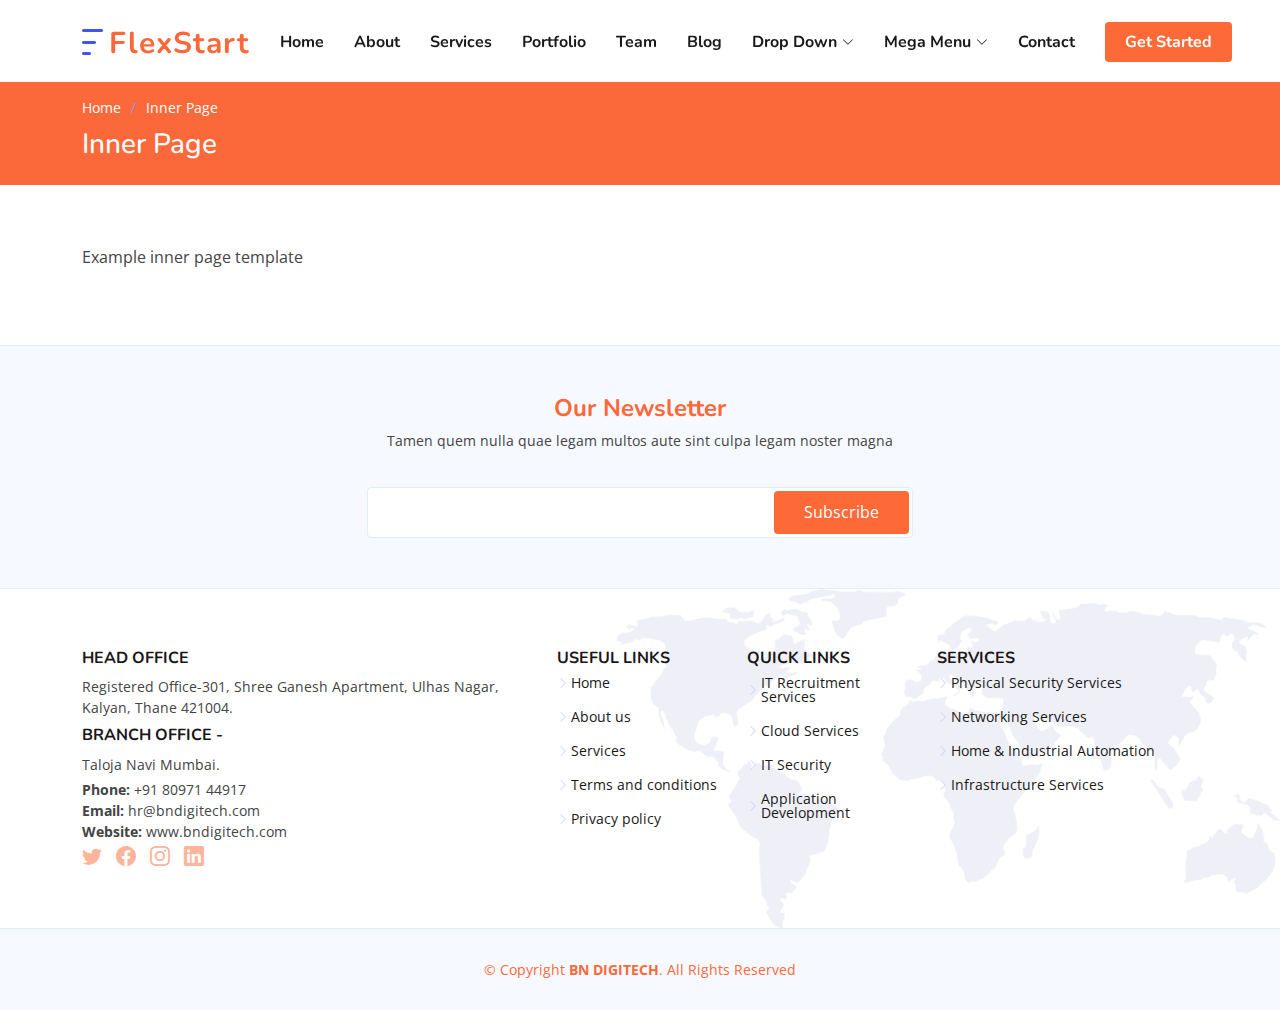
<file: inner-page.html>
<!DOCTYPE html>
<html lang="en">

<head>
  <meta charset="utf-8">
  <meta content="width=device-width, initial-scale=1.0" name="viewport">

  <title>Inner Page - FlexStart Bootstrap Template</title>
  <meta content="" name="description">
  <meta content="" name="keywords">

  <!-- Favicons -->
  <link href="assets/img/favicon.png" rel="icon">
  <link href="assets/img/apple-touch-icon.png" rel="apple-touch-icon">

  <!-- Google Fonts -->
  <link href="https://fonts.googleapis.com/css?family=Open+Sans:300,300i,400,400i,600,600i,700,700i|Nunito:300,300i,400,400i,600,600i,700,700i|Poppins:300,300i,400,400i,500,500i,600,600i,700,700i" rel="stylesheet">

  <!-- Vendor CSS Files -->
  <link href="assets/vendor/aos/aos.css" rel="stylesheet">
  <link href="assets/vendor/bootstrap/css/bootstrap.min.css" rel="stylesheet">
  <link href="assets/vendor/bootstrap-icons/bootstrap-icons.css" rel="stylesheet">
  <link href="assets/vendor/glightbox/css/glightbox.min.css" rel="stylesheet">
  <link href="assets/vendor/remixicon/remixicon.css" rel="stylesheet">
  <link href="assets/vendor/swiper/swiper-bundle.min.css" rel="stylesheet">

  <!-- Template Main CSS File -->
  <link href="assets/css/style.css" rel="stylesheet">

  <!-- =======================================================
  * Template Name: FlexStart
  * Updated: Sep 18 2023 with Bootstrap v5.3.2
  * Template URL: https://bootstrapmade.com/flexstart-bootstrap-startup-template/
  * Author: BootstrapMade.com
  * License: https://bootstrapmade.com/license/
  ======================================================== -->
</head>

<body>

  <!-- ======= Header ======= -->
  <header id="header" class="header fixed-top">
    <div class="container-fluid container-xl d-flex align-items-center justify-content-between">

      <a href="index.html" class="logo d-flex align-items-center">
        <img src="assets/img/logo.png" alt="">
        <span>FlexStart</span>
      </a>

      <nav id="navbar" class="navbar">
        <ul>
          <li><a class="nav-link scrollto " href="#hero">Home</a></li>
          <li><a class="nav-link scrollto" href="#about">About</a></li>
          <li><a class="nav-link scrollto" href="#services">Services</a></li>
          <li><a class="nav-link scrollto" href="#portfolio">Portfolio</a></li>
          <li><a class="nav-link scrollto" href="#team">Team</a></li>
          <li><a href="blog.html">Blog</a></li>
          <li class="dropdown"><a href="#"><span>Drop Down</span> <i class="bi bi-chevron-down"></i></a>
            <ul>
              <li><a href="#">Drop Down 1</a></li>
              <li class="dropdown"><a href="#"><span>Deep Drop Down</span> <i class="bi bi-chevron-right"></i></a>
                <ul>
                  <li><a href="#">Deep Drop Down 1</a></li>
                  <li><a href="#">Deep Drop Down 2</a></li>
                  <li><a href="#">Deep Drop Down 3</a></li>
                  <li><a href="#">Deep Drop Down 4</a></li>
                  <li><a href="#">Deep Drop Down 5</a></li>
                </ul>
              </li>
              <li><a href="#">Drop Down 2</a></li>
              <li><a href="#">Drop Down 3</a></li>
              <li><a href="#">Drop Down 4</a></li>
            </ul>
          </li>

          <li class="dropdown megamenu"><a href="#"><span>Mega Menu</span> <i class="bi bi-chevron-down"></i></a>
            <ul>
              <li>
                <a href="#">Column 1 link 1</a>
                <a href="#">Column 1 link 2</a>
                <a href="#">Column 1 link 3</a>
              </li>
              <li>
                <a href="#">Column 2 link 1</a>
                <a href="#">Column 2 link 2</a>
                <a href="#">Column 3 link 3</a>
              </li>
              <li>
                <a href="#">Column 3 link 1</a>
                <a href="#">Column 3 link 2</a>
                <a href="#">Column 3 link 3</a>
              </li>
              <li>
                <a href="#">Column 4 link 1</a>
                <a href="#">Column 4 link 2</a>
                <a href="#">Column 4 link 3</a>
              </li>
            </ul>
          </li>

          <li><a class="nav-link scrollto" href="#contact">Contact</a></li>
          <li><a class="getstarted scrollto" href="#about">Get Started</a></li>
        </ul>
        <i class="bi bi-list mobile-nav-toggle"></i>
      </nav><!-- .navbar -->

    </div>
  </header><!-- End Header -->

  <main id="main">

    <!-- ======= Breadcrumbs ======= -->
    <section class="breadcrumbs">
      <div class="container">

        <ol>
          <li><a href="index.html">Home</a></li>
          <li>Inner Page</li>
        </ol>
        <h2>Inner Page</h2>

      </div>
    </section><!-- End Breadcrumbs -->

    <section class="inner-page">
      <div class="container">
        <p>
          Example inner page template
        </p>
      </div>
    </section>

  </main><!-- End #main -->
  <!-- ======= Footer ======= -->
  <footer id="footer" class="footer">

    <div class="footer-newsletter">
      <div class="container">
        <div class="row justify-content-center">
          <div class="col-lg-12 text-center">
            <h4>Our Newsletter</h4>
            <p>Tamen quem nulla quae legam multos aute sint culpa legam noster magna</p>
          </div>
          <div class="col-lg-6">
            <form action="" method="post">
              <input type="email" name="email"><input type="submit" value="Subscribe">
            </form>
          </div>
        </div>
      </div>
    </div>

    <div class="footer-top">
      <div class="container">
        <div class="row row-gap-3">
          <div class="col-lg-5 col-12 footer-info">
            
         <div class="footer-contact text-center text-md-start">
            <h4>Head office</h4>
              Registered Office-301,
              Shree Ganesh Apartment,
              Ulhas Nagar, Kalyan, Thane
              421004.
            <div class="mt-2 mb-1">
              <h4> Branch office -</h4>
              Taloja Navi Mumbai.<br> 
            </div>
             <strong>Phone:</strong> +91 80971 44917<br>
             <strong>Email:</strong> hr@bndigitech.com<br>
             <strong>Website:</strong> www.bndigitech.com<br>
        </div>
            <div class="social-links mt-1 text-center text-sm-start">
              <a href="#" class="twitter"><i class="bi bi-twitter"></i></a>
              <a href="#" class="facebook"><i class="bi bi-facebook"></i></a>
              <a href="#" class="instagram"><i class="bi bi-instagram"></i></a>
              <a href="#" class="linkedin"><i class="bi bi-linkedin"></i></a>
            </div>
          </div>
          <div class="col-lg-2 col-6 footer-links">
            <h4>Useful Links</h4>
            <ul>
              <li><i class="bi bi-chevron-right"></i> <a href="index.html">Home</a></li>
              <li><i class="bi bi-chevron-right"></i> <a href="about-us.html">About us</a></li>
              <li><i class="bi bi-chevron-right"></i> <a href="services.html">Services</a></li>
              <li><i class="bi bi-chevron-right"></i> <a href="terms-conditions">Terms and conditions</a></li>
              <li><i class="bi bi-chevron-right"></i> <a href="privacy-policy">Privacy policy</a></li>
            </ul>
          </div>
          <div class="col-lg-2 col-6 footer-links ">
            <h4>Quick Links</h4>
            <ul>
              <li><i class="bi bi-chevron-right"></i> <a href="services.html">IT Recruitment Services</a></li>
              <li><i class="bi bi-chevron-right"></i> <a href="services.html">Cloud Services</a></li>
              <li><i class="bi bi-chevron-right"></i> <a href="services.html">IT Security</a></li>
              <li><i class="bi bi-chevron-right"></i> <a href="services.html">Application Development</a></li>
            </ul>
            
          </div>
          <div class="col-lg-3 col-12 footer-links ">
            <h4>Services</h4>
            <ul>
              <li><i class="bi bi-chevron-right"></i> <a href="services.html">Physical Security Services</a></li>
              <li><i class="bi bi-chevron-right"></i> <a href="services.html">Networking Services</a></li>
              <li><i class="bi bi-chevron-right"></i> <a href="services.html">Home &amp; Industrial Automation</a></li>
              <li><i class="bi bi-chevron-right"></i> <a href="services.html">Infrastructure Services</a></li>
            </ul>
            
          </div>

        </div>
      </div>
    </div>

    <div class="container">
      <div class="copyright">
        © Copyright <strong><span>BN DIGITECH</span></strong>. All Rights Reserved
      </div>
    </div>
  </footer>
  <!-- End Footer -->

  <a href="#" class="back-to-top d-flex align-items-center justify-content-center"><i class="bi bi-arrow-up-short"></i></a>

  <!-- Vendor JS Files -->
  <script src="assets/vendor/purecounter/purecounter_vanilla.js"></script>
  <script src="assets/vendor/aos/aos.js"></script>
  <script src="assets/vendor/bootstrap/js/bootstrap.bundle.min.js"></script>
  <script src="assets/vendor/glightbox/js/glightbox.min.js"></script>
  <script src="assets/vendor/isotope-layout/isotope.pkgd.min.js"></script>
  <script src="assets/vendor/swiper/swiper-bundle.min.js"></script>
  <script src="assets/vendor/php-email-form/validate.js"></script>

  <!-- Template Main JS File -->
  <script src="assets/js/main.js"></script>

</body>

</html>
</file>
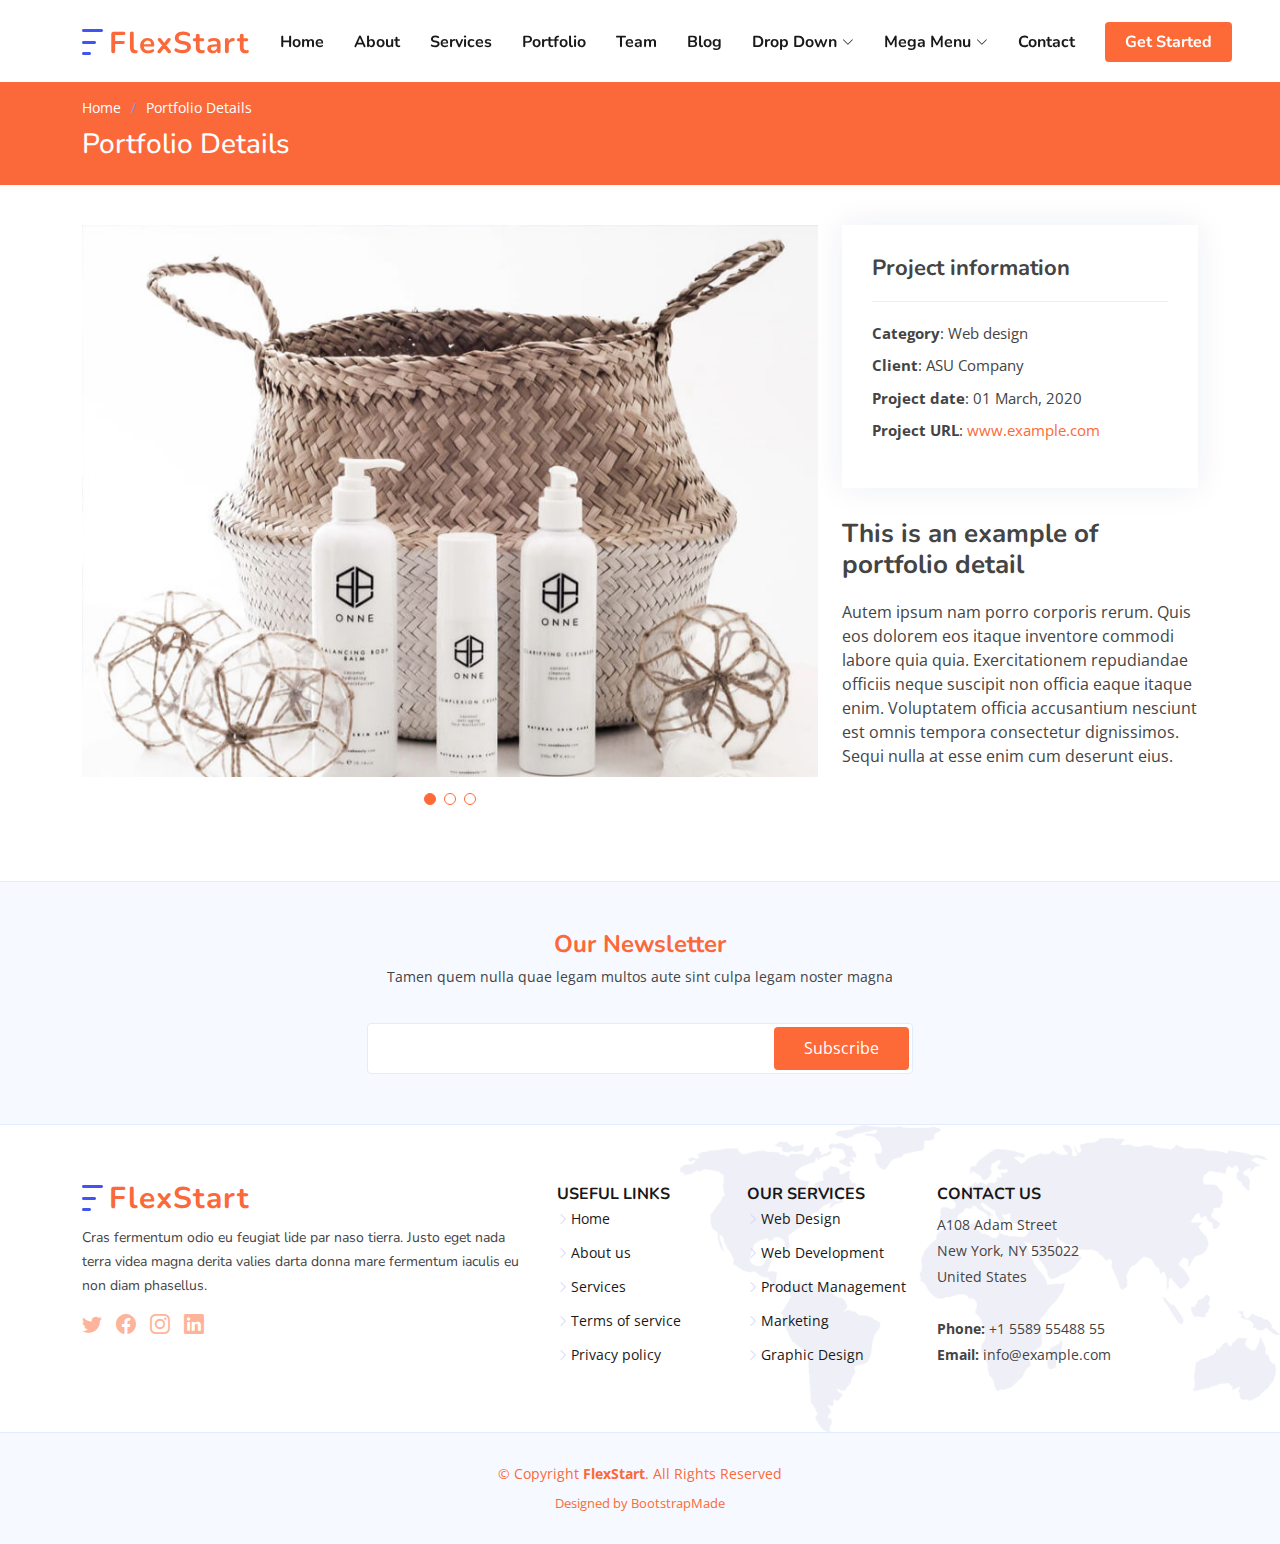
<file: portfolio-details.html>
<!DOCTYPE html>
<html lang="en">

<head>
  <meta charset="utf-8">
  <meta content="width=device-width, initial-scale=1.0" name="viewport">

  <title>Portfolio Details - FlexStart Bootstrap Template</title>
  <meta content="" name="description">
  <meta content="" name="keywords">

  <!-- Favicons -->
  <link href="assets/img/favicon.png" rel="icon">
  <link href="assets/img/apple-touch-icon.png" rel="apple-touch-icon">

  <!-- Google Fonts -->
  <link href="https://fonts.googleapis.com/css?family=Open+Sans:300,300i,400,400i,600,600i,700,700i|Nunito:300,300i,400,400i,600,600i,700,700i|Poppins:300,300i,400,400i,500,500i,600,600i,700,700i" rel="stylesheet">

  <!-- Vendor CSS Files -->
  <link href="assets/vendor/aos/aos.css" rel="stylesheet">
  <link href="assets/vendor/bootstrap/css/bootstrap.min.css" rel="stylesheet">
  <link href="assets/vendor/bootstrap-icons/bootstrap-icons.css" rel="stylesheet">
  <link href="assets/vendor/glightbox/css/glightbox.min.css" rel="stylesheet">
  <link href="assets/vendor/remixicon/remixicon.css" rel="stylesheet">
  <link href="assets/vendor/swiper/swiper-bundle.min.css" rel="stylesheet">

  <!-- Template Main CSS File -->
  <link href="assets/css/style.css" rel="stylesheet">

  <!-- =======================================================
  * Template Name: FlexStart
  * Updated: Sep 18 2023 with Bootstrap v5.3.2
  * Template URL: https://bootstrapmade.com/flexstart-bootstrap-startup-template/
  * Author: BootstrapMade.com
  * License: https://bootstrapmade.com/license/
  ======================================================== -->
</head>

<body>

  <!-- ======= Header ======= -->
  <header id="header" class="header fixed-top">
    <div class="container-fluid container-xl d-flex align-items-center justify-content-between">

      <a href="index.html" class="logo d-flex align-items-center">
        <img src="assets/img/logo.png" alt="">
        <span>FlexStart</span>
      </a>

      <nav id="navbar" class="navbar">
        <ul>
          <li><a class="nav-link scrollto " href="#hero">Home</a></li>
          <li><a class="nav-link scrollto" href="#about">About</a></li>
          <li><a class="nav-link scrollto" href="#services">Services</a></li>
          <li><a class="nav-link scrollto" href="#portfolio">Portfolio</a></li>
          <li><a class="nav-link scrollto" href="#team">Team</a></li>
          <li><a href="blog.html">Blog</a></li>
          <li class="dropdown"><a href="#"><span>Drop Down</span> <i class="bi bi-chevron-down"></i></a>
            <ul>
              <li><a href="#">Drop Down 1</a></li>
              <li class="dropdown"><a href="#"><span>Deep Drop Down</span> <i class="bi bi-chevron-right"></i></a>
                <ul>
                  <li><a href="#">Deep Drop Down 1</a></li>
                  <li><a href="#">Deep Drop Down 2</a></li>
                  <li><a href="#">Deep Drop Down 3</a></li>
                  <li><a href="#">Deep Drop Down 4</a></li>
                  <li><a href="#">Deep Drop Down 5</a></li>
                </ul>
              </li>
              <li><a href="#">Drop Down 2</a></li>
              <li><a href="#">Drop Down 3</a></li>
              <li><a href="#">Drop Down 4</a></li>
            </ul>
          </li>

          <li class="dropdown megamenu"><a href="#"><span>Mega Menu</span> <i class="bi bi-chevron-down"></i></a>
            <ul>
              <li>
                <a href="#">Column 1 link 1</a>
                <a href="#">Column 1 link 2</a>
                <a href="#">Column 1 link 3</a>
              </li>
              <li>
                <a href="#">Column 2 link 1</a>
                <a href="#">Column 2 link 2</a>
                <a href="#">Column 3 link 3</a>
              </li>
              <li>
                <a href="#">Column 3 link 1</a>
                <a href="#">Column 3 link 2</a>
                <a href="#">Column 3 link 3</a>
              </li>
              <li>
                <a href="#">Column 4 link 1</a>
                <a href="#">Column 4 link 2</a>
                <a href="#">Column 4 link 3</a>
              </li>
            </ul>
          </li>

          <li><a class="nav-link scrollto" href="#contact">Contact</a></li>
          <li><a class="getstarted scrollto" href="#about">Get Started</a></li>
        </ul>
        <i class="bi bi-list mobile-nav-toggle"></i>
      </nav><!-- .navbar -->

    </div>
  </header><!-- End Header -->

  <main id="main">

    <!-- ======= Breadcrumbs ======= -->
    <section class="breadcrumbs">
      <div class="container">

        <ol>
          <li><a href="index.html">Home</a></li>
          <li>Portfolio Details</li>
        </ol>
        <h2>Portfolio Details</h2>

      </div>
    </section><!-- End Breadcrumbs -->

    <!-- ======= Portfolio Details Section ======= -->
    <section id="portfolio-details" class="portfolio-details">
      <div class="container">

        <div class="row gy-4">

          <div class="col-lg-8">
            <div class="portfolio-details-slider swiper">
              <div class="swiper-wrapper align-items-center">

                <div class="swiper-slide">
                  <img src="assets/img/portfolio/portfolio-1.jpg" alt="">
                </div>

                <div class="swiper-slide">
                  <img src="assets/img/portfolio/portfolio-2.jpg" alt="">
                </div>

                <div class="swiper-slide">
                  <img src="assets/img/portfolio/portfolio-3.jpg" alt="">
                </div>

              </div>
              <div class="swiper-pagination"></div>
            </div>
          </div>

          <div class="col-lg-4">
            <div class="portfolio-info">
              <h3>Project information</h3>
              <ul>
                <li><strong>Category</strong>: Web design</li>
                <li><strong>Client</strong>: ASU Company</li>
                <li><strong>Project date</strong>: 01 March, 2020</li>
                <li><strong>Project URL</strong>: <a href="#">www.example.com</a></li>
              </ul>
            </div>
            <div class="portfolio-description">
              <h2>This is an example of portfolio detail</h2>
              <p>
                Autem ipsum nam porro corporis rerum. Quis eos dolorem eos itaque inventore commodi labore quia quia. Exercitationem repudiandae officiis neque suscipit non officia eaque itaque enim. Voluptatem officia accusantium nesciunt est omnis tempora consectetur dignissimos. Sequi nulla at esse enim cum deserunt eius.
              </p>
            </div>
          </div>

        </div>

      </div>
    </section><!-- End Portfolio Details Section -->

  </main><!-- End #main -->

  <!-- ======= Footer ======= -->
  <footer id="footer" class="footer">

    <div class="footer-newsletter">
      <div class="container">
        <div class="row justify-content-center">
          <div class="col-lg-12 text-center">
            <h4>Our Newsletter</h4>
            <p>Tamen quem nulla quae legam multos aute sint culpa legam noster magna</p>
          </div>
          <div class="col-lg-6">
            <form action="" method="post">
              <input type="email" name="email"><input type="submit" value="Subscribe">
            </form>
          </div>
        </div>
      </div>
    </div>

    <div class="footer-top">
      <div class="container">
        <div class="row gy-4">
          <div class="col-lg-5 col-md-12 footer-info">
            <a href="index.html" class="logo d-flex align-items-center">
              <img src="assets/img/logo.png" alt="">
              <span>FlexStart</span>
            </a>
            <p>Cras fermentum odio eu feugiat lide par naso tierra. Justo eget nada terra videa magna derita valies darta donna mare fermentum iaculis eu non diam phasellus.</p>
            <div class="social-links mt-3">
              <a href="#" class="twitter"><i class="bi bi-twitter"></i></a>
              <a href="#" class="facebook"><i class="bi bi-facebook"></i></a>
              <a href="#" class="instagram"><i class="bi bi-instagram"></i></a>
              <a href="#" class="linkedin"><i class="bi bi-linkedin"></i></a>
            </div>
          </div>

          <div class="col-lg-2 col-6 footer-links">
            <h4>Useful Links</h4>
            <ul>
              <li><i class="bi bi-chevron-right"></i> <a href="#">Home</a></li>
              <li><i class="bi bi-chevron-right"></i> <a href="#">About us</a></li>
              <li><i class="bi bi-chevron-right"></i> <a href="#">Services</a></li>
              <li><i class="bi bi-chevron-right"></i> <a href="#">Terms of service</a></li>
              <li><i class="bi bi-chevron-right"></i> <a href="#">Privacy policy</a></li>
            </ul>
          </div>

          <div class="col-lg-2 col-6 footer-links">
            <h4>Our Services</h4>
            <ul>
              <li><i class="bi bi-chevron-right"></i> <a href="#">Web Design</a></li>
              <li><i class="bi bi-chevron-right"></i> <a href="#">Web Development</a></li>
              <li><i class="bi bi-chevron-right"></i> <a href="#">Product Management</a></li>
              <li><i class="bi bi-chevron-right"></i> <a href="#">Marketing</a></li>
              <li><i class="bi bi-chevron-right"></i> <a href="#">Graphic Design</a></li>
            </ul>
          </div>

          <div class="col-lg-3 col-md-12 footer-contact text-center text-md-start">
            <h4>Contact Us</h4>
            <p>
              A108 Adam Street <br>
              New York, NY 535022<br>
              United States <br><br>
              <strong>Phone:</strong> +1 5589 55488 55<br>
              <strong>Email:</strong> info@example.com<br>
            </p>

          </div>

        </div>
      </div>
    </div>

    <div class="container">
      <div class="copyright">
        &copy; Copyright <strong><span>FlexStart</span></strong>. All Rights Reserved
      </div>
      <div class="credits">
        <!-- All the links in the footer should remain intact. -->
        <!-- You can delete the links only if you purchased the pro version. -->
        <!-- Licensing information: https://bootstrapmade.com/license/ -->
        <!-- Purchase the pro version with working PHP/AJAX contact form: https://bootstrapmade.com/flexstart-bootstrap-startup-template/ -->
        Designed by <a href="https://bootstrapmade.com/">BootstrapMade</a>
      </div>
    </div>
  </footer><!-- End Footer -->

  <a href="#" class="back-to-top d-flex align-items-center justify-content-center"><i class="bi bi-arrow-up-short"></i></a>

  <!-- Vendor JS Files -->
  <script src="assets/vendor/purecounter/purecounter_vanilla.js"></script>
  <script src="assets/vendor/aos/aos.js"></script>
  <script src="assets/vendor/bootstrap/js/bootstrap.bundle.min.js"></script>
  <script src="assets/vendor/glightbox/js/glightbox.min.js"></script>
  <script src="assets/vendor/isotope-layout/isotope.pkgd.min.js"></script>
  <script src="assets/vendor/swiper/swiper-bundle.min.js"></script>
  <script src="assets/vendor/php-email-form/validate.js"></script>

  <!-- Template Main JS File -->
  <script src="assets/js/main.js"></script>

</body>

</html>
</file>
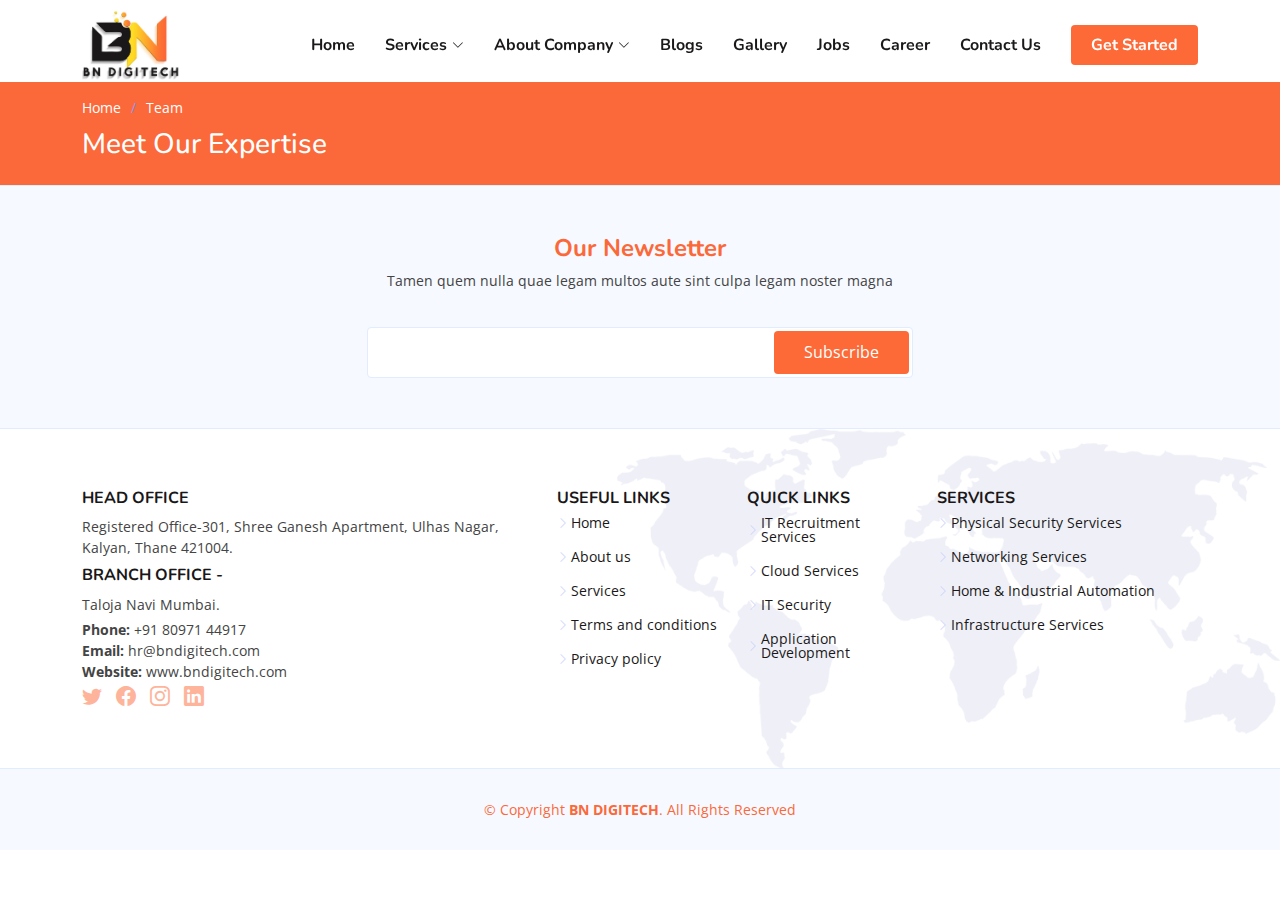
<file: quality-assurance-policies.html>
<!DOCTYPE html>
<html lang="en">

<head>
  <meta charset="utf-8">
  <meta content="width=device-width, initial-scale=1.0" name="viewport">

  <title>Team</title>
  <meta content="" name="description">
  <meta content="" name="keywords">

  <!-- Favicons -->
  <link href="assets/images/favicon.png" rel="icon">
  <link href="assets/images/favicon.png" rel="apple-touch-icon">

  <!-- Google Fonts -->
  <link href="https://fonts.googleapis.com/css?family=Open+Sans:300,300i,400,400i,600,600i,700,700i|Nunito:300,300i,400,400i,600,600i,700,700i|Poppins:300,300i,400,400i,500,500i,600,600i,700,700i" rel="stylesheet">

  <!-- Vendor CSS Files -->
  <link href="assets/vendor/aos/aos.css" rel="stylesheet">
  <link href="assets/vendor/bootstrap/css/bootstrap.min.css" rel="stylesheet">
  <link href="assets/vendor/bootstrap-icons/bootstrap-icons.css" rel="stylesheet">
  <link href="assets/vendor/glightbox/css/glightbox.min.css" rel="stylesheet">
  <link href="assets/vendor/remixicon/remixicon.css" rel="stylesheet">
  <link href="assets/vendor/swiper/swiper-bundle.min.css" rel="stylesheet">

  <!-- Template Main CSS File -->
  <link href="assets/css/style.css" rel="stylesheet">
</head>

<body>

  <!-- ======= Header ======= -->
  <header id="header" class="header fixed-top">
    <div class="container-fluid container-xl d-flex align-items-center justify-content-between">

      <a href="index.html" class="logo d-flex align-items-center">
        <img src="assets/images/logo.png" alt="">
      </a>

      <nav id="navbar" class="navbar">
        <ul>
          <li><a class="nav-link " href="index.html">Home</a></li>
          <li class="dropdown megamenu"><a href="services.html"><span>Services</span> <i class="bi bi-chevron-down"></i></a>
            <ul>         
              <li>
                <a href="services.html">IT Recruitment Services</a>
                <a href="services.html">Cloud Services</a>
              </li>
              <li>
                <a href="services.html">IT Security</a>
                <a href="services.html">Application Development</a>
              </li>
              <li>
                <a href="services.html">Physical Security Services</a>
                <a href="services.html">Networking Services</a>
              </li>
              <li>
                <a href="services.html">Home & Industrial Automation</a>
                <a href="services.html">Infrastructure Services</a>
              </li>
            </ul>
          </li>
          <li class="dropdown megamenu"><a href="about-us.html"><span>About Company</span> <i class="bi bi-chevron-down"></i></a>
            <ul>
                <li>
                    <a href="about-us.html">About Us</a>
                    <a href="about-us.html">Team</a>
                </li>
                <li>
                    <a href="about-us.html">Testimonials</a>
                    <a href="about-us.html">Company Profile</a>
                  </li>
                  <li>
                    <a href="about-us.html">Core Values</a>
                    <a href="about-us.html">Leadership</a>
                </li>
                    <li>
                    <a href="about-us.html">Vision & Mission</a>
                    <a href="about-us.html">Quality Assurance & Policies</a>
                  </li>
 
            </ul>
          </li>
          <li><a href="blogs.html">Blogs</a></li>
          <li><a href="gallary.html">Gallery</a></li>
          <li><a href="jobs.html">Jobs</a></li>
          <li><a href="career.html">Career</a></li>
          <li><a class="nav-link" href="contact-us.html">Contact Us</a></li>
          <li><a class="getstarted" href="about-us.html">Get Started</a></li>
        </ul>
        <i class="bi bi-list mobile-nav-toggle"></i>
      </nav><!-- .navbar -->

    </div>
  </header><!-- End Header -->

  <main id="main">

    <!-- ======= Breadcrumbs ======= -->
    <section class="breadcrumbs">
      <div class="container">

        <ol>
          <li><a href="index.html">Home</a></li>
          <li>Team</li>
        </ol>
        <h2>Meet Our Expertise</h2>

      </div>
    </section><!-- End Breadcrumbs -->



  </main><!-- End #main -->

  <!-- ======= Footer ======= -->
  <footer id="footer" class="footer">

    <div class="footer-newsletter">
      <div class="container">
        <div class="row justify-content-center">
          <div class="col-lg-12 text-center">
            <h4>Our Newsletter</h4>
            <p>Tamen quem nulla quae legam multos aute sint culpa legam noster magna</p>
          </div>
          <div class="col-lg-6">
            <form action="" method="post">
              <input type="email" name="email"><input type="submit" value="Subscribe">
            </form>
          </div>
        </div>
      </div>
    </div>

    <div class="footer-top">
      <div class="container">
        <div class="row row-gap-3">
          <div class="col-lg-5 col-12 footer-info">
            
         <div class="footer-contact text-center text-md-start">
            <h4>Head office</h4>
              Registered Office-301,
              Shree Ganesh Apartment,
              Ulhas Nagar, Kalyan, Thane
              421004.
            <div class="mt-2 mb-1">
              <h4> Branch office -</h4>
              Taloja Navi Mumbai.<br> 
            </div>
             <strong>Phone:</strong> +91 80971 44917<br>
             <strong>Email:</strong> hr@bndigitech.com<br>
             <strong>Website:</strong> www.bndigitech.com<br>
        </div>
            <div class="social-links mt-1 text-center text-sm-start">
              <a href="#" class="twitter"><i class="bi bi-twitter"></i></a>
              <a href="#" class="facebook"><i class="bi bi-facebook"></i></a>
              <a href="#" class="instagram"><i class="bi bi-instagram"></i></a>
              <a href="#" class="linkedin"><i class="bi bi-linkedin"></i></a>
            </div>
          </div>
          <div class="col-lg-2 col-6 footer-links">
            <h4>Useful Links</h4>
            <ul>
              <li><i class="bi bi-chevron-right"></i> <a href="index.html">Home</a></li>
              <li><i class="bi bi-chevron-right"></i> <a href="about-us.html">About us</a></li>
              <li><i class="bi bi-chevron-right"></i> <a href="services.html">Services</a></li>
              <li><i class="bi bi-chevron-right"></i> <a href="terms-conditions">Terms and conditions</a></li>
              <li><i class="bi bi-chevron-right"></i> <a href="privacy-policy">Privacy policy</a></li>
            </ul>
          </div>
          <div class="col-lg-2 col-6 footer-links ">
            <h4>Quick Links</h4>
            <ul>
              <li><i class="bi bi-chevron-right"></i> <a href="services.html">IT Recruitment Services</a></li>
              <li><i class="bi bi-chevron-right"></i> <a href="services.html">Cloud Services</a></li>
              <li><i class="bi bi-chevron-right"></i> <a href="services.html">IT Security</a></li>
              <li><i class="bi bi-chevron-right"></i> <a href="services.html">Application Development</a></li>
            </ul>
            
          </div>
          <div class="col-lg-3 col-12 footer-links ">
            <h4>Services</h4>
            <ul>
              <li><i class="bi bi-chevron-right"></i> <a href="services.html">Physical Security Services</a></li>
              <li><i class="bi bi-chevron-right"></i> <a href="services.html">Networking Services</a></li>
              <li><i class="bi bi-chevron-right"></i> <a href="services.html">Home &amp; Industrial Automation</a></li>
              <li><i class="bi bi-chevron-right"></i> <a href="services.html">Infrastructure Services</a></li>
            </ul>
            
          </div>

        </div>
      </div>
    </div>

    <div class="container">
      <div class="copyright">
        © Copyright <strong><span>BN DIGITECH</span></strong>. All Rights Reserved
      </div>
    </div>
  </footer>
  <!-- End Footer -->
  <a href="#" class="back-to-top d-flex align-items-center justify-content-center"><i class="bi bi-arrow-up-short"></i></a>

  <!-- Vendor JS Files -->
  <script src="assets/vendor/purecounter/purecounter_vanilla.js"></script>
  <script src="assets/vendor/aos/aos.js"></script>
  <script src="assets/vendor/bootstrap/js/bootstrap.bundle.min.js"></script>
  <script src="assets/vendor/glightbox/js/glightbox.min.js"></script>
  <script src="assets/vendor/isotope-layout/isotope.pkgd.min.js"></script>
  <script src="assets/vendor/swiper/swiper-bundle.min.js"></script>
  <script src="assets/vendor/php-email-form/validate.js"></script>

  <!-- Template Main JS File -->
  <script src="assets/js/main.js"></script>

</body>

</html>
</file>
<file: assets/css/style.css>
/**
* Template Name: FlexStart
* Updated: Sep 18 2023 with Bootstrap v5.3.2
* Template URL: https://bootstrapmade.com/flexstart-bootstrap-startup-template/
* Author: BootstrapMade.com
* License: https://bootstrapmade.com/license/
*/

/*--------------------------------------------------------------
# General
--------------------------------------------------------------*/
:root {
  scroll-behavior: smooth;
}

body {
  font-family: "Open Sans", sans-serif;
  color: #444444;
}

a {
  color: #fd6937;
  text-decoration: none;
}

a:hover {
  color: #717ff5;
  text-decoration: none;
}

h1,
h2,
h3,
h4,
h5,
h6 {
  font-family: "Nunito", sans-serif;
}

/*--------------------------------------------------------------
# Sections
--------------------------------------------------------------*/
section {
  padding: 60px 0;
  overflow: hidden;
}

.section-header {
  text-align: center;
  padding-bottom: 40px;
}

.section-header h2 {
  font-size: 13px;
  letter-spacing: 1px;
  font-weight: 700;
  margin: 0;
  color: #fd6937;
  text-transform: uppercase;
}

.section-header p {
  margin: 10px 0 0 0;
  padding: 0;
  font-size: 38px;
  line-height: 42px;
  font-weight: 700;
  color: #fb693a;
}

@media (max-width: 768px) {
  .section-header p {
    font-size: 28px;
    line-height: 32px;
  }
}

/*--------------------------------------------------------------
# Breadcrumbs
--------------------------------------------------------------*/
.breadcrumbs {
  padding: 15px 0;
  background: #fb693a;
  min-height: 40px;
  margin-top: 82px;
  color: #fff;
}

@media (max-width: 992px) {
  .breadcrumbs {
    margin-top: 57px;
  }
}

.breadcrumbs h2 {
  font-size: 28px;
  font-weight: 500;
}

.breadcrumbs ol {
  display: flex;
  flex-wrap: wrap;
  list-style: none;
  padding: 0 0 10px 0;
  margin: 0;
  font-size: 14px;
}

.breadcrumbs ol a {
  color: #fff;
  transition: 0.3s;
}

.breadcrumbs ol a:hover {
  text-decoration: underline;
}

.breadcrumbs ol li+li {
  padding-left: 10px;
}

.breadcrumbs ol li+li::before {
  display: inline-block;
  padding-right: 10px;
  color: #8894f6;
  content: "/";
}

/*--------------------------------------------------------------
# Back to top button
--------------------------------------------------------------*/
.back-to-top {
  position: fixed;
  visibility: hidden;
  opacity: 0;
  right: 15px;
  bottom: 15px;
  z-index: 99999;
  background: #fd6937;
  width: 40px;
  height: 40px;
  border-radius: 4px;
  transition: all 0.4s;
}

.back-to-top i {
  font-size: 24px;
  color: #fff;
  line-height: 0;
}

.back-to-top:hover {
  background: #6776f4;
  color: #fff;
}

.back-to-top.active {
  visibility: visible;
  opacity: 1;
}

/*--------------------------------------------------------------
# Disable aos animation delay on mobile devices
--------------------------------------------------------------*/
@media screen and (max-width: 768px) {
  [data-aos-delay] {
    transition-delay: 0 !important;
  }
}

/*--------------------------------------------------------------
# Header
--------------------------------------------------------------*/
.header {
  transition: all 0.5s;
  z-index: 997;
  padding: 20px 0;
}

.header.header-scrolled {
  background: #fff;
  padding: 15px 0;
  box-shadow: 0px 2px 20px rgba(1, 41, 112, 0.1);
}

.header .logo {
  line-height: 0;
}

.header .logo img {
  max-height: 70px;
  margin-right: 6px;
  margin-top : -10px;
  margin-bottom : -10px;
}

.header .logo span {
  font-size: 30px;
  font-weight: 700;
  letter-spacing: 1px;
  color: #fb693a;
  font-family: "Nunito", sans-serif;
  margin-top: 3px;
}

/*--------------------------------------------------------------
# Navigation Menu
--------------------------------------------------------------*/
/**
* Desktop Navigation 
*/
.navbar {
  padding: 0;
}

.navbar ul {
  margin: 0;
  padding: 0;
  display: flex;
  list-style: none;
  align-items: center;
}

.navbar li {
  position: relative;
}

.navbar a,
.navbar a:focus {
  display: flex;
  align-items: center;
  justify-content: space-between;
  padding: 10px 0 10px 30px;
  font-family: "Nunito", sans-serif;
  font-size: 16px;
  font-weight: 700;
  color: #1a1819;
  white-space: nowrap;
  transition: 0.3s;
}

.navbar a i,
.navbar a:focus i {
  font-size: 12px;
  line-height: 0;
  margin-left: 5px;
}

.navbar a:hover,
.navbar .active,
.navbar .active:focus,
.navbar li:hover>a {
  color: #fd6937;
}

.navbar .getstarted,
.navbar .getstarted:focus {
  background: #fd6937;
  padding: 8px 20px;
  margin-left: 30px;
  border-radius: 4px;
  color: #fff;
}

.navbar .getstarted:hover,
.navbar .getstarted:focus:hover {
  color: #fff;
  background: #ffdb25;
}

.navbar .dropdown ul {
  display: block;
  position: absolute;
  left: 14px;
  top: calc(100% + 30px);
  margin: 0;
  padding: 10px 0;
  z-index: 99;
  opacity: 0;
  visibility: hidden;
  background: #fff;
  box-shadow: 0px 0px 30px rgba(127, 137, 161, 0.25);
  transition: 0.3s;
  border-radius: 4px;
}

.navbar .dropdown ul li {
  min-width: 200px;
}

.navbar .dropdown ul a {
  padding: 10px 20px;
  font-size: 15px;
  text-transform: none;
  font-weight: 600;
}

.navbar .dropdown ul a i {
  font-size: 12px;
}

.navbar .dropdown ul a:hover,
.navbar .dropdown ul .active:hover,
.navbar .dropdown ul li:hover>a {
  color: #fd6937;
}

.navbar .dropdown:hover>ul {
  opacity: 1;
  top: 100%;
  visibility: visible;
}

.navbar .megamenu {
  position: static;
}

.navbar .megamenu ul {
  margin-top: 5px;
  right: 0;
  padding: 10px;
  display: flex;
}

.navbar .megamenu ul li {
  flex: 1;
}

.navbar .megamenu ul li a,
.navbar .megamenu ul li:hover>a {
  color: #1a1819;
}

.navbar .megamenu ul li a:hover,
.navbar .megamenu ul li .active,
.navbar .megamenu ul li .active:hover {
  color: #fd6937;
}

.navbar .dropdown .dropdown ul {
  top: 0;
  left: calc(100% - 30px);
  visibility: hidden;
}

.navbar .dropdown .dropdown:hover>ul {
  opacity: 1;
  top: 0;
  left: 100%;
  visibility: visible;
}

@media (max-width: 1366px) {
  .navbar .dropdown .dropdown ul {
    left: -90%;
  }

  .navbar .dropdown .dropdown:hover>ul {
    left: -100%;
  }
}

/**
* Mobile Navigation 
*/
.mobile-nav-toggle {
  color: #fb693a;
  font-size: 28px;
  cursor: pointer;
  display: none;
  line-height: 0;
  transition: 0.5s;
}

.mobile-nav-toggle.bi-x {
  color: #fff;
}

@media (max-width: 1200px) {
  .mobile-nav-toggle {
    display: block;
  }

  .navbar ul {
    display: none;
  }
}

.navbar-mobile {
  position: fixed;
  overflow: hidden;
  top: 0;
  right: 0;
  left: 0;
  bottom: 0;
  background: rgba(1, 22, 61, 0.9);
  transition: 0.3s;
}

.navbar-mobile .mobile-nav-toggle {
  position: absolute;
  top: 15px;
  right: 15px;
}

.navbar-mobile ul {
  display: block;
  position: absolute;
  top: 55px;
  right: 15px;
  bottom: 15px;
  left: 15px;
  padding: 10px 0;
  border-radius: 10px;
  background-color: #fff;
  overflow-y: auto;
  transition: 0.3s;
}

.navbar-mobile a,
.navbar-mobile a:focus {
  padding: 10px 20px;
  font-size: 15px;
  color: #fb693a;
}

.navbar-mobile a:hover,
.navbar-mobile .active,
.navbar-mobile li:hover>a {
  color: #fd6937;
}

.navbar-mobile .getstarted,
.navbar-mobile .getstarted:focus {
  margin: 15px;
}

.navbar-mobile .dropdown ul {
  position: static;
  display: none;
  margin: 10px 20px;
  padding: 10px 0;
  z-index: 99;
  opacity: 1;
  visibility: visible;
  background: #fff;
  box-shadow: 0px 0px 30px rgba(127, 137, 161, 0.25);
}

.navbar-mobile .dropdown ul li {
  min-width: 200px;
}

.navbar-mobile .dropdown ul a {
  padding: 10px 20px;
}

.navbar-mobile .dropdown ul a i {
  font-size: 12px;
}

.navbar-mobile .dropdown ul a:hover,
.navbar-mobile .dropdown ul .active:hover,
.navbar-mobile .dropdown ul li:hover>a {
  color: #fd6937;
}

.navbar-mobile .dropdown>.dropdown-active {
  display: block;
}

/*--------------------------------------------------------------
# Hero Section
--------------------------------------------------------------*/
.hero {
  width: 100%;
  height: 100vh;
  background: url(../img/hero-bg.png) top center no-repeat;
  background-size: cover;
}

.hero h1 {
  margin: 0;
  font-size: 48px;
  font-weight: 700;
  color: #fb693a;
}

.hero h2 {
  color: #444444;
  margin: 15px 0 0 0;
  font-size: 26px;
}

.hero .btn-get-started {
  margin-top: 30px;
  line-height: 0;
  padding: 15px 40px;
  border-radius: 4px;
  transition: 0.5s;
  color: #fff;
  background: #fd6937;
  box-shadow: 0px 5px 30px rgba(65, 84, 241, 0.4);
}

.hero .btn-get-started span {
  font-family: "Nunito", sans-serif;
  font-weight: 600;
  font-size: 16px;
  letter-spacing: 1px;
}

.hero .btn-get-started i {
  margin-left: 5px;
  font-size: 18px;
  transition: 0.3s;
}

.hero .btn-get-started:hover i {
  transform: translateX(5px);
}

.hero .hero-img {
  text-align: right;
}

@media (min-width: 1024px) {
  .hero {
    background-attachment: fixed;
  }
}

@media (max-width: 991px) {
  .hero {
    height: auto;
    padding: 120px 0 60px 0;
  }

  .hero .hero-img {
    text-align: center;
    margin-top: 80px;
  }

  .hero .hero-img img {
    width: 80%;
  }
}

@media (max-width: 768px) {
  .hero {
    text-align: center;
  }

  .hero h1 {
    font-size: 32px;
  }

  .hero h2 {
    font-size: 24px;
  }

  .hero .hero-img img {
    width: 100%;
  }
}

/*--------------------------------------------------------------
# Index Page
--------------------------------------------------------------*/
/*--------------------------------------------------------------
# About
--------------------------------------------------------------*/
.about .content {
  background-color: #f6f9ff;
  padding: 40px;
}

.about h3 {
  font-size: 14px;
  font-weight: 700;
  color: #1a1819;
  text-transform: uppercase;
}

.about h2 {
  font-size: 24px;
  font-weight: 700;
  color: #1a1819;
}

.about p {
  margin: 15px 0 30px 0;
  line-height: 24px;
}

.about .btn-read-more {
  line-height: 0;
  padding: 15px 40px;
  border-radius: 4px;
  transition: 0.5s;
  color: #fff;
  background: #fd6937;
  box-shadow: 0px 5px 25px rgba(65, 84, 241, 0.3);
}

.about .btn-read-more span {
  font-family: "Nunito", sans-serif;
  font-weight: 600;
  font-size: 16px;
  letter-spacing: 1px;
}

.about .btn-read-more i {
  margin-left: 5px;
  font-size: 18px;
  transition: 0.3s;
}

.about .btn-read-more:hover i {
  transform: translateX(5px);
}

.about .service-box {
  box-shadow: 0px 0 30px rgba(1, 41, 112, 0.08);
  height: 100%;
  padding:10px 10px;
  text-align: center;
  transition: 0.3s;
  border-radius: 5px;
}

.about.service-box h3 {
  color: #444444;
  font-weight: 700;
}

.about .service-box.orange:hover {
  background: #fd6937;
}

.about h1 {
  margin: 10px 0 0 0;
  padding: 0;
  font-size: 38px;
  line-height: 42px;
  font-weight: 700;
  color: #fb693a;
}



/*--------------------------------------------------------------
# Values
--------------------------------------------------------------*/
.values .box {
  padding: 30px;
  box-shadow: 0px 0 5px rgba(1, 41, 112, 0.08);
  text-align: center;
  transition: 0.3s;
  height: 100%;
}

.values .box img {
  padding: 30px 50px;
  transition: 0.5s;
  transform: scale(1.1);
}

.values .box h3 {
  font-size: 24px;
  color: #fb693a;
  font-weight: 700;
  margin-bottom: 18px;
}

.values .box:hover {
  box-shadow: 0px 0 30px rgba(1, 41, 112, 0.08);
}

.values .box:hover img {
  transform: scale(1);
}

/*--------------------------------------------------------------
# Counts
--------------------------------------------------------------*/
.counts {
  padding: 70px 0 60px;
}

.counts .count-box {
  display: flex;
  align-items: center;
  padding: 30px;
  width: 100%;
  background: #fff;
  box-shadow: 0px 0 30px rgba(1, 41, 112, 0.08);
}

.counts .count-box i {
  font-size: 42px;
  line-height: 0;
  margin-right: 20px;
  color: #fd6937;
}

.counts .count-box span {
  font-size: 36px;
  display: block;
  font-weight: 600;
  color: #0b198f;
}

.counts .count-box p {
  padding: 0;
  margin: 0;
  font-family: "Nunito", sans-serif;
  font-size: 14px;
}

/*--------------------------------------------------------------
# Features
--------------------------------------------------------------*/
.features .feature-box {
  padding: 24px 20px;
  box-shadow: 0px 0 30px rgba(1, 41, 112, 0.08);
  transition: 0.3s;
  height: 100%;
}

.features .feature-box h3 {
  font-size: 18px;
  color: #fb693a;
  font-weight: 700;
  margin: 0;
}

.features .feature-box i {
  line-height: 0;
  background: #ecf3ff;
  padding: 4px;
  margin-right: 10px;
  font-size: 24px;
  border-radius: 3px;
  transition: 0.3s;
}

.features .feature-box:hover i {
  background: #fd6937;
  color: #fff;
}

.features .feture-tabs {
  margin-top: 120px;
}

.features .feture-tabs h3 {
  color: #fb693a;
  font-weight: 700;
  font-size: 32px;
  margin-bottom: 10px;
}

@media (max-width: 768px) {
  .features .feture-tabs h3 {
    font-size: 28px;
  }
}

.features .feture-tabs .nav-pills {
  border-bottom: 1px solid #eee;
}

.features .feture-tabs .nav-link {
  background: none;
  text-transform: uppercase;
  font-size: 15px;
  font-weight: 600;
  color: #fb693a;
  padding: 12px 0;
  margin-right: 25px;
  margin-bottom: -2px;
  border-radius: 0;
}

.features .feture-tabs .nav-link.active {
  color: #fd6937;
  border-bottom: 3px solid #fd6937;
}

.features .feture-tabs .tab-content h4 {
  font-size: 18px;
  margin: 0;
  font-weight: 700;
  color: #fb693a;
}

.features .feture-tabs .tab-content i {
  font-size: 24px;
  line-height: 0;
  margin-right: 8px;
  color: #fd6937;
}

.features .feature-icons {
  margin-top: 120px;
}

.features .feature-icons h3 {
  color: #fb693a;
  font-weight: 700;
  font-size: 32px;
  margin-bottom: 20px;
  text-align: center;
}

@media (max-width: 768px) {
  .features .feature-icons h3 {
    font-size: 28px;
  }
}

.features .feature-icons .content .icon-box {
  display: flex;
}

.features .feature-icons .content .icon-box h4 {
  font-size: 20px;
  font-weight: 700;
  margin: 0 0 10px 0;
  color: #fb693a;
}

.features .feature-icons .content .icon-box i {
  font-size: 44px;
  line-height: 44px;
  color: #0245bc;
  margin-right: 15px;
}

.features .feature-icons .content .icon-box p {
  font-size: 15px;
  color: #848484;
}

/*--------------------------------------------------------------
# Services
--------------------------------------------------------------*/
.services .service-box {
  box-shadow: 0px 0 30px rgba(1, 41, 112, 0.08);
  height: 100%;
  padding: 60px 30px;
  text-align: center;
  transition: 0.3s;
  border-radius: 5px;
}

.services .service-box .icon {
  font-size: 36px;
  padding: 40px 20px;
  border-radius: 4px;
  position: relative;
  margin-bottom: 25px;
  display: inline-block;
  line-height: 0;
  transition: 0.3s;
}

.services .service-box h3 {
  color: #444444;
  font-weight: 700;
}

.services .service-box .read-more {
  display: inline-flex;
  align-items: center;
  justify-content: center;
  font-weight: 600;
  font-size: 16px;
  padding: 8px 20px;
}

.services .service-box .read-more i {
  line-height: 0;
  margin-left: 5px;
  font-size: 18px;
}

.services .service-box.blue {
  border-bottom: 3px solid #2db6fa;
}

.services .service-box.blue .icon {
  color: #2db6fa;
  background: #dbf3fe;
}

.services .service-box.blue .read-more {
  color: #2db6fa;
}

.services .service-box.blue:hover {
  background: #2db6fa;
}

.services .service-box.orange {
  border-bottom: 3px solid #f68c09;
}

.services .service-box.orange .icon {
  color: #f68c09;
  background: #fde3c4;
}

.services .service-box.orange .read-more {
  color: #f68c09;
}

.services .service-box.orange:hover {
  background: #f68c09;
}

.services .service-box.green {
  border-bottom: 3px solid #08da4e;
}

.services .service-box.green .icon {
  color: #08da4e;
  background: #cffddf;
}

.services .service-box.green .read-more {
  color: #08da4e;
}

.services .service-box.green:hover {
  background: #08da4e;
}

.services .service-box.red {
  border-bottom: 3px solid #e9222c;
}

.services .service-box.red .icon {
  color: #e9222c;
  background: #fef7f8;
}

.services .service-box.red .read-more {
  color: #e9222c;
}

.services .service-box.red:hover {
  background: #e9222c;
}

.services .service-box.purple {
  border-bottom: 3px solid #b50edf;
}

.services .service-box.purple .icon {
  color: #b50edf;
  background: #f8e4fd;
}

.services .service-box.purple .read-more {
  color: #b50edf;
}

.services .service-box.purple:hover {
  background: #b50edf;
}

.services .service-box.pink {
  border-bottom: 3px solid #f51f9c;
}

.services .service-box.pink .icon {
  color: #f51f9c;
  background: #feecf7;
}

.services .service-box.pink .read-more {
  color: #f51f9c;
}

.services .service-box.pink:hover {
  background: #f51f9c;
}

.services .service-box:hover h3,
.services .service-box:hover p,
.services .service-box:hover .read-more {
  color: #fff;
}

.services .service-box:hover .icon {
  background: #fff;
}

/*--------------------------------------------------------------
# Pricing
--------------------------------------------------------------*/
.pricing .box {
  padding: 40px 20px;
  background: #fff;
  text-align: center;
  box-shadow: 0px 0 30px rgba(1, 41, 112, 0.08);
  border-radius: 4px;
  position: relative;
  overflow: hidden;
  transition: 0.3s;
}

.pricing .box:hover {
  transform: scale(1.1);
  box-shadow: 0px 0 30px rgba(1, 41, 112, 0.1);
}

.pricing h3 {
  font-weight: 700;
  font-size: 18px;
  margin-bottom: 15px;
}

.pricing .price {
  font-size: 36px;
  color: #444444;
  font-weight: 600;
  font-family: "Poppins", sans-serif;
}

.pricing .price sup {
  font-size: 20px;
  top: -15px;
  left: -3px;
}

.pricing .price span {
  color: #bababa;
  font-size: 16px;
  font-weight: 300;
}

.pricing img {
  padding: 30px 40px;
}

.pricing ul {
  padding: 0;
  list-style: none;
  color: #444444;
  text-align: center;
  line-height: 26px;
  font-size: 16px;
  margin-bottom: 25px;
}

.pricing ul li {
  padding-bottom: 10px;
}

.pricing ul .na {
  color: #ccc;
  text-decoration: line-through;
}

.pricing .btn-buy {
  display: inline-block;
  padding: 8px 40px 10px 40px;
  border-radius: 50px;
  color: #fd6937;
  transition: none;
  font-size: 16px;
  font-weight: 400;
  font-family: "Nunito", sans-serif;
  font-weight: 600;
  transition: 0.3s;
  border: 1px solid #fd6937;
}

.pricing .btn-buy:hover {
  background: #fd6937;
  color: #fff;
}

.pricing .featured {
  width: 200px;
  position: absolute;
  top: 18px;
  right: -68px;
  transform: rotate(45deg);
  z-index: 1;
  font-size: 14px;
  padding: 1px 0 3px 0;
  background: #fd6937;
  color: #fff;
}

/*--------------------------------------------------------------
# F.A.Q
--------------------------------------------------------------*/
.faq .accordion-collapse {
  border: 0;
}

.faq .accordion-button {
  padding: 15px 15px 20px 0;
  font-weight: 600;
  border: 0;
  font-size: 18px;
  color: #444444;
  text-align: left;
}

.faq .accordion-button:focus {
  box-shadow: none;
}

.faq .accordion-button:not(.collapsed) {
  background: none;
  color: #fd6937;
  border-bottom: 0;
}

.faq .accordion-body {
  padding: 0 0 25px 0;
  border: 0;
}

/*--------------------------------------------------------------
# Portfolio
--------------------------------------------------------------*/
.portfolio #portfolio-flters {
  padding: 0;
  margin: 0 auto 25px auto;
  list-style: none;
  text-align: center;
  background: white;
  border-radius: 50px;
  padding: 2px 15px;
}

.portfolio #portfolio-flters li {
  cursor: pointer;
  display: inline-block;
  padding: 8px 20px 10px 20px;
  font-size: 15px;
  font-weight: 600;
  line-height: 1;
  color: #444444;
  margin: 0 4px 8px 4px;
  transition: 0.3s;
  border-radius: 50px;
  border: 1px solid #fff;
}

.portfolio #portfolio-flters li:hover,
.portfolio #portfolio-flters li.filter-active {
  color: #fd6937;
  border-color: #fd6937;
}

.portfolio #portfolio-flters li:last-child {
  margin-right: 0;
}

.portfolio .portfolio-wrap {
  transition: 0.3s;
  position: relative;
  overflow: hidden;
  z-index: 1;
  background: rgba(255, 255, 255, 0.75);
}

.portfolio .portfolio-wrap::before {
  content: "";
  background: rgba(255, 255, 255, 0.75);
  position: absolute;
  left: 30px;
  right: 30px;
  top: 30px;
  bottom: 30px;
  transition: all ease-in-out 0.3s;
  z-index: 2;
  opacity: 0;
}

.portfolio .portfolio-wrap img {
  transition: 1s;
}

.portfolio .portfolio-wrap .portfolio-info {
  opacity: 0;
  position: absolute;
  top: 0;
  left: 0;
  right: 0;
  bottom: 0;
  text-align: center;
  z-index: 3;
  transition: all ease-in-out 0.3s;
  display: flex;
  flex-direction: column;
  justify-content: center;
  align-items: center;
}

.portfolio .portfolio-wrap .portfolio-info::before {
  display: block;
  content: "";
  width: 48px;
  height: 48px;
  position: absolute;
  top: 35px;
  left: 35px;
  border-top: 3px solid rgba(1, 41, 112, 0.2);
  border-left: 3px solid rgba(1, 41, 112, 0.2);
  transition: all 0.5s ease 0s;
  z-index: 9994;
}

.portfolio .portfolio-wrap .portfolio-info::after {
  display: block;
  content: "";
  width: 48px;
  height: 48px;
  position: absolute;
  bottom: 35px;
  right: 35px;
  border-bottom: 3px solid rgba(1, 41, 112, 0.2);
  border-right: 3px solid rgba(1, 41, 112, 0.2);
  transition: all 0.5s ease 0s;
  z-index: 9994;
}

.portfolio .portfolio-wrap .portfolio-info h4 {
  font-size: 20px;
  color: #fb693a;
  font-weight: 700;
}

.portfolio .portfolio-wrap .portfolio-info p {
  color: #fb693a;
  font-weight: 600;
  font-size: 14px;
  text-transform: uppercase;
  padding: 0;
  margin: 0;
}

.portfolio .portfolio-wrap .portfolio-links {
  text-align: center;
  z-index: 4;
}

.portfolio .portfolio-wrap .portfolio-links a {
  color: #fff;
  background: #fd6937;
  margin: 10px 2px;
  width: 36px;
  height: 36px;
  display: inline-flex;
  align-items: center;
  justify-content: center;
  border-radius: 50%;
  transition: 0.3s;
}

.portfolio .portfolio-wrap .portfolio-links a i {
  font-size: 24px;
  line-height: 0;
}

.portfolio .portfolio-wrap .portfolio-links a:hover {
  background: #ffdb25;
}

.portfolio .portfolio-wrap:hover img {
  transform: scale(1.1);
}

.portfolio .portfolio-wrap:hover::before {
  top: 0;
  left: 0;
  right: 0;
  bottom: 0;
  opacity: 1;
}

.portfolio .portfolio-wrap:hover .portfolio-info {
  opacity: 1;
}

.portfolio .portfolio-wrap:hover .portfolio-info::before {
  top: 15px;
  left: 15px;
}

.portfolio .portfolio-wrap:hover .portfolio-info::after {
  bottom: 15px;
  right: 15px;
}

/*--------------------------------------------------------------
# Portfolio Details
--------------------------------------------------------------*/
.portfolio-details {
  padding-top: 40px;
}

.portfolio-details .portfolio-details-slider img {
  width: 100%;
}

.portfolio-details .portfolio-details-slider .swiper-pagination {
  margin-top: 20px;
  position: relative;
}

.portfolio-details .portfolio-details-slider .swiper-pagination .swiper-pagination-bullet {
  width: 12px;
  height: 12px;
  background-color: #fff;
  opacity: 1;
  border: 1px solid #fd6937;
}

.portfolio-details .portfolio-details-slider .swiper-pagination .swiper-pagination-bullet-active {
  background-color: #fd6937;
}

.portfolio-details .portfolio-info {
  padding: 30px;
  box-shadow: 0px 0 30px rgba(1, 41, 112, 0.08);
}

.portfolio-details .portfolio-info h3 {
  font-size: 22px;
  font-weight: 700;
  margin-bottom: 20px;
  padding-bottom: 20px;
  border-bottom: 1px solid #eee;
}

.portfolio-details .portfolio-info ul {
  list-style: none;
  padding: 0;
  font-size: 15px;
}

.portfolio-details .portfolio-info ul li+li {
  margin-top: 10px;
}

.portfolio-details .portfolio-description {
  padding-top: 30px;
}

.portfolio-details .portfolio-description h2 {
  font-size: 26px;
  font-weight: 700;
  margin-bottom: 20px;
}

.portfolio-details .portfolio-description p {
  padding: 0;
}

/*--------------------------------------------------------------
# Testimonials
--------------------------------------------------------------*/
.testimonials .testimonial-item {
  box-sizing: content-box;
  padding: 30px;
  margin: 40px 30px;
  box-shadow: 0px 0 20px rgba(1, 41, 112, 0.1);
  background: #fff;
  min-height: 320px;
  display: flex;
  flex-direction: column;
  text-align: center;
  transition: 0.3s;
}

.testimonials .testimonial-item .stars {
  margin-bottom: 15px;
}

.testimonials .testimonial-item .stars i {
  color: #ffc107;
  margin: 0 1px;
}

.testimonials .testimonial-item .testimonial-img {
  width: 90px;
  border-radius: 50%;
  border: 4px solid #fff;
  margin: 0 auto;
}

.testimonials .testimonial-item h3 {
  font-size: 18px;
  font-weight: bold;
  margin: 10px 0 5px 0;
  color: #111;
}

.testimonials .testimonial-item h4 {
  font-size: 14px;
  color: #999;
  margin: 0;
}

.testimonials .testimonial-item p {
  font-style: italic;
  margin: 0 auto 15px auto;
}

.testimonials .swiper-pagination {
  margin-top: 20px;
  position: relative;
}

.testimonials .swiper-pagination .swiper-pagination-bullet {
  width: 12px;
  height: 12px;
  background-color: #fff;
  opacity: 1;
  border: 1px solid #fd6937;
}

.testimonials .swiper-pagination .swiper-pagination-bullet-active {
  background-color: #fd6937;
}

.testimonials .swiper-slide {
  opacity: 0.3;
}

@media (max-width: 1199px) {
  .testimonials .swiper-slide-active {
    opacity: 1;
  }

  .testimonials .swiper-pagination {
    margin-top: 0;
  }
}

@media (min-width: 1200px) {
  .testimonials .swiper-slide-next {
    opacity: 1;
    transform: scale(1.12);
  }
}

/*--------------------------------------------------------------
# Team
--------------------------------------------------------------*/
.team {
  background: #fff;
  padding: 60px 0;
}

.team .member {
  overflow: hidden;
  text-align: center;
  border-radius: 5px;
  background: #fff;
  box-shadow: 0px 0 30px rgba(1, 41, 112, 0.08);
  transition: 0.3s;
}

.team .member .member-img {
  position: relative;
  overflow: hidden;
}

.team .member .member-img:after {
  position: absolute;
  content: "";
  left: 0;
  bottom: 0;
  height: 100%;
  width: 100%;
  background: url(../img/team-shape.svg) no-repeat center bottom;
  background-size: contain;
  z-index: 1;
}

.team .member .social {
  position: absolute;
  right: -100%;
  top: 30px;
  opacity: 0;
  border-radius: 4px;
  transition: 0.5s;
  background: rgba(255, 255, 255, 0.3);
  z-index: 2;
}

.team .member .social a {
  transition: color 0.3s;
  color: rgba(1, 41, 112, 0.5);
  margin: 15px 12px;
  display: block;
  line-height: 0;
  text-align: center;
}

.team .member .social a:hover {
  color: rgba(1, 41, 112, 0.8);
}

.team .member .social i {
  font-size: 18px;
}

.team .member .member-info {
  padding: 10px 15px 20px 15px;
}

.team .member .member-info h4 {
  font-weight: 700;
  margin-bottom: 5px;
  font-size: 20px;
  color: #fb693a;
}

.team .member .member-info span {
  display: block;
  font-size: 14px;
  font-weight: 400;
  color: #aaaaaa;
}

.team .member .member-info p {
  font-style: italic;
  font-size: 14px;
  padding-top: 15px;
  line-height: 26px;
  color: #5e5e5e;
}

.team .member:hover {
  transform: scale(1.08);
  box-shadow: 0px 0 30px rgba(1, 41, 112, 0.1);
}

.team .member:hover .social {
  right: 8px;
  opacity: 1;
}

/*--------------------------------------------------------------
# Clients
--------------------------------------------------------------*/
.clients .clients-slider .swiper-slide img {
  opacity: 0.5;
  transition: 0.3s;
}

.clients .clients-slider .swiper-slide img:hover {
  opacity: 1;
}

.clients .clients-slider .swiper-pagination {
  margin-top: 20px;
  position: relative;
}

.clients .clients-slider .swiper-pagination .swiper-pagination-bullet {
  width: 12px;
  height: 12px;
  background-color: #fff;
  opacity: 1;
  border: 1px solid #fd6937;
}

.clients .clients-slider .swiper-pagination .swiper-pagination-bullet-active {
  background-color: #fd6937;
}

/*--------------------------------------------------------------
# Recent Blog Posts
--------------------------------------------------------------*/
.recent-blog-posts .post-box {
  box-shadow: 0px 0 30px rgba(1, 41, 112, 0.08);
  transition: 0.3s;
  height: 100%;
  overflow: hidden;
  padding: 30px;
  border-radius: 8px;
  position: relative;
  display: flex;
  flex-direction: column;
}

.recent-blog-posts .post-box .post-img {
  overflow: hidden;
  margin: -30px -30px 15px -30px;
  position: relative;
}

.recent-blog-posts .post-box .post-img img {
  transition: 0.5s;
}

.recent-blog-posts .post-box .post-date {
  font-size: 16px;
  font-weight: 600;
  color: rgba(1, 41, 112, 0.6);
  display: block;
  margin-bottom: 10px;
}

.recent-blog-posts .post-box .post-title {
  font-size: 24px;
  color: #fb693a;
  font-weight: 700;
  margin-bottom: 18px;
  position: relative;
  transition: 0.3s;
}

.recent-blog-posts .post-box .readmore {
  display: flex;
  align-items: center;
  font-weight: 600;
  line-height: 1;
  transition: 0.3s;
}

.recent-blog-posts .post-box .readmore i {
  line-height: 0;
  margin-left: 4px;
  font-size: 18px;
}

.recent-blog-posts .post-box:hover .post-title {
  color: #fd6937;
}

.recent-blog-posts .post-box:hover .post-img img {
  transform: rotate(6deg) scale(1.2);
}

/*--------------------------------------------------------------
# Contact
--------------------------------------------------------------*/
.contact .info-box {
  color: #444444;
  background: #fafbff;
  padding: 30px;
}

.contact .info-box i {
  font-size: 38px;
  line-height: 0;
  color: #fd6937;
}

.contact .info-box h3 {
  font-size: 20px;
  color: #fb693a;
  font-weight: 700;
  margin: 20px 0 10px 0;
}

.contact .info-box p {
  padding: 0;
  line-height: 24px;
  font-size: 14px;
  margin-bottom: 0;
}

.contact .php-email-form {
  background: #fafbff;
  padding: 30px;
  height: 100%;
}

.contact .php-email-form .error-message {
  display: none;
  color: #fff;
  background: #ed3c0d;
  text-align: left;
  padding: 15px;
  margin-bottom: 24px;
  font-weight: 600;
}

.contact .php-email-form .sent-message {
  display: none;
  color: #fff;
  background: #18d26e;
  text-align: center;
  padding: 15px;
  margin-bottom: 24px;
  font-weight: 600;
}

.contact .php-email-form .loading {
  display: none;
  background: #fff;
  text-align: center;
  padding: 15px;
  margin-bottom: 24px;
}

.contact .php-email-form .loading:before {
  content: "";
  display: inline-block;
  border-radius: 50%;
  width: 24px;
  height: 24px;
  margin: 0 10px -6px 0;
  border: 3px solid #18d26e;
  border-top-color: #eee;
  animation: animate-loading 1s linear infinite;
}

.contact .php-email-form input,
.contact .php-email-form textarea {
  border-radius: 0;
  box-shadow: none;
  font-size: 14px;
  border-radius: 0;
}

.contact .php-email-form input:focus,
.contact .php-email-form textarea:focus {
  border-color: #fd6937;
}

.contact .php-email-form input[type=text],
.contact .php-email-form input[type=email] {
  padding: 10px 15px;
}

.contact .php-email-form textarea {
  padding: 12px 15px;
}

.contact .php-email-form button[type=submit] {
  background: #fd6937;
  border: 0;
  padding: 10px 30px;
  color: #fff;
  transition: 0.4s;
  border-radius: 4px;
}

.contact .php-email-form button[type=submit]:hover {
  background: #ffdb25;
}

@keyframes animate-loading {
  0% {
    transform: rotate(0deg);
  }

  100% {
    transform: rotate(360deg);
  }
}

/*--------------------------------------------------------------
# Blog
--------------------------------------------------------------*/
.blog {
  padding: 40px 0 20px 0;
}

.blog .entry {
  padding: 30px;
  margin-bottom: 60px;
  box-shadow: 0 4px 16px rgba(0, 0, 0, 0.1);
}

.blog .entry .entry-img {
  max-height: 440px;
  margin: -30px -30px 20px -30px;
  overflow: hidden;
}

.blog .entry .entry-title {
  font-size: 28px;
  font-weight: bold;
  padding: 0;
  margin: 0 0 20px 0;
}

.blog .entry .entry-title a {
  color: #fb693a;
  transition: 0.3s;
}

.blog .entry .entry-title a:hover {
  color: #fd6937;
}

.blog .entry .entry-meta {
  margin-bottom: 15px;
  color: #4084fd;
}

.blog .entry .entry-meta ul {
  display: flex;
  flex-wrap: wrap;
  list-style: none;
  align-items: center;
  padding: 0;
  margin: 0;
}

.blog .entry .entry-meta ul li+li {
  padding-left: 20px;
}

.blog .entry .entry-meta i {
  font-size: 16px;
  margin-right: 8px;
  line-height: 0;
}

.blog .entry .entry-meta a {
  color: #777777;
  font-size: 14px;
  display: inline-block;
  line-height: 1;
}

.blog .entry .entry-content p {
  line-height: 24px;
}

.blog .entry .entry-content .read-more {
  -moz-text-align-last: right;
  text-align-last: right;
}

.blog .entry .entry-content .read-more a {
  display: inline-block;
  background: #fd6937;
  color: #fff;
  padding: 6px 20px;
  transition: 0.3s;
  font-size: 14px;
  border-radius: 4px;
}

.blog .entry .entry-content .read-more a:hover {
  background: #ffdb25;
}

.blog .entry .entry-content h3 {
  font-size: 22px;
  margin-top: 30px;
  font-weight: bold;
}

.blog .entry .entry-content blockquote {
  overflow: hidden;
  background-color: #fafafa;
  padding: 60px;
  position: relative;
  text-align: center;
  margin: 20px 0;
}

.blog .entry .entry-content blockquote p {
  color: #444444;
  line-height: 1.6;
  margin-bottom: 0;
  font-style: italic;
  font-weight: 500;
  font-size: 22px;
}

.blog .entry .entry-content blockquote::after {
  content: "";
  position: absolute;
  left: 0;
  top: 0;
  bottom: 0;
  width: 3px;
  background-color: #fb693a;
  margin-top: 20px;
  margin-bottom: 20px;
}

.blog .entry .entry-footer {
  padding-top: 10px;
  border-top: 1px solid #e6e6e6;
}

.blog .entry .entry-footer i {
  color: #0d64fd;
  display: inline;
}

.blog .entry .entry-footer a {
  color: #1a1819;
  transition: 0.3s;
}

.blog .entry .entry-footer a:hover {
  color: #fd6937;
}

.blog .entry .entry-footer .cats {
  list-style: none;
  display: inline;
  padding: 0 20px 0 0;
  font-size: 14px;
}

.blog .entry .entry-footer .cats li {
  display: inline-block;
}

.blog .entry .entry-footer .tags {
  list-style: none;
  display: inline;
  padding: 0;
  font-size: 14px;
}

.blog .entry .entry-footer .tags li {
  display: inline-block;
}

.blog .entry .entry-footer .tags li+li::before {
  padding-right: 6px;
  color: #6c757d;
  content: ",";
}

.blog .entry .entry-footer .share {
  font-size: 16px;
}

.blog .entry .entry-footer .share i {
  padding-left: 5px;
}

.blog .entry-single {
  margin-bottom: 30px;
}

.blog .blog-author {
  padding: 20px;
  margin-bottom: 30px;
  box-shadow: 0 4px 16px rgba(0, 0, 0, 0.1);
}

.blog .blog-author img {
  width: 120px;
  margin-right: 20px;
}

.blog .blog-author h4 {
  font-weight: 600;
  font-size: 22px;
  margin-bottom: 0px;
  padding: 0;
  color: #fb693a;
}

.blog .blog-author .social-links {
  margin: 0 10px 10px 0;
}

.blog .blog-author .social-links a {
  color: rgba(1, 41, 112, 0.5);
  margin-right: 5px;
}

.blog .blog-author p {
  font-style: italic;
  color: #b7b7b7;
}

.blog .blog-comments {
  margin-bottom: 30px;
}

.blog .blog-comments .comments-count {
  font-weight: bold;
}

.blog .blog-comments .comment {
  margin-top: 30px;
  position: relative;
}

.blog .blog-comments .comment .comment-img {
  margin-right: 14px;
}

.blog .blog-comments .comment .comment-img img {
  width: 60px;
}

.blog .blog-comments .comment h5 {
  font-size: 16px;
  margin-bottom: 2px;
}

.blog .blog-comments .comment h5 a {
  font-weight: bold;
  color: #444444;
  transition: 0.3s;
}

.blog .blog-comments .comment h5 a:hover {
  color: #fd6937;
}

.blog .blog-comments .comment h5 .reply {
  padding-left: 10px;
  color: #fb693a;
}

.blog .blog-comments .comment h5 .reply i {
  font-size: 20px;
}

.blog .blog-comments .comment time {
  display: block;
  font-size: 14px;
  color: #013ca3;
  margin-bottom: 5px;
}

.blog .blog-comments .comment.comment-reply {
  padding-left: 40px;
}

.blog .blog-comments .reply-form {
  margin-top: 30px;
  padding: 30px;
  box-shadow: 0 4px 16px rgba(0, 0, 0, 0.1);
}

.blog .blog-comments .reply-form h4 {
  font-weight: bold;
  font-size: 22px;
}

.blog .blog-comments .reply-form p {
  font-size: 14px;
}

.blog .blog-comments .reply-form input {
  border-radius: 4px;
  padding: 10px 10px;
  font-size: 14px;
}

.blog .blog-comments .reply-form input:focus {
  box-shadow: none;
  border-color: #a0aaf8;
}

.blog .blog-comments .reply-form textarea {
  border-radius: 4px;
  padding: 10px 10px;
  font-size: 14px;
}

.blog .blog-comments .reply-form textarea:focus {
  box-shadow: none;
  border-color: #a0aaf8;
}

.blog .blog-comments .reply-form .form-group {
  margin-bottom: 25px;
}

.blog .blog-comments .reply-form .btn-primary {
  border-radius: 4px;
  padding: 10px 20px;
  border: 0;
  background-color: #fb693a;
}

.blog .blog-comments .reply-form .btn-primary:hover {
  background-color: #1a1819;
}

.blog .blog-pagination {
  color: #024ed5;
}

.blog .blog-pagination ul {
  display: flex;
  padding: 0;
  margin: 0;
  list-style: none;
}

.blog .blog-pagination li {
  margin: 0 5px;
  transition: 0.3s;
}

.blog .blog-pagination li a {
  color: #fb693a;
  padding: 7px 16px;
  display: flex;
  align-items: center;
  justify-content: center;
}

.blog .blog-pagination li.active,
.blog .blog-pagination li:hover {
  background: #fd6937;
}

.blog .blog-pagination li.active a,
.blog .blog-pagination li:hover a {
  color: #fff;
}

.blog .sidebar {
  padding: 30px;
  margin: 0 0 60px 20px;
  box-shadow: 0 4px 16px rgba(0, 0, 0, 0.1);
}

.blog .sidebar .sidebar-title {
  font-size: 20px;
  font-weight: 700;
  padding: 0 0 0 0;
  margin: 0 0 15px 0;
  color: #fb693a;
  position: relative;
}

.blog .sidebar .sidebar-item {
  margin-bottom: 30px;
}

.blog .sidebar .search-form form {
  background: #fff;
  border: 1px solid #ddd;
  padding: 3px 10px;
  position: relative;
}

.blog .sidebar .search-form form input[type=text] {
  border: 0;
  padding: 4px;
  border-radius: 4px;
  width: calc(100% - 40px);
}

.blog .sidebar .search-form form button {
  position: absolute;
  top: 0;
  right: 0;
  bottom: 0;
  border: 0;
  background: none;
  font-size: 16px;
  padding: 0 15px;
  margin: -1px;
  background: #fd6937;
  color: #fff;
  transition: 0.3s;
  border-radius: 0 4px 4px 0;
  line-height: 0;
}

.blog .sidebar .search-form form button i {
  line-height: 0;
}

.blog .sidebar .search-form form button:hover {
  background: #5465f2;
}

.blog .sidebar .categories ul {
  list-style: none;
  padding: 0;
}

.blog .sidebar .categories ul li+li {
  padding-top: 10px;
}

.blog .sidebar .categories ul a {
  color: #fb693a;
  transition: 0.3s;
}

.blog .sidebar .categories ul a:hover {
  color: #fd6937;
}

.blog .sidebar .categories ul a span {
  padding-left: 5px;
  color: #aaaaaa;
  font-size: 14px;
}

.blog .sidebar .recent-posts .post-item+.post-item {
  margin-top: 15px;
}

.blog .sidebar .recent-posts img {
  width: 80px;
  float: left;
}

.blog .sidebar .recent-posts h4 {
  font-size: 15px;
  margin-left: 95px;
  font-weight: bold;
}

.blog .sidebar .recent-posts h4 a {
  color: #fb693a;
  transition: 0.3s;
}

.blog .sidebar .recent-posts h4 a:hover {
  color: #fd6937;
}

.blog .sidebar .recent-posts time {
  display: block;
  margin-left: 95px;
  font-style: italic;
  font-size: 14px;
  color: #aaaaaa;
}

.blog .sidebar .tags {
  margin-bottom: -10px;
}

.blog .sidebar .tags ul {
  list-style: none;
  padding: 0;
}

.blog .sidebar .tags ul li {
  display: inline-block;
}

.blog .sidebar .tags ul a {
  color: #0257ee;
  font-size: 14px;
  padding: 6px 14px;
  margin: 0 6px 8px 0;
  border: 1px solid #d7e6ff;
  display: inline-block;
  transition: 0.3s;
}

.blog .sidebar .tags ul a:hover {
  color: #fff;
  border: 1px solid #fd6937;
  background: #fd6937;
}

.blog .sidebar .tags ul a span {
  padding-left: 5px;
  color: #a5c5fe;
  font-size: 14px;
}

/*--------------------------------------------------------------
# Footer
--------------------------------------------------------------*/
.footer {
  background: #f6f9ff;
  padding: 0 0 30px 0;
  font-size: 14px;
}

.footer .footer-newsletter {
  padding: 50px 0;
  background: #f6f9ff;
  border-top: 1px solid #e1ecff;
}

.footer .footer-newsletter h4 {
  font-size: 24px;
  margin: 0 0 10px 0;
  padding: 0;
  line-height: 1;
  font-weight: 700;
  color: #fb693a;
}

.footer .footer-newsletter form {
  margin-top: 20px;
  background: #fff;
  padding: 6px 10px;
  position: relative;
  border-radius: 4px;
  border: 1px solid #e1ecff;
}

.footer .footer-newsletter form input[type=email] {
  border: 0;
  padding: 8px;
  width: calc(100% - 140px);
}

.footer .footer-newsletter form input[type=submit] {
  position: absolute;
  top: 0;
  right: 0;
  bottom: 0;
  border: 0;
  background: none;
  font-size: 16px;
  padding: 0 30px;
  margin: 3px;
  background: #fd6937;
  color: #fff;
  transition: 0.3s;
  border-radius: 4px;
}

.footer .footer-newsletter form input[type=submit]:hover {
  background: #ffdb25;
}

.footer .footer-top {
  background: white url(../img/footer-bg.png) no-repeat right top;
  background-size: contain;
  border-top: 1px solid #e1ecff;
  border-bottom: 1px solid #e1ecff;
  padding: 60px 0 30px 0;
}

@media (max-width: 992px) {
  .footer .footer-top {
    background-position: center bottom;
  }
}

.footer .footer-top .footer-info {
  margin-bottom: 30px;
}

.footer .footer-top .footer-info .logo {
  line-height: 0;
  margin-bottom: 15px;
}

.footer .footer-top .footer-info .logo img {
  max-height: 40px;
  margin-right: 6px;
}

.footer .footer-top .footer-info .logo span {
  font-size: 30px;
  font-weight: 700;
  letter-spacing: 1px;
  color: #fb693a;
  font-family: "Nunito", sans-serif;
  margin-top: 3px;
}

.footer .footer-top .footer-info p {
  font-size: 14px;
  line-height: 24px;
  margin-bottom: 0;
  font-family: "Nunito", sans-serif;
}

.footer .footer-top .social-links a {
  font-size: 20px;
  display: inline-block;
  color: rgb(253 105 55 / 50%);
  line-height: 0;
  margin-right: 10px;
  transition: 0.3s;
}

.footer .footer-top .social-links a:hover {
  color: #fd6937;
}

.footer .footer-top h4 {
  font-size: 16px;
  font-weight: bold;
  color: #191718;
  text-transform: uppercase;
  position: relative;
  padding-bottom: .5px;
}

.footer .footer-top .footer-links {
  margin-bottom: 30px;
}

.footer .footer-top .footer-links ul {
  list-style: none;
  padding: 0;
  margin: 0;
}

.footer .footer-top .footer-links ul i {
  padding-right: 2px;
  color: #d0d4fc;
  font-size: 12px;
  line-height: 0;
}

.footer .footer-top .footer-links ul li {
  padding: 10px 0;
  display: flex;
  align-items: center;
}

.footer .footer-top .footer-links ul li:first-child {
  padding-top: 0;
}

.footer .footer-top .footer-links ul a {
  color: #1a1819;
  transition: 0.3s;
  display: inline-block;
  line-height: 1;
}

.footer .footer-top .footer-links ul a:hover {
  color: #fd6937;
}

.footer .footer-top .footer-contact p {
  line-height: 26px;
}

.footer .copyright {
  text-align: center;
  padding-top: 30px;
  color: #fb693a;
}

.footer .credits {
  padding-top: 10px;
  text-align: center;
  font-size: 13px;
  color: #fb693a;
}
</file>
